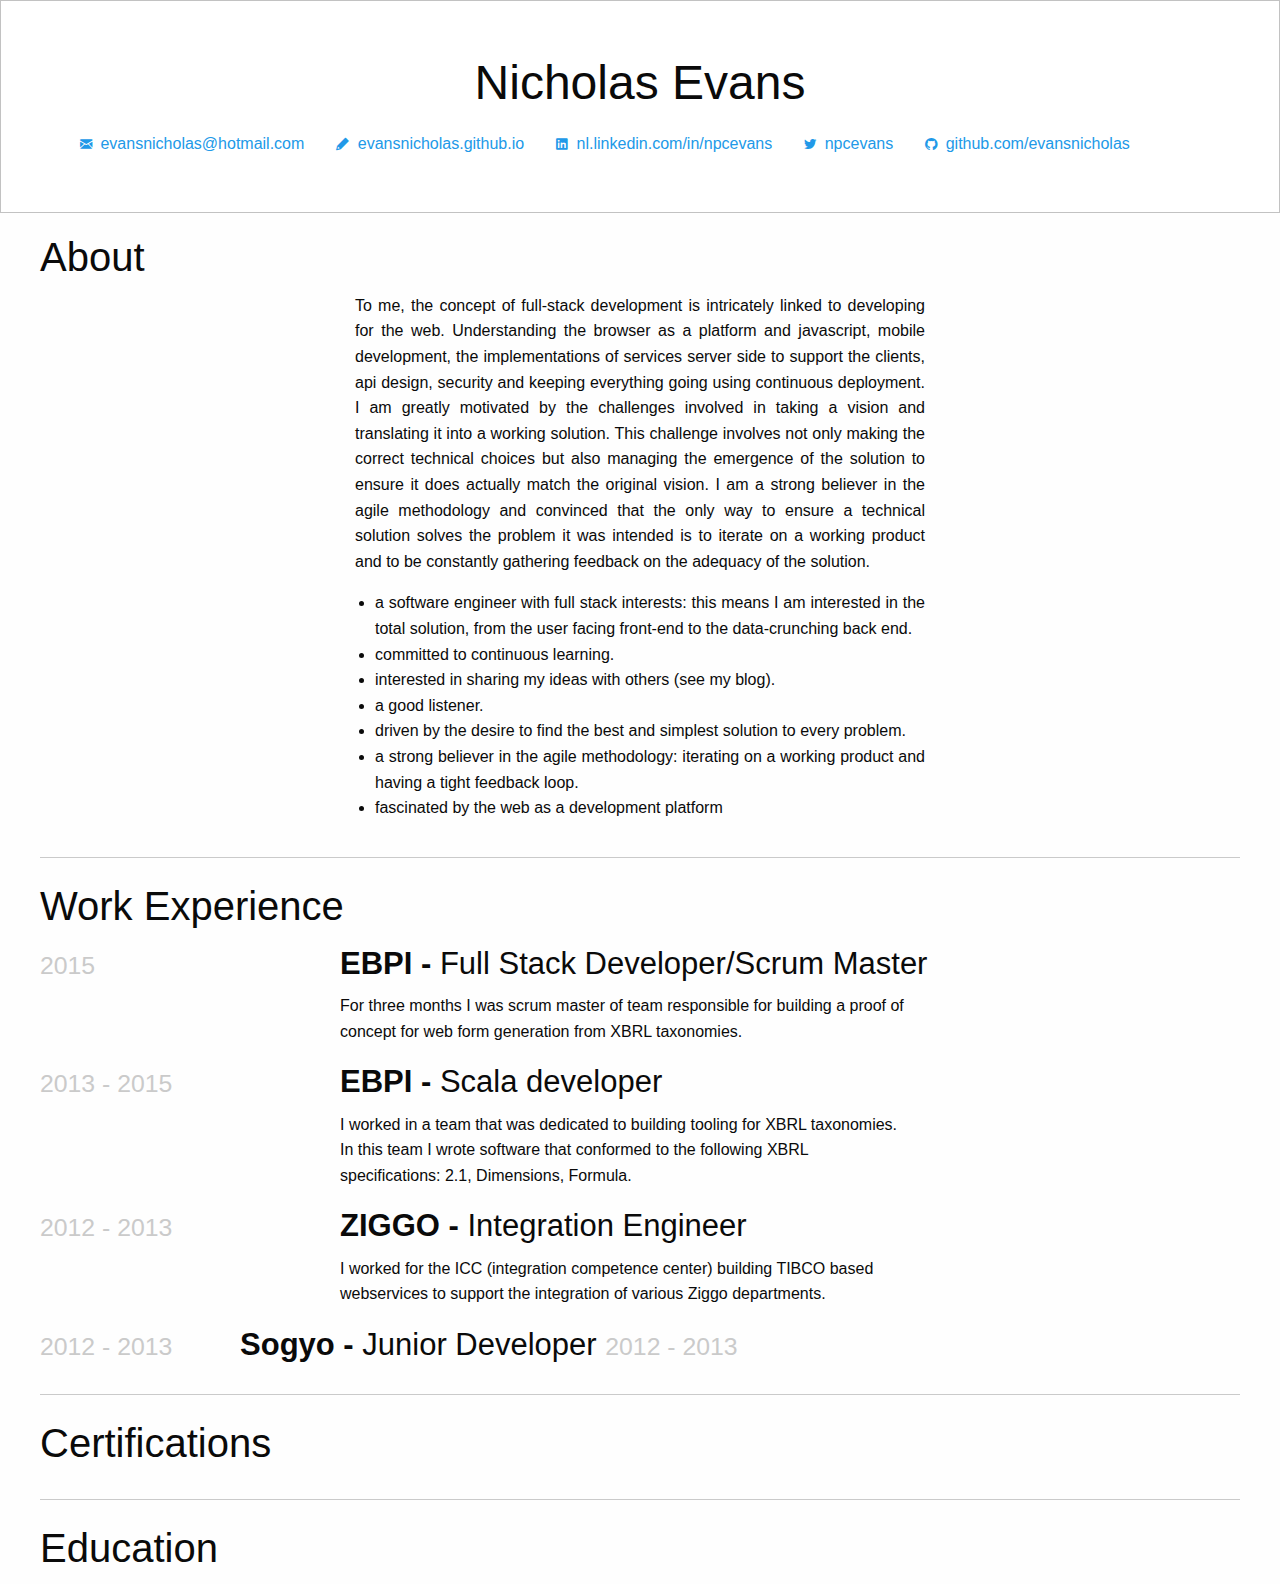
<file: cv/complete-f6/foundation-6/index.html>
<!doctype html>
<html class="no-js" lang="en">
	<head>
		<meta charset="utf-8"/>
		<meta name="viewport" content="width=device-width, initial-scale=1.0"/>
		<title>Foundation | Welcome</title>
		<link rel="stylesheet" href="css/foundation.css" />
		<link rel="stylesheet" href="foundation-icons/foundation-icons.css" />
		<link rel="stylesheet" href="css/custom.css" />
	</head>
	<body>

		<div class="callout large white">
			<div class="row">
			  <div class="small-4 small-centered columns text-center">
			    <h1>Nicholas Evans</h1>
			  </div>
			</div>
			<div class="row">
			  <div class="small-12 small-centered columns">
				<ul class="menu">
				<li><a href="#"><i class="fi-mail"></i> <span>evansnicholas@hotmail.com</a></li>
				<li><a href="#"><i class="fi-pencil"></i> <span>evansnicholas.github.io</span></a></li>
				<li><a href="https://nl.linkedin.com/in/npcevans"><i class="fi-social-linkedin"></i> <span>nl.linkedin.com/in/npcevans</span></a></li>
				<li><a href="#"><i class="fi-social-twitter"></i> <span>npcevans</span></a></li>
				<li><a href="#"><i class="fi-social-github"></i> <span>github.com/evansnicholas</span></a></li>
			    </ul>
			  </div>
			</div>	
		</div>
		
		<div class="row">	  
		  <h2>About</h2>
		  <div class="small-6 small-offset-3 columns end" style="text-align: justify">
			  <p>To me, the concept of full-stack development is intricately linked to developing for the web.  Understanding the browser as a platform and javascript, mobile development, the implementations of services server side to support the clients, api design, security and keeping everything going using continuous deployment.  I am greatly motivated by the challenges involved in taking a vision and translating it into a working solution.  This challenge involves not only making the correct technical choices but also managing the emergence of the solution to ensure it does actually match the original vision.  I am a strong believer in the agile methodology and convinced that the only way to ensure a technical solution solves the problem it was intended is to iterate on a working product and to be constantly gathering feedback on the adequacy of the solution.

			  <ul>
				  <li>a software engineer with full stack interests: this means I am interested in the total solution, from the user facing front-end to the data-crunching back end.</li>
				  <li>committed to continuous learning.</li>
				  <li>interested in sharing my ideas with others (see my blog).</li>
				  <li>a good listener.</li>
				  <li>driven by the desire to find the best and simplest solution to every problem.</li>
				  <li>a strong believer in the agile methodology: iterating on a working product and having a tight feedback loop.</li>
				  <li>fascinated by the web as a development platform</li>
				<ul>
			  </p>
		  </div>  
		</div>

		<hr/>
		
		<div class="row">
		  <h2>Work Experience</h2>
		    <div class="row">
			  <div class="small-3 columns">
			    <h3><small>2015</small></h3>
			  </div>
			  <div class="small-9 columns">
			    <h3><strong>EBPI - </strong>Full Stack Developer/Scrum Master</h3>
			  </div>
			</div>
			<div class="row">
			    <div class="small-6 columns small-offset-3">
				<p>
				  For three months I was scrum master of team responsible for building a proof of 
				  concept for web form generation from XBRL taxonomies.
				</p>
			  </div>
			</div>
			<div class="row">
			  <div class="small-3 columns">
			    <h3><small>2013 - 2015</small></h3>
			  </div>
			  <div class="small-9 columns small-centered">
			    <h3><strong>EBPI - </strong>Scala developer</h3>
			  </div>
			</div>
			<div class="row">
			  <div class="small-6 columns small-offset-3">
				<p>I worked in a team that was dedicated to building tooling for XBRL taxonomies.  
				In this team I wrote software that conformed to the following XBRL specifications:
				2.1, Dimensions, Formula.
				</p>
			  </div>
			</div>
			<div class="row">
			  <div class="small-3 columns">
			    <h3><small>2012 - 2013</small></h3>
			  </div>
			  <div class="small-9 columns">
			    <h3><strong>ZIGGO - </strong>Integration Engineer</h3>
			  </div>
			</div>
			<div class="row">
			  <div class="small-6 columns small-offset-3">
				<p>I worked for the ICC (integration competence center) building TIBCO based webservices
				to support the integration of various Ziggo departments.
				</p>
			  </div>
			</div>
			<div class="row">
			  <div class="small-2 columns">
			    <h3><small>2012 - 2013</small></h3>
			  </div>
			  <div class="small-10 columns">
			    <h3><strong>Sogyo - </strong>Junior Developer <small>2012 - 2013</small></h3>
			  </div>
			</div>
		</div>
		
		<hr/>
		
		<div class="row">
		  <h2>Certifications</h2>
		</div>
		
		<hr/>
		
		<div class="row">
		  <h2>Education</h2>
		</div>
	</body>
		
	</html>
</file>
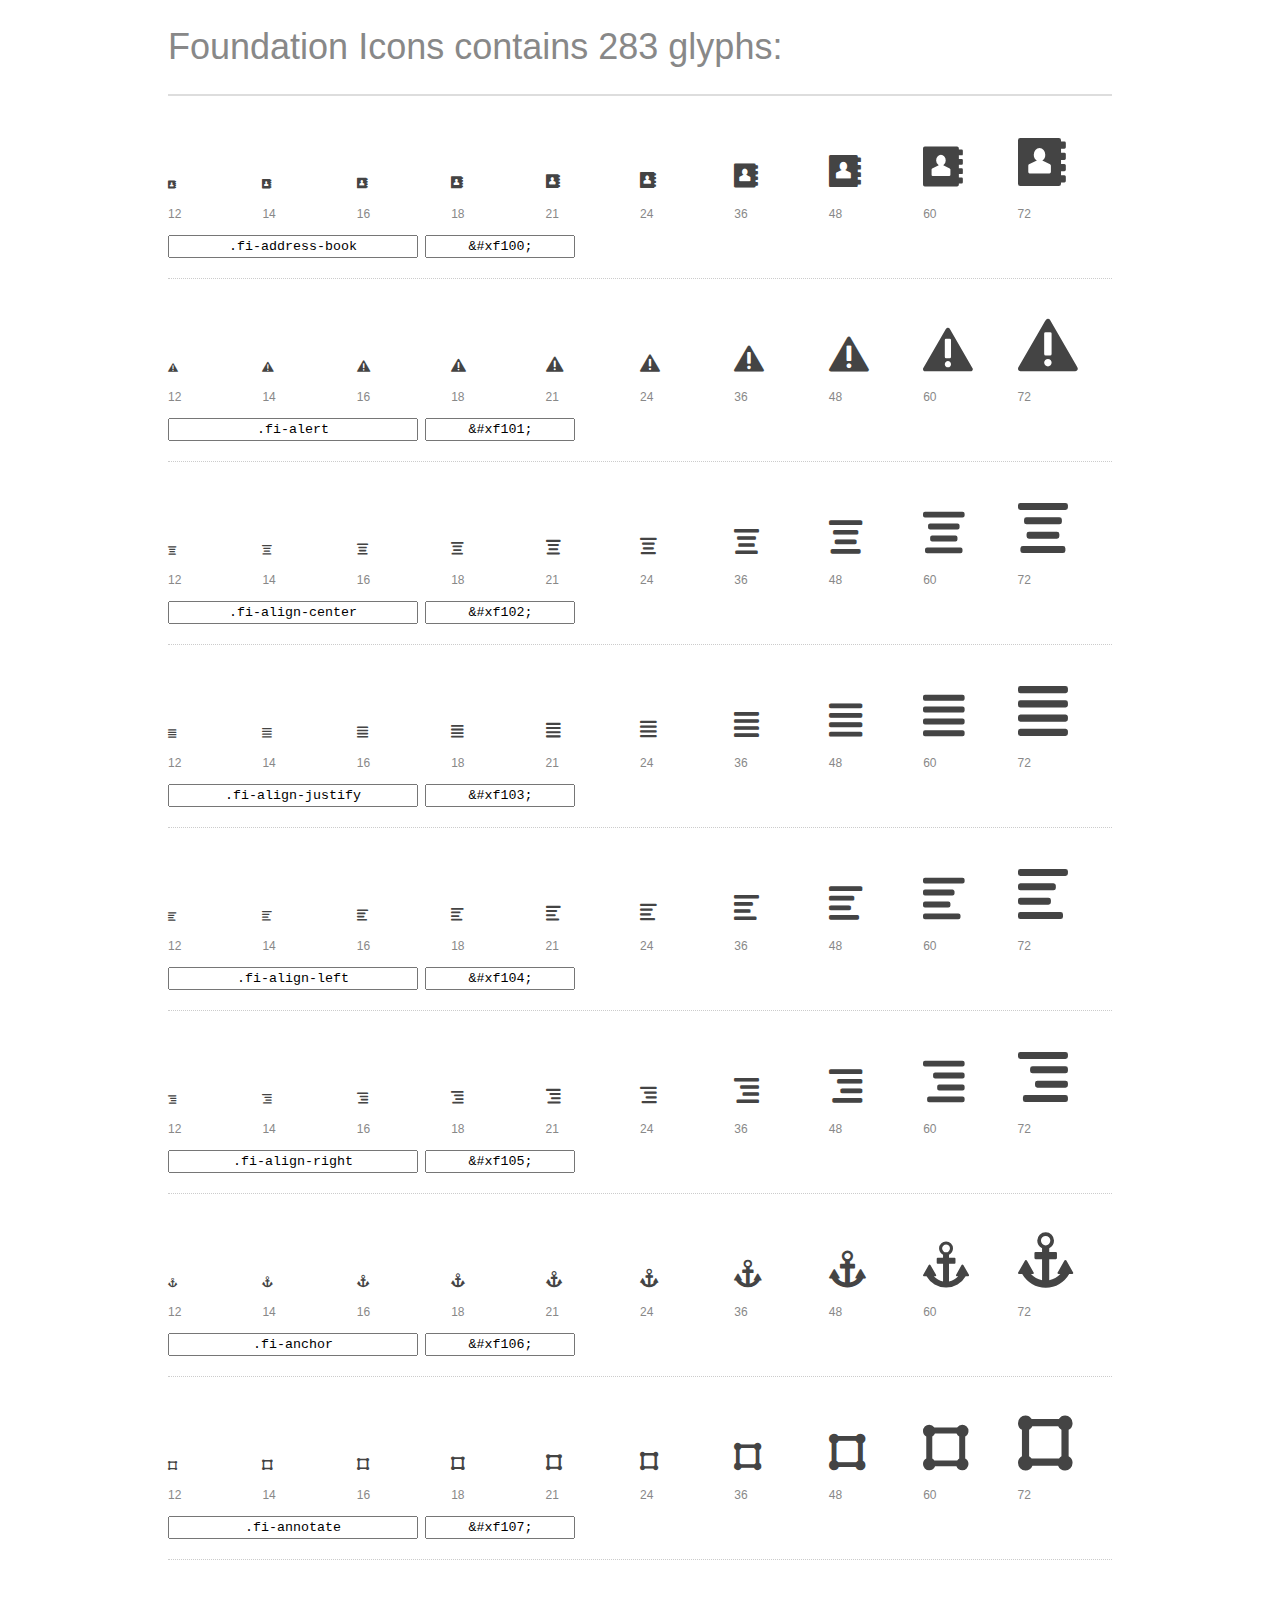
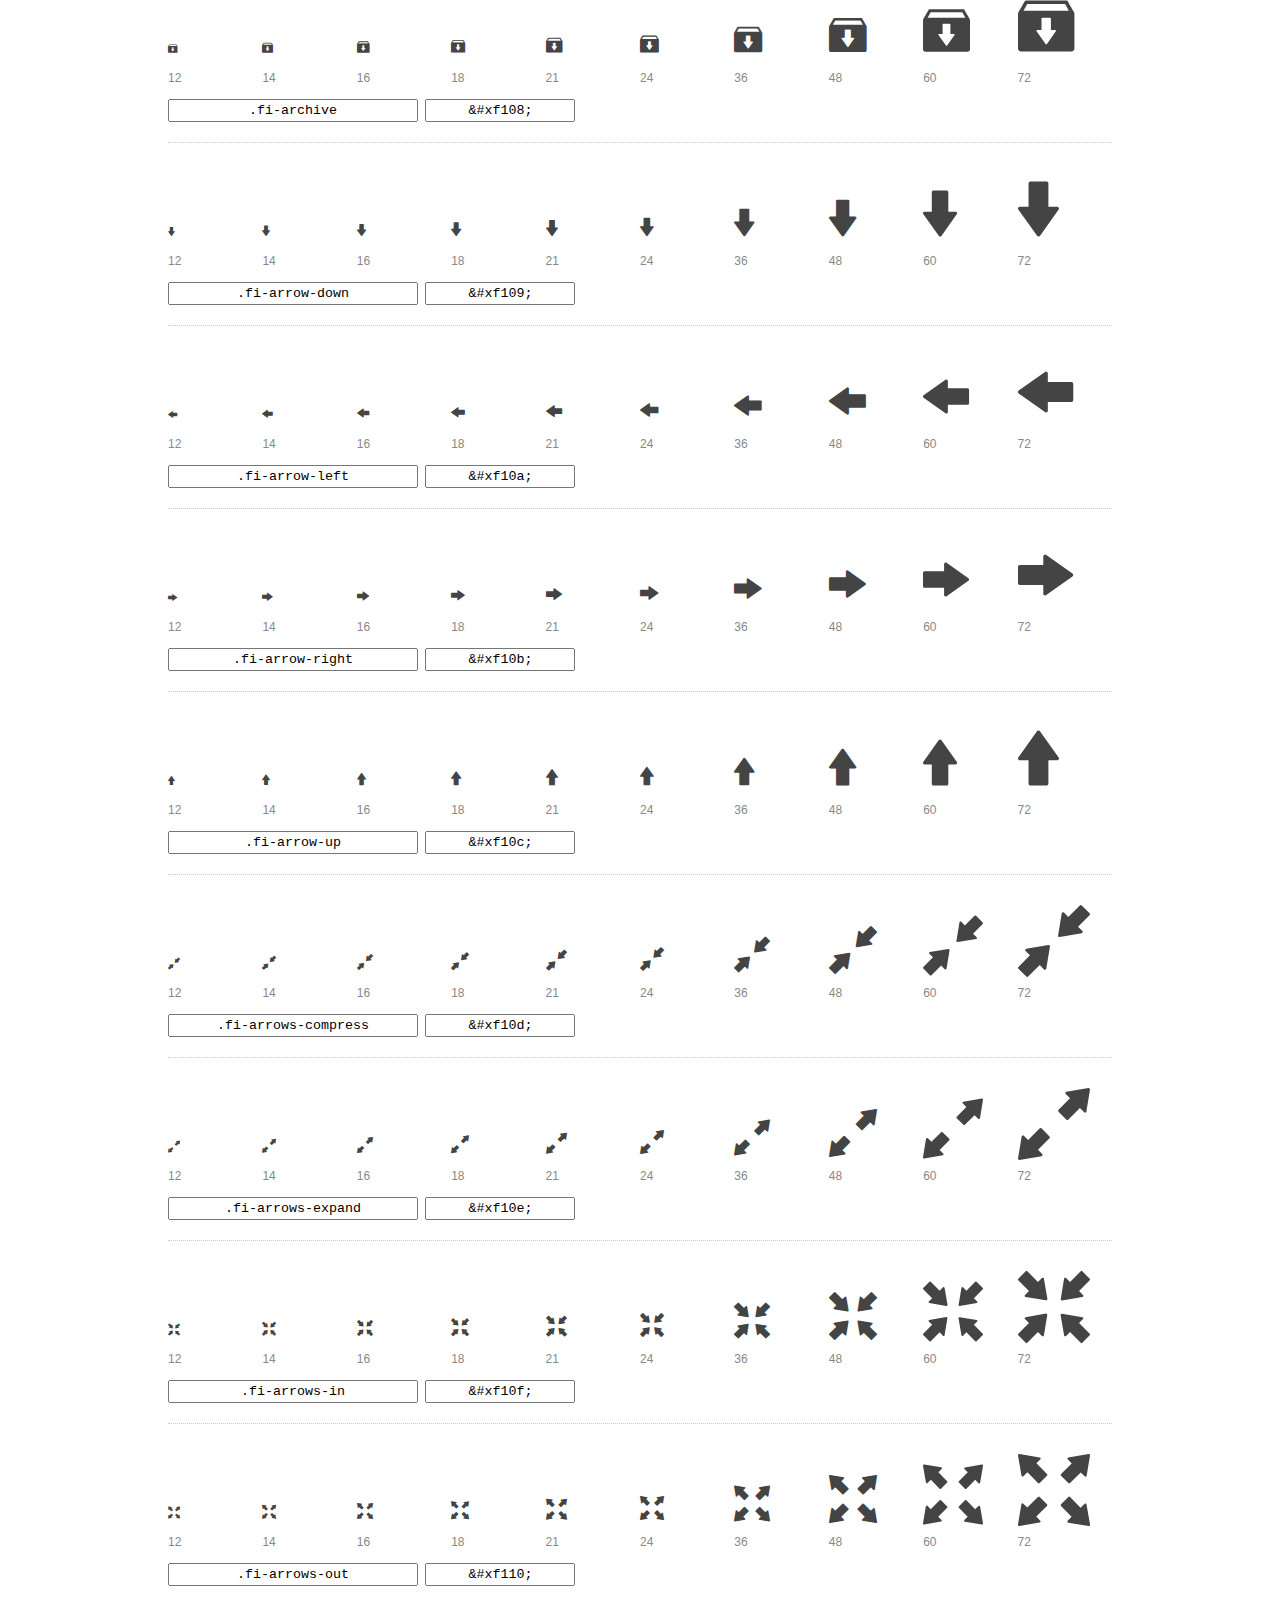
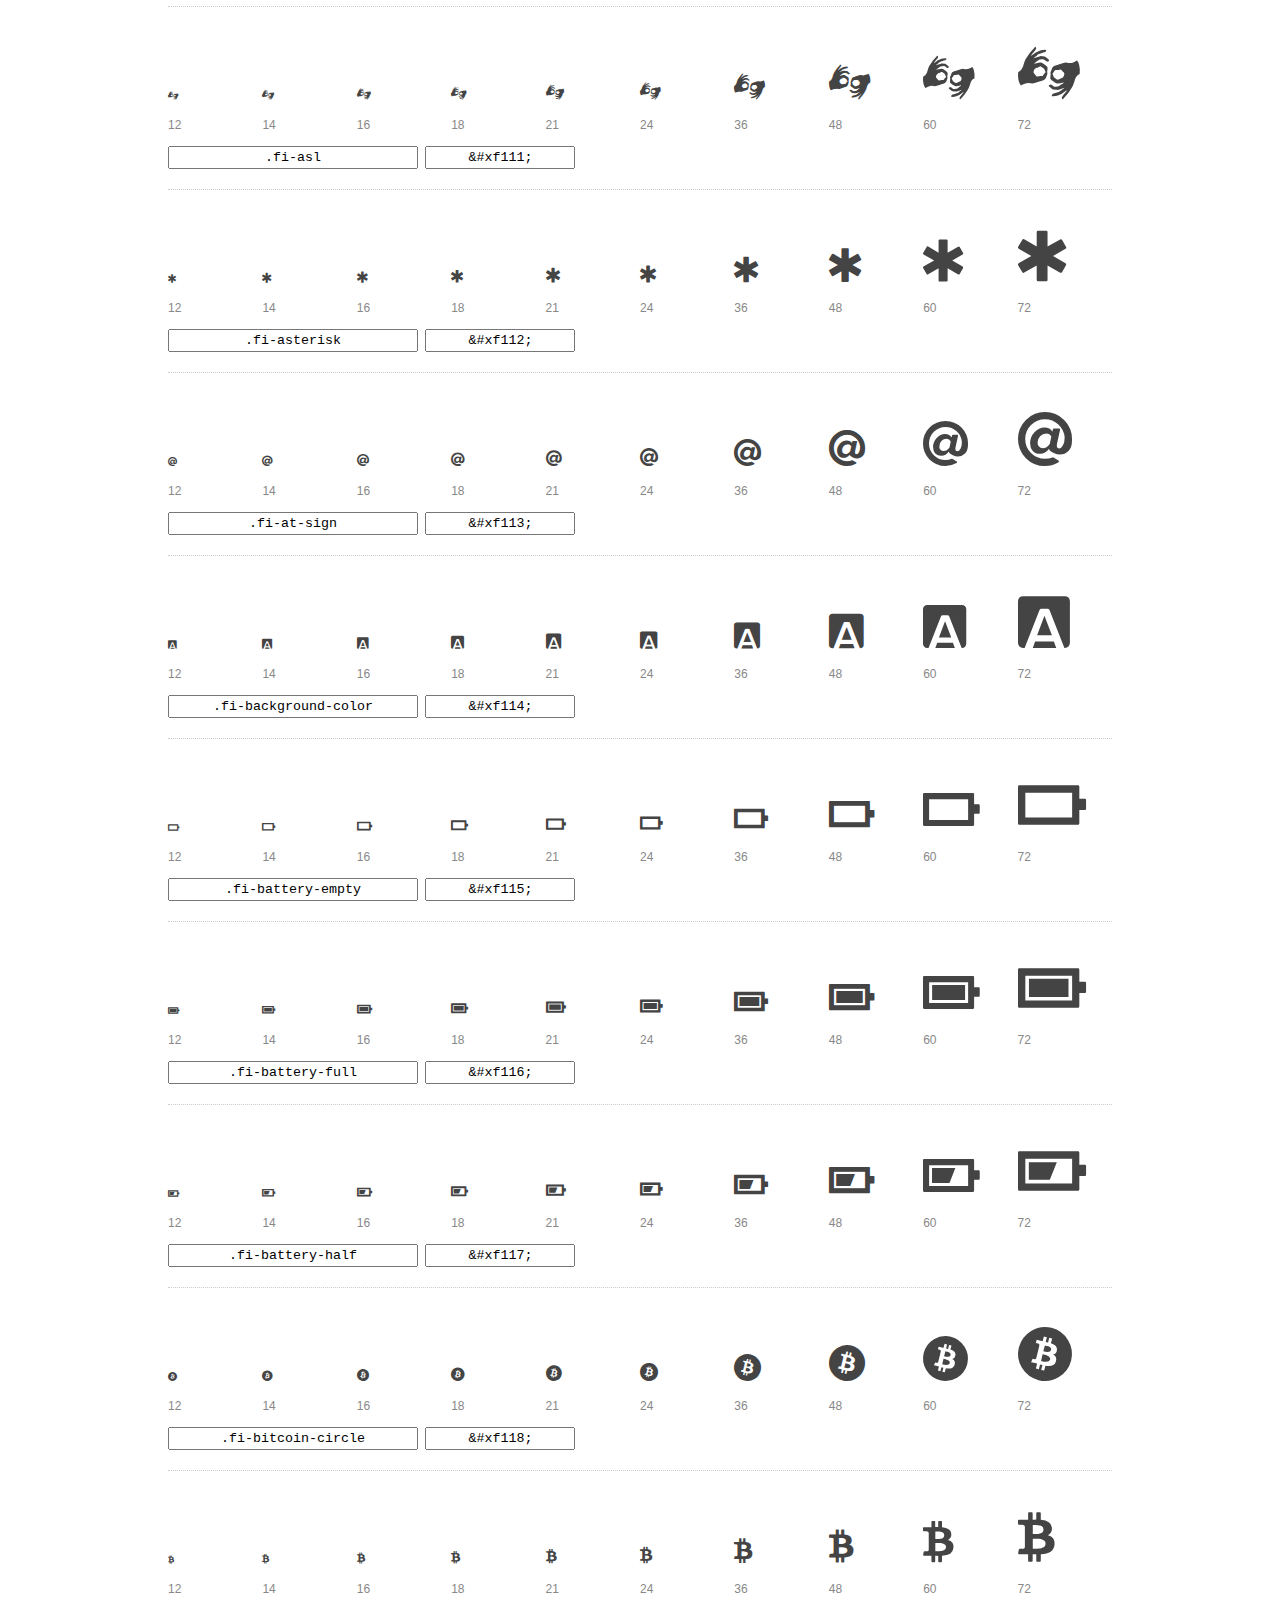
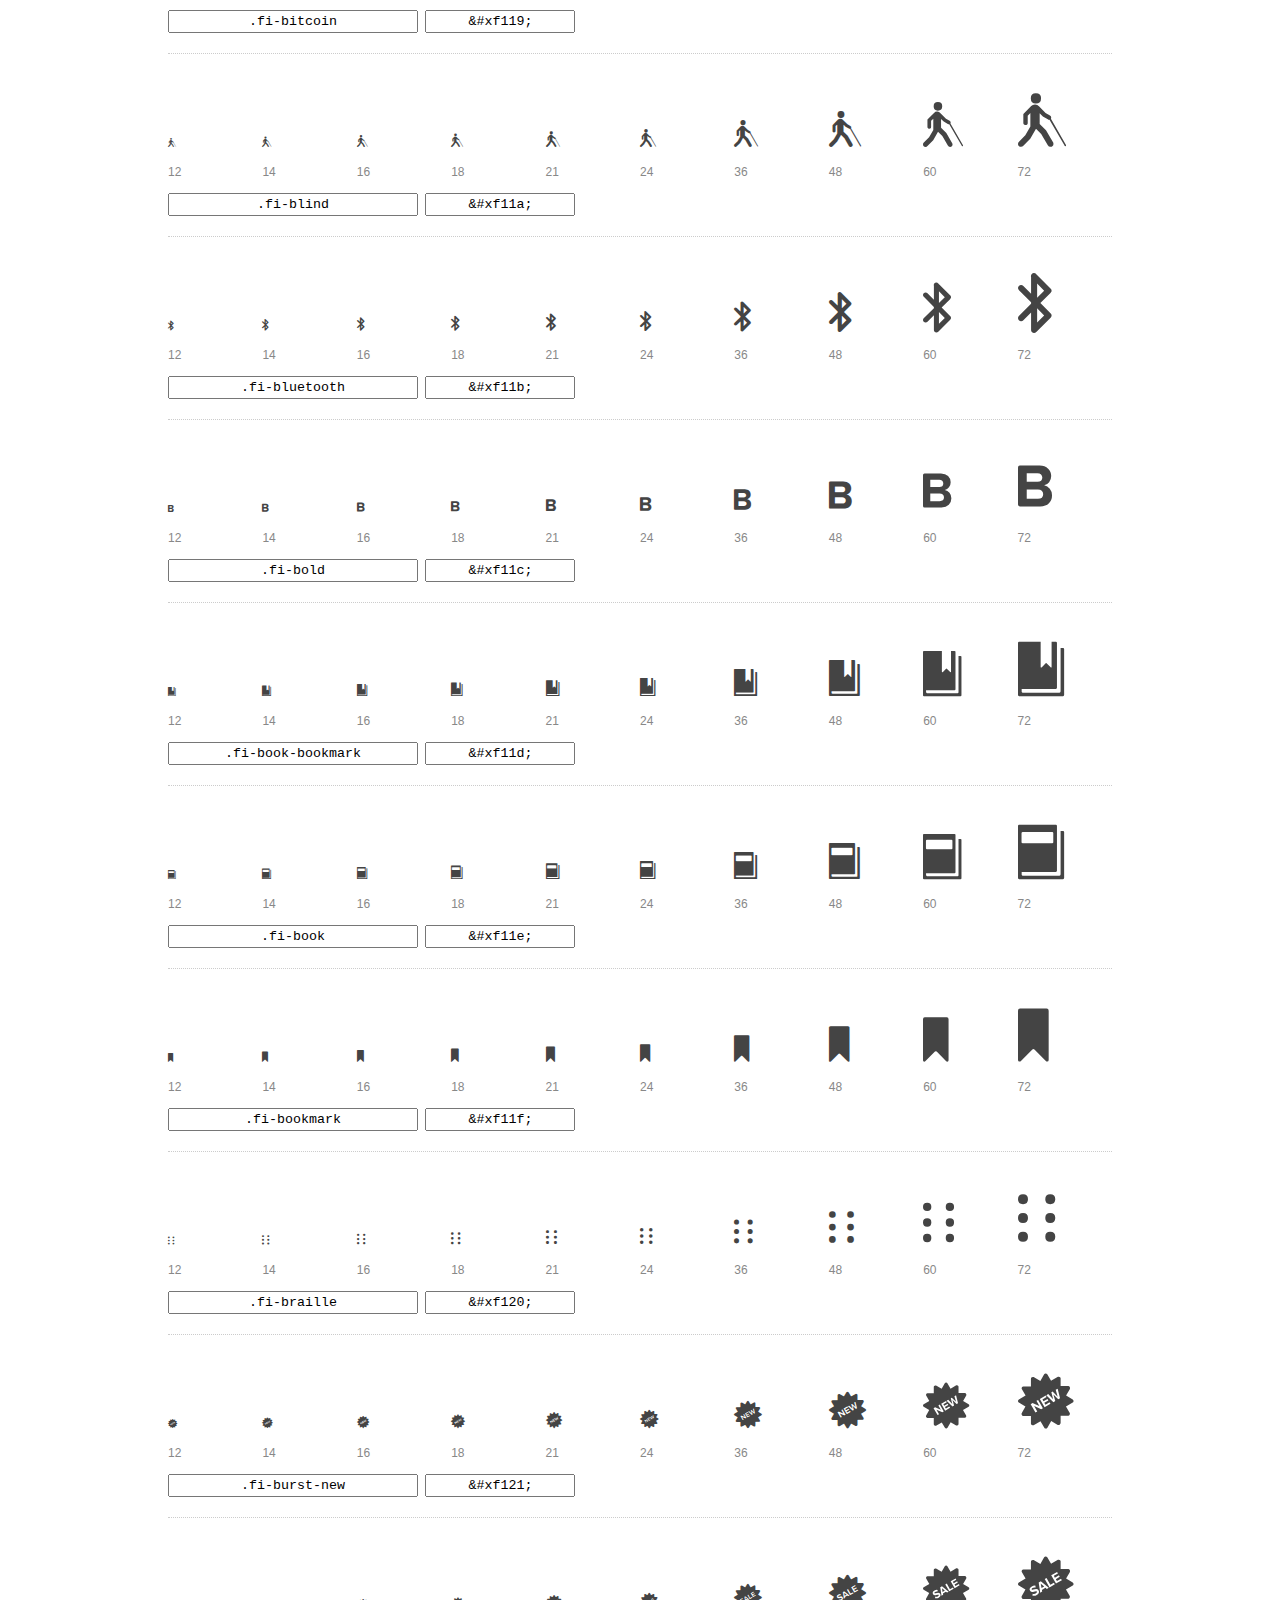
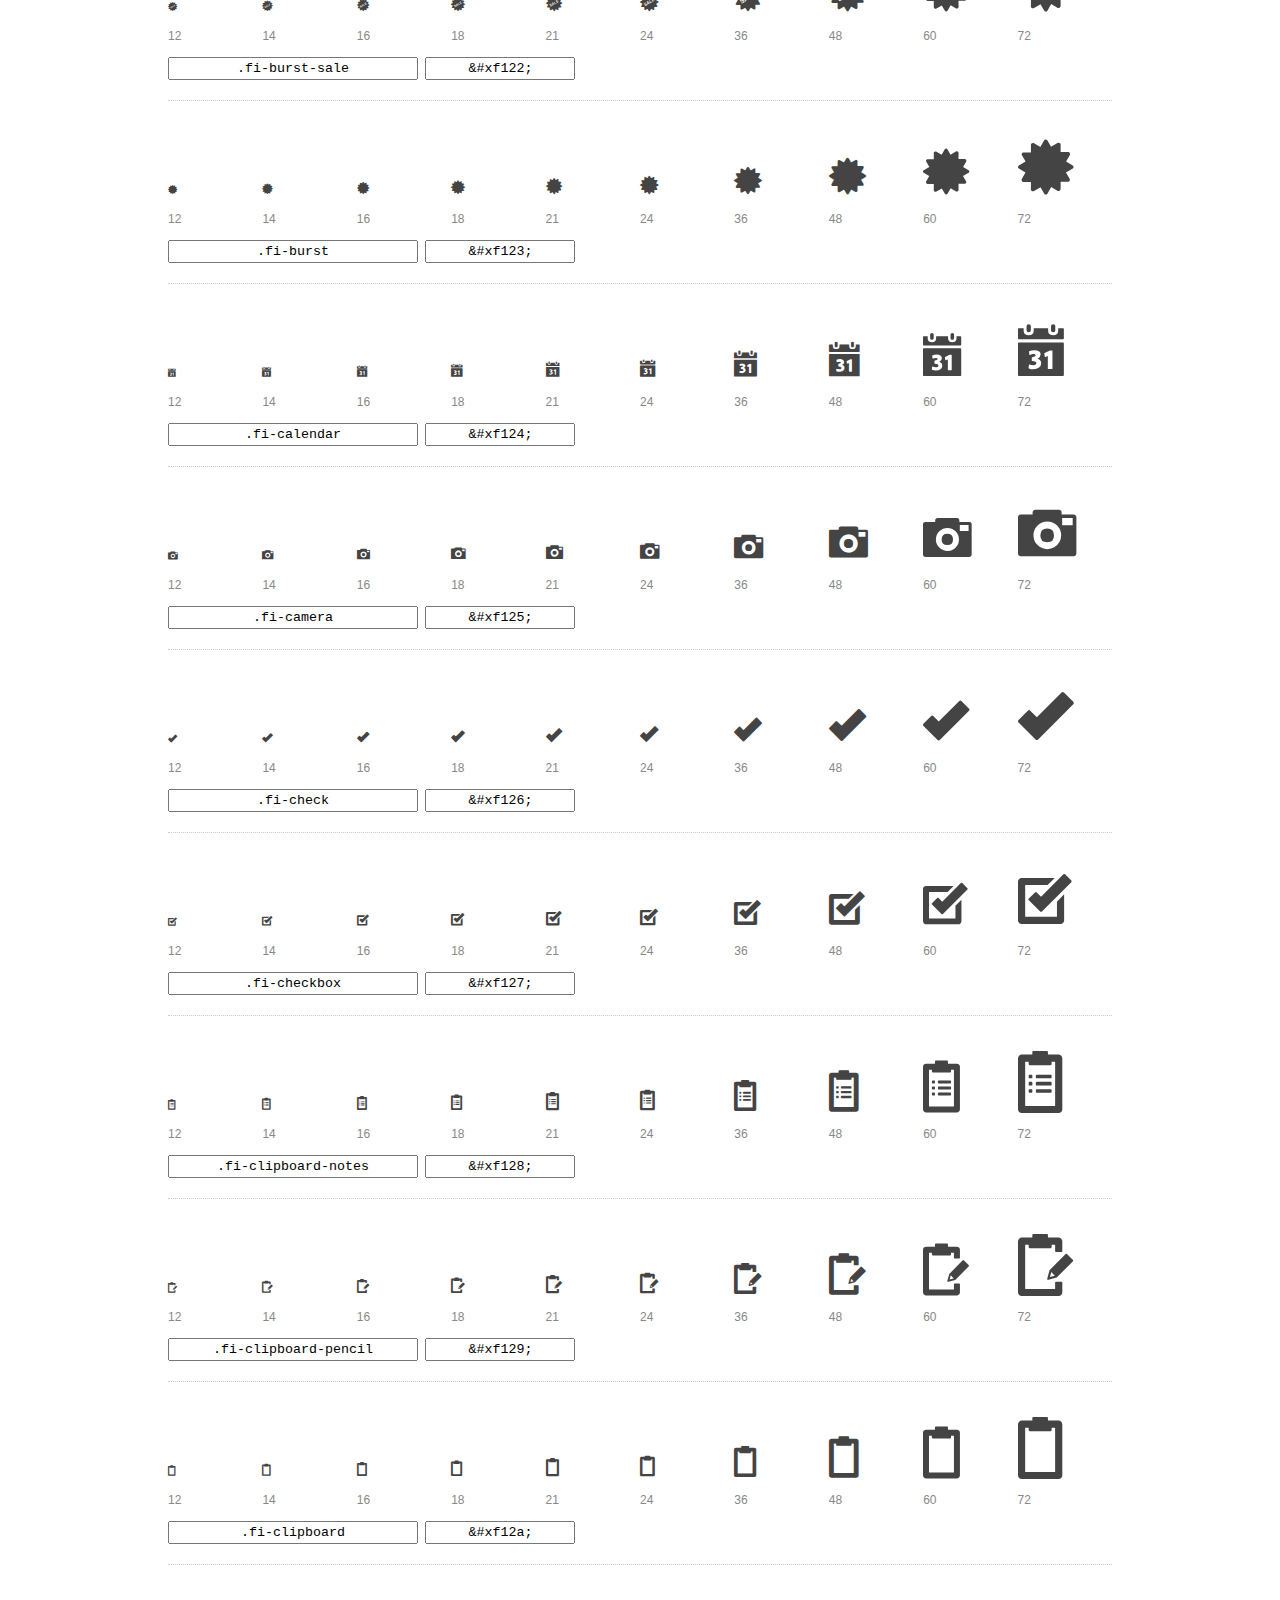
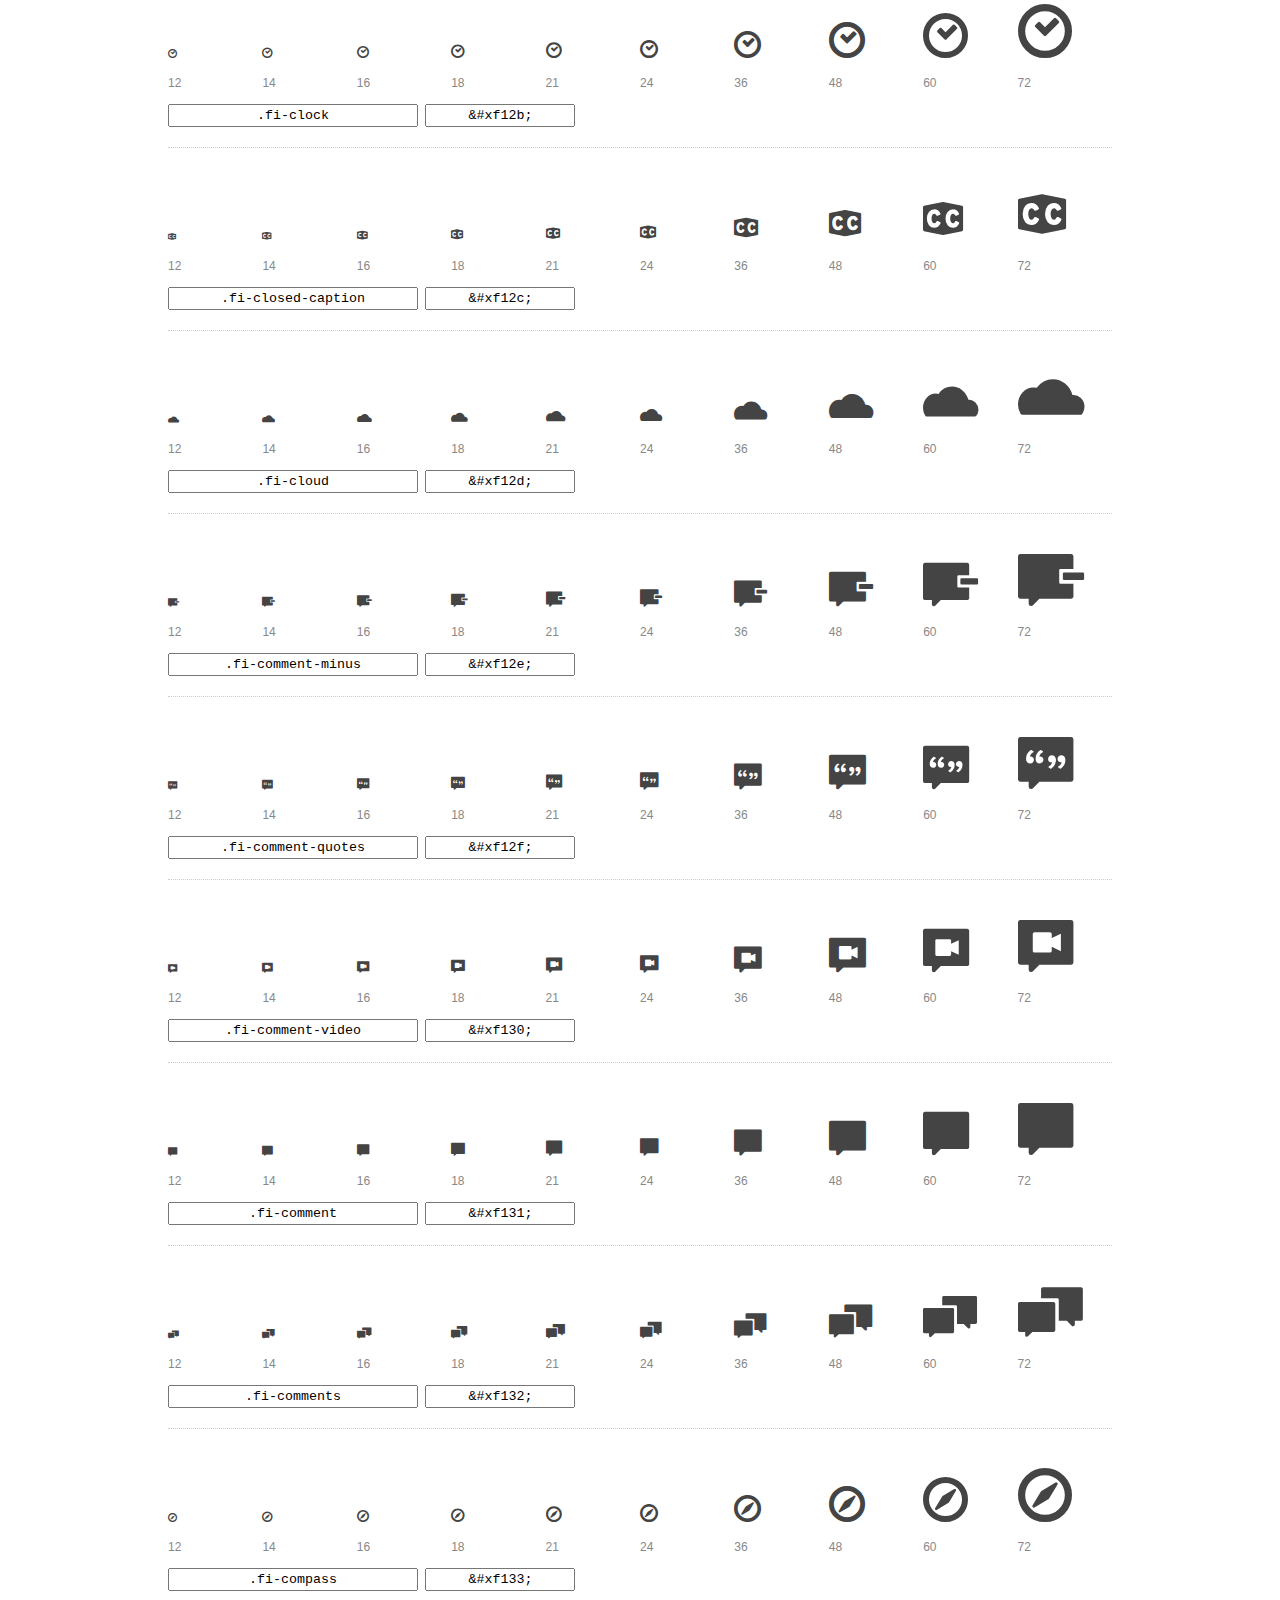
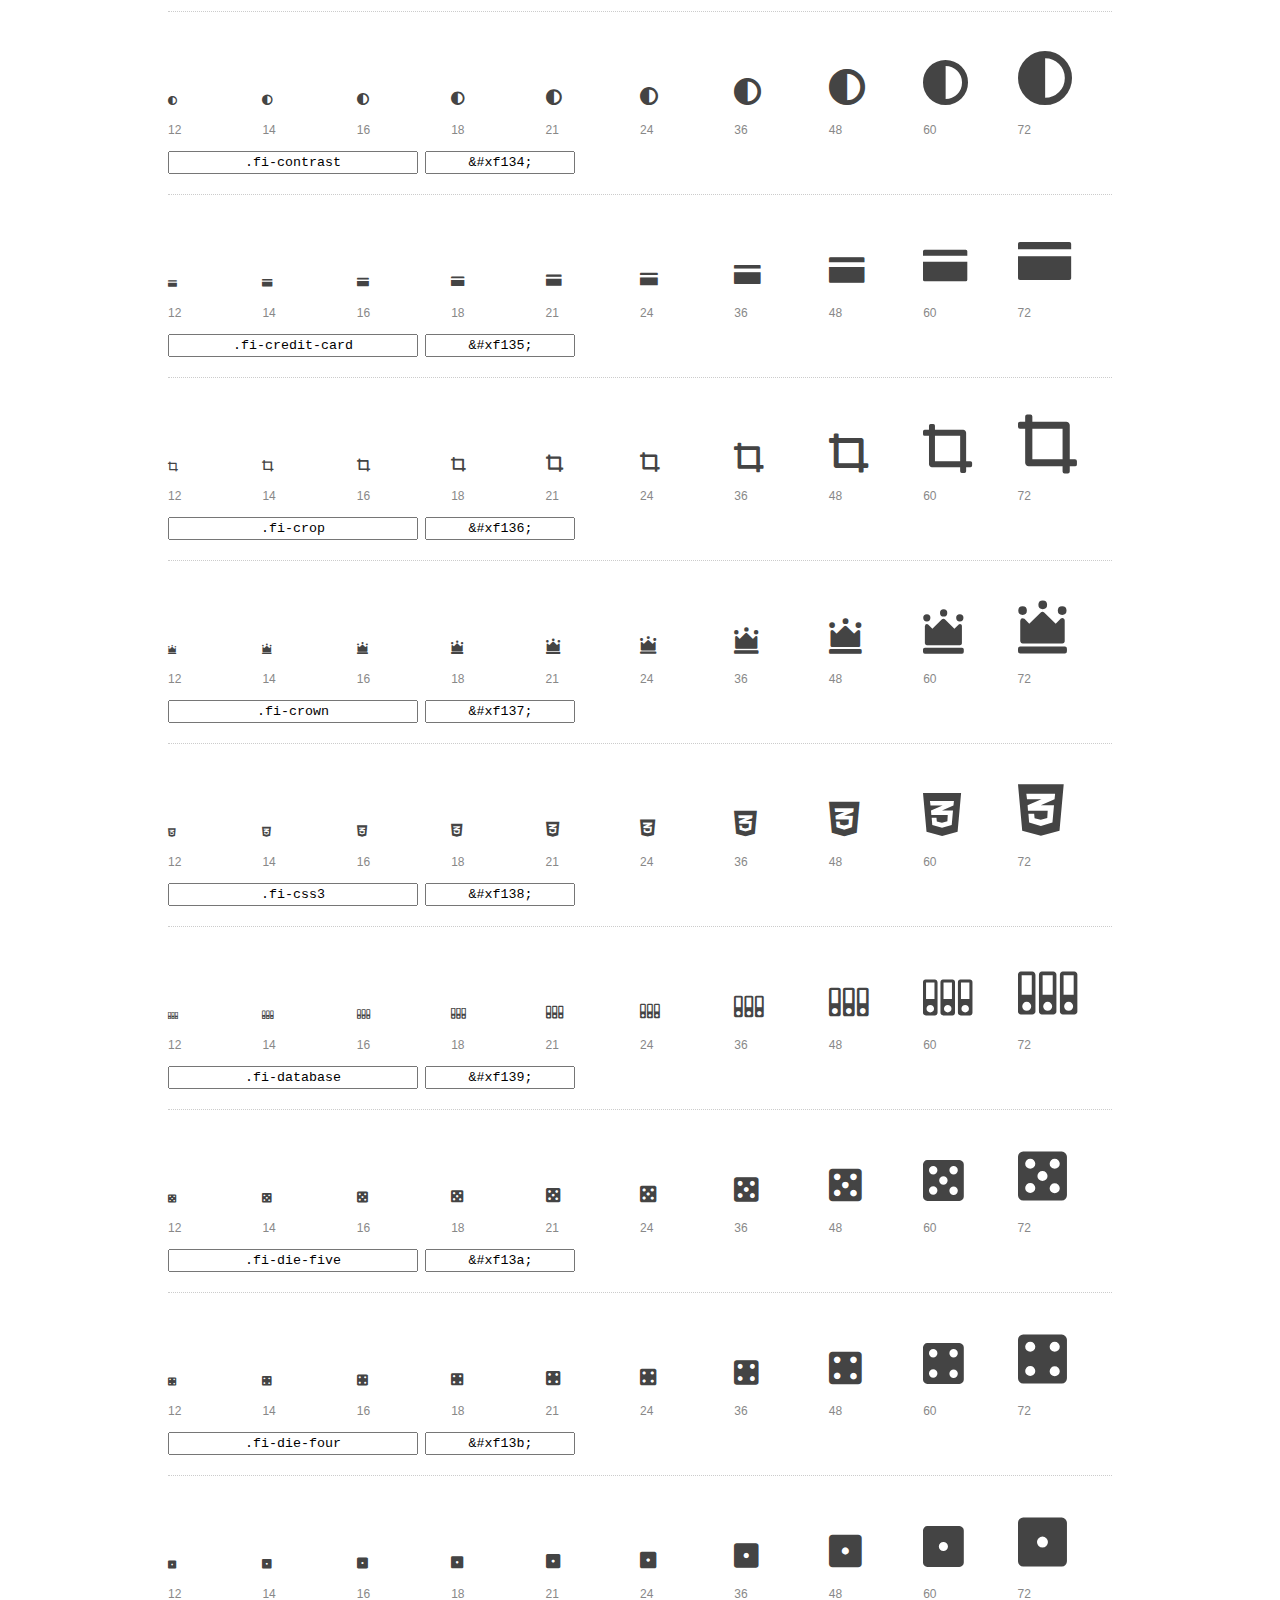
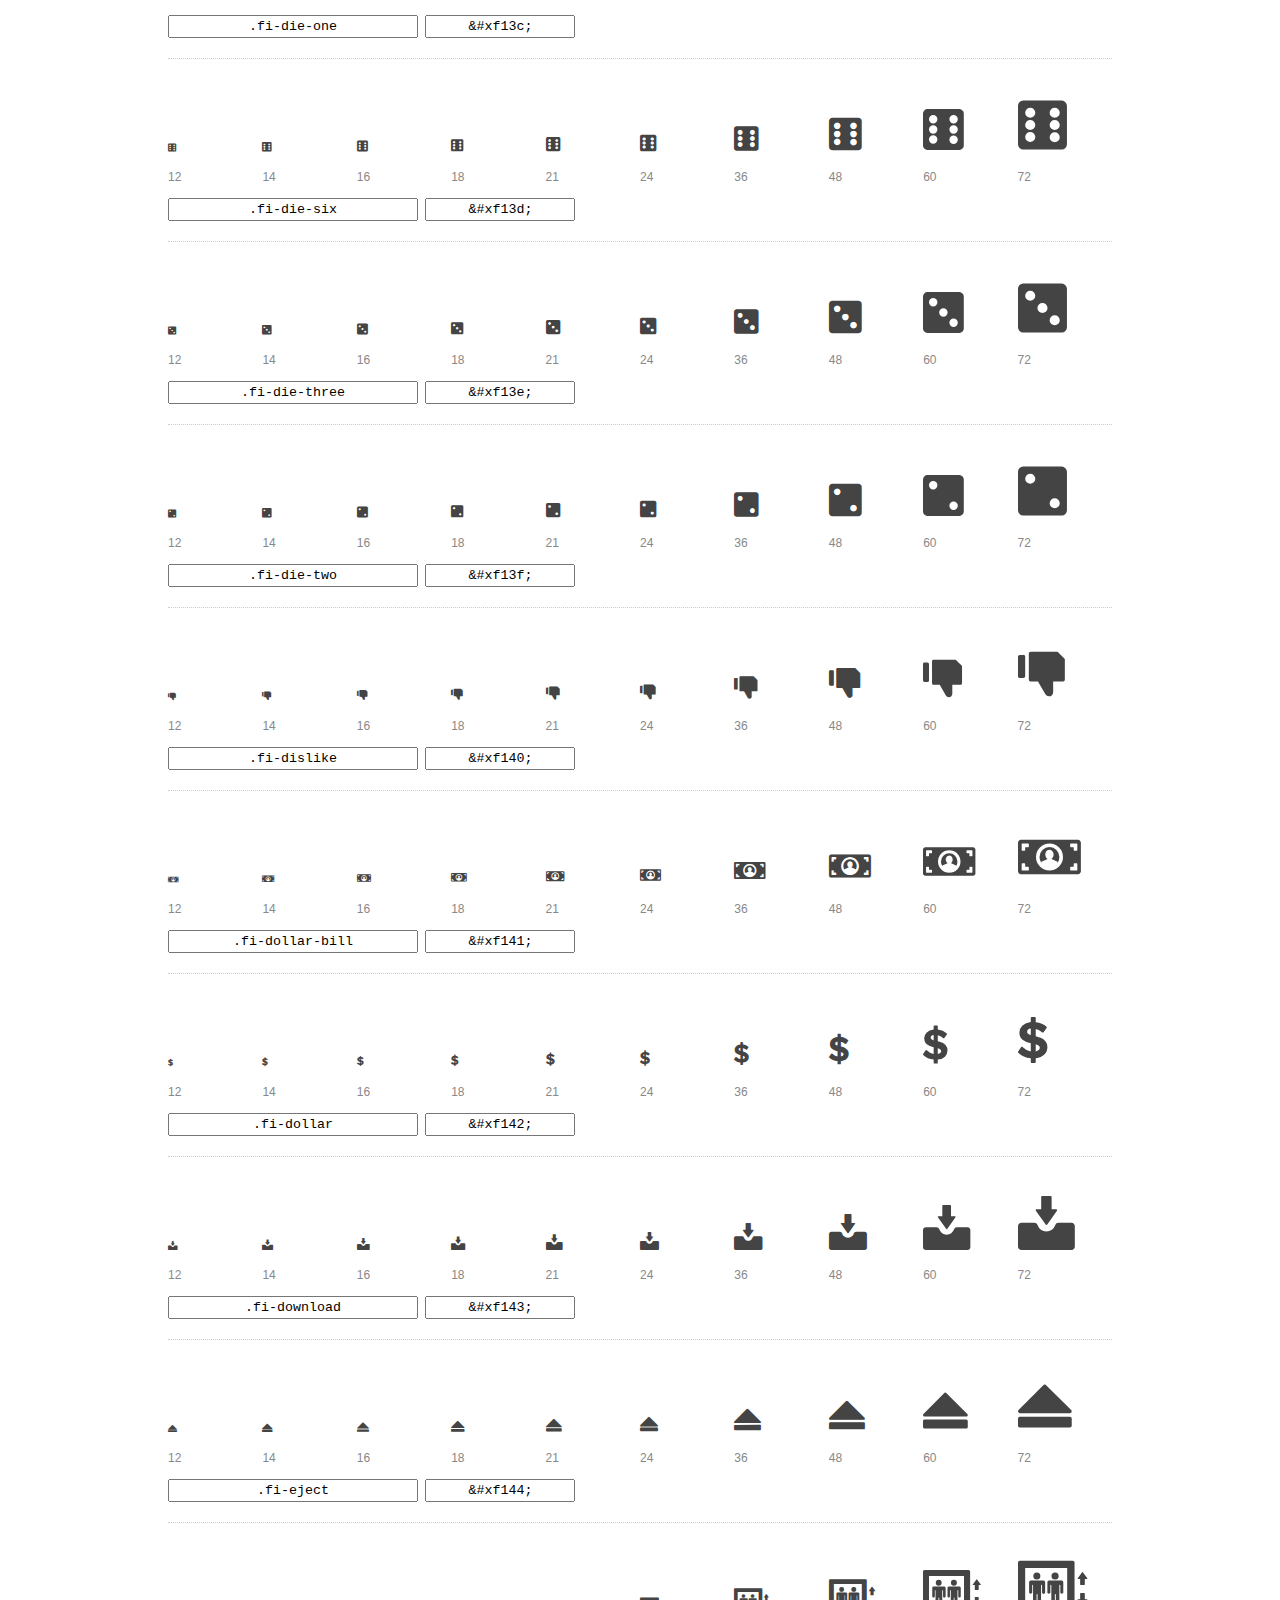
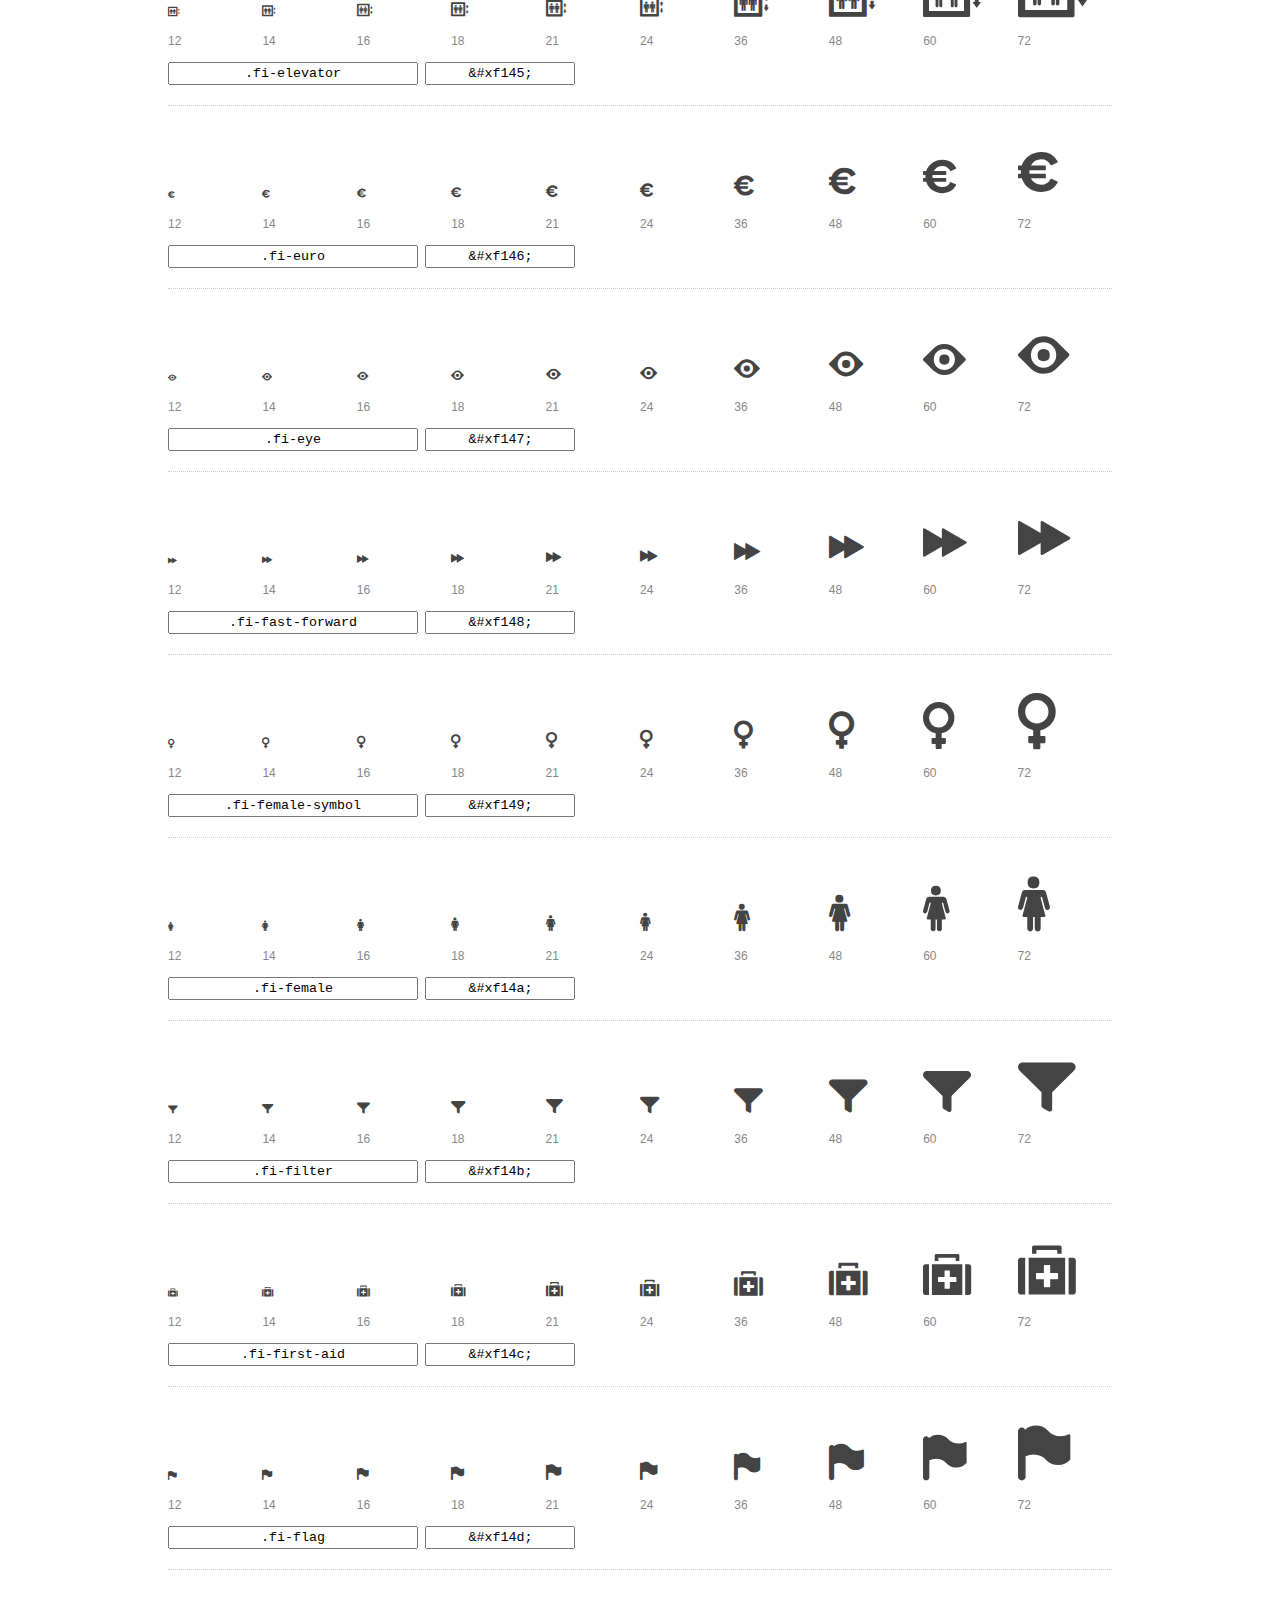
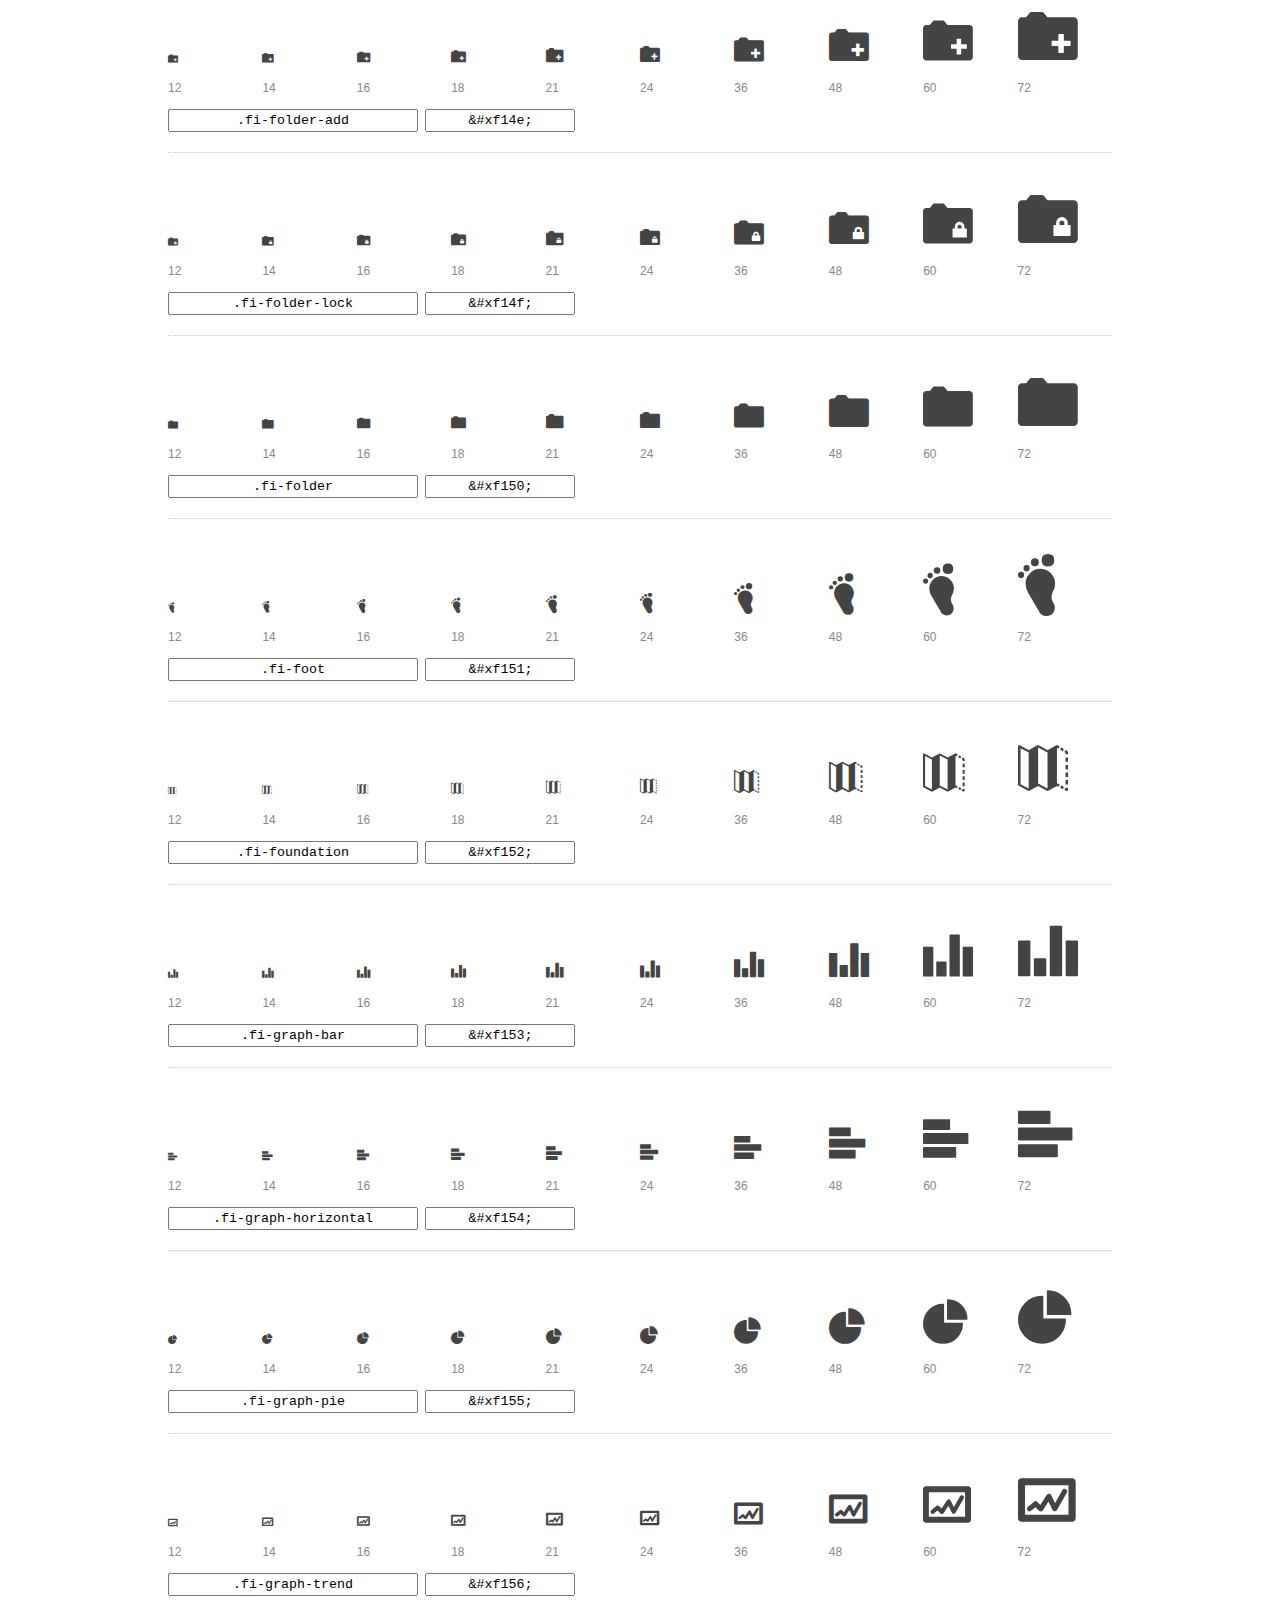
<file: cv/complete-f6/foundation-6/foundation-icons/preview.html>
<!DOCTYPE html>
<html>
  <head>
    <title>Foundation Icons glyphs preview</title>
    <link rel="stylesheet" href="foundation-icons.css" />

    <style>
      * {
        -moz-box-sizing: border-box;
        -webkit-box-sizing: border-box;
        box-sizing: border-box;
        margin: 0;
        padding: 0;
      }

      body {
        background: #fff;
        color: #444;
        font: 16px/1.5 "Helvetica Neue", Helvetica, Arial, sans-serif;
      }

      a, 
      a:visited {
        color: #888;
        text-decoration: underline;
      }
      a:hover, 
      a:focus { color: #000; }

      h1 {
        border-bottom: 2px solid #ddd;
        color: #888;
        font-size: 36px;
        font-weight: 300;
        margin-bottom: 20px;
        padding: 20px 0;
      }

      .container {
        margin: 0 auto;
        min-width: 880px;
        padding: 0 40px;
        width: 80%;
      }

      .glyph {
        border-bottom: 1px dotted #ccc;
        padding: 10px 0 20px;
        margin-bottom: 20px;
      }

      .preview-glyphs { vertical-align: bottom; } 

      .preview-scale { 
        color: #888;
        font-size: 12px; 
        margin-top: 5px;
      }

      .step {
        display: inline-block;
        line-height: 1;
        width: 10%;
      }

      
      .size-12 { font-size: 12px; }
      
      .size-14 { font-size: 14px; }
      
      .size-16 { font-size: 16px; }
      
      .size-18 { font-size: 18px; }
      
      .size-21 { font-size: 21px; }
      
      .size-24 { font-size: 24px; }
      
      .size-36 { font-size: 36px; }
      
      .size-48 { font-size: 48px; }
      
      .size-60 { font-size: 60px; }
      
      .size-72 { font-size: 72px; }
      

      .usage { margin-top: 10px; }

      .usage input {
        font-family: monospace;
        margin-right: 3px;
        padding: 2px 5px;
        text-align: center;
      }

      .usage .point { width: 150px; }

      .usage .class { width: 250px; }

      .footer {
        color: #888;
        font-size: 12px;
        padding: 20px 0;
      }
    </style>

    <!--[if lte IE 8]><script src="http://html5shiv.googlecode.com/svn/trunk/html5.js"></script><![endif]-->
  </head>

  <body>
    <div class="container">
      <h1>Foundation Icons contains 283 glyphs:</h1> 

      
      <div class="glyph">
        <div class="preview-glyphs">
          <i class="step fi-address-book size-12"></i><i class="step fi-address-book size-14"></i><i class="step fi-address-book size-16"></i><i class="step fi-address-book size-18"></i><i class="step fi-address-book size-21"></i><i class="step fi-address-book size-24"></i><i class="step fi-address-book size-36"></i><i class="step fi-address-book size-48"></i><i class="step fi-address-book size-60"></i><i class="step fi-address-book size-72"></i>
        </div>
        <div class="preview-scale">
          <span class="step">12</span><span class="step">14</span><span class="step">16</span><span class="step">18</span><span class="step">21</span><span class="step">24</span><span class="step">36</span><span class="step">48</span><span class="step">60</span><span class="step">72</span> 
        </div>
        <div class="usage">
          <input class="class" type="text" readonly="readonly" onClick="this.select();" value=".fi-address-book" />
          <input class="point" type="text" readonly="readonly" onClick="this.select();" value="&amp;#xf100;" />
        </div>
      </div>
      
      <div class="glyph">
        <div class="preview-glyphs">
          <i class="step fi-alert size-12"></i><i class="step fi-alert size-14"></i><i class="step fi-alert size-16"></i><i class="step fi-alert size-18"></i><i class="step fi-alert size-21"></i><i class="step fi-alert size-24"></i><i class="step fi-alert size-36"></i><i class="step fi-alert size-48"></i><i class="step fi-alert size-60"></i><i class="step fi-alert size-72"></i>
        </div>
        <div class="preview-scale">
          <span class="step">12</span><span class="step">14</span><span class="step">16</span><span class="step">18</span><span class="step">21</span><span class="step">24</span><span class="step">36</span><span class="step">48</span><span class="step">60</span><span class="step">72</span> 
        </div>
        <div class="usage">
          <input class="class" type="text" readonly="readonly" onClick="this.select();" value=".fi-alert" />
          <input class="point" type="text" readonly="readonly" onClick="this.select();" value="&amp;#xf101;" />
        </div>
      </div>
      
      <div class="glyph">
        <div class="preview-glyphs">
          <i class="step fi-align-center size-12"></i><i class="step fi-align-center size-14"></i><i class="step fi-align-center size-16"></i><i class="step fi-align-center size-18"></i><i class="step fi-align-center size-21"></i><i class="step fi-align-center size-24"></i><i class="step fi-align-center size-36"></i><i class="step fi-align-center size-48"></i><i class="step fi-align-center size-60"></i><i class="step fi-align-center size-72"></i>
        </div>
        <div class="preview-scale">
          <span class="step">12</span><span class="step">14</span><span class="step">16</span><span class="step">18</span><span class="step">21</span><span class="step">24</span><span class="step">36</span><span class="step">48</span><span class="step">60</span><span class="step">72</span> 
        </div>
        <div class="usage">
          <input class="class" type="text" readonly="readonly" onClick="this.select();" value=".fi-align-center" />
          <input class="point" type="text" readonly="readonly" onClick="this.select();" value="&amp;#xf102;" />
        </div>
      </div>
      
      <div class="glyph">
        <div class="preview-glyphs">
          <i class="step fi-align-justify size-12"></i><i class="step fi-align-justify size-14"></i><i class="step fi-align-justify size-16"></i><i class="step fi-align-justify size-18"></i><i class="step fi-align-justify size-21"></i><i class="step fi-align-justify size-24"></i><i class="step fi-align-justify size-36"></i><i class="step fi-align-justify size-48"></i><i class="step fi-align-justify size-60"></i><i class="step fi-align-justify size-72"></i>
        </div>
        <div class="preview-scale">
          <span class="step">12</span><span class="step">14</span><span class="step">16</span><span class="step">18</span><span class="step">21</span><span class="step">24</span><span class="step">36</span><span class="step">48</span><span class="step">60</span><span class="step">72</span> 
        </div>
        <div class="usage">
          <input class="class" type="text" readonly="readonly" onClick="this.select();" value=".fi-align-justify" />
          <input class="point" type="text" readonly="readonly" onClick="this.select();" value="&amp;#xf103;" />
        </div>
      </div>
      
      <div class="glyph">
        <div class="preview-glyphs">
          <i class="step fi-align-left size-12"></i><i class="step fi-align-left size-14"></i><i class="step fi-align-left size-16"></i><i class="step fi-align-left size-18"></i><i class="step fi-align-left size-21"></i><i class="step fi-align-left size-24"></i><i class="step fi-align-left size-36"></i><i class="step fi-align-left size-48"></i><i class="step fi-align-left size-60"></i><i class="step fi-align-left size-72"></i>
        </div>
        <div class="preview-scale">
          <span class="step">12</span><span class="step">14</span><span class="step">16</span><span class="step">18</span><span class="step">21</span><span class="step">24</span><span class="step">36</span><span class="step">48</span><span class="step">60</span><span class="step">72</span> 
        </div>
        <div class="usage">
          <input class="class" type="text" readonly="readonly" onClick="this.select();" value=".fi-align-left" />
          <input class="point" type="text" readonly="readonly" onClick="this.select();" value="&amp;#xf104;" />
        </div>
      </div>
      
      <div class="glyph">
        <div class="preview-glyphs">
          <i class="step fi-align-right size-12"></i><i class="step fi-align-right size-14"></i><i class="step fi-align-right size-16"></i><i class="step fi-align-right size-18"></i><i class="step fi-align-right size-21"></i><i class="step fi-align-right size-24"></i><i class="step fi-align-right size-36"></i><i class="step fi-align-right size-48"></i><i class="step fi-align-right size-60"></i><i class="step fi-align-right size-72"></i>
        </div>
        <div class="preview-scale">
          <span class="step">12</span><span class="step">14</span><span class="step">16</span><span class="step">18</span><span class="step">21</span><span class="step">24</span><span class="step">36</span><span class="step">48</span><span class="step">60</span><span class="step">72</span> 
        </div>
        <div class="usage">
          <input class="class" type="text" readonly="readonly" onClick="this.select();" value=".fi-align-right" />
          <input class="point" type="text" readonly="readonly" onClick="this.select();" value="&amp;#xf105;" />
        </div>
      </div>
      
      <div class="glyph">
        <div class="preview-glyphs">
          <i class="step fi-anchor size-12"></i><i class="step fi-anchor size-14"></i><i class="step fi-anchor size-16"></i><i class="step fi-anchor size-18"></i><i class="step fi-anchor size-21"></i><i class="step fi-anchor size-24"></i><i class="step fi-anchor size-36"></i><i class="step fi-anchor size-48"></i><i class="step fi-anchor size-60"></i><i class="step fi-anchor size-72"></i>
        </div>
        <div class="preview-scale">
          <span class="step">12</span><span class="step">14</span><span class="step">16</span><span class="step">18</span><span class="step">21</span><span class="step">24</span><span class="step">36</span><span class="step">48</span><span class="step">60</span><span class="step">72</span> 
        </div>
        <div class="usage">
          <input class="class" type="text" readonly="readonly" onClick="this.select();" value=".fi-anchor" />
          <input class="point" type="text" readonly="readonly" onClick="this.select();" value="&amp;#xf106;" />
        </div>
      </div>
      
      <div class="glyph">
        <div class="preview-glyphs">
          <i class="step fi-annotate size-12"></i><i class="step fi-annotate size-14"></i><i class="step fi-annotate size-16"></i><i class="step fi-annotate size-18"></i><i class="step fi-annotate size-21"></i><i class="step fi-annotate size-24"></i><i class="step fi-annotate size-36"></i><i class="step fi-annotate size-48"></i><i class="step fi-annotate size-60"></i><i class="step fi-annotate size-72"></i>
        </div>
        <div class="preview-scale">
          <span class="step">12</span><span class="step">14</span><span class="step">16</span><span class="step">18</span><span class="step">21</span><span class="step">24</span><span class="step">36</span><span class="step">48</span><span class="step">60</span><span class="step">72</span> 
        </div>
        <div class="usage">
          <input class="class" type="text" readonly="readonly" onClick="this.select();" value=".fi-annotate" />
          <input class="point" type="text" readonly="readonly" onClick="this.select();" value="&amp;#xf107;" />
        </div>
      </div>
      
      <div class="glyph">
        <div class="preview-glyphs">
          <i class="step fi-archive size-12"></i><i class="step fi-archive size-14"></i><i class="step fi-archive size-16"></i><i class="step fi-archive size-18"></i><i class="step fi-archive size-21"></i><i class="step fi-archive size-24"></i><i class="step fi-archive size-36"></i><i class="step fi-archive size-48"></i><i class="step fi-archive size-60"></i><i class="step fi-archive size-72"></i>
        </div>
        <div class="preview-scale">
          <span class="step">12</span><span class="step">14</span><span class="step">16</span><span class="step">18</span><span class="step">21</span><span class="step">24</span><span class="step">36</span><span class="step">48</span><span class="step">60</span><span class="step">72</span> 
        </div>
        <div class="usage">
          <input class="class" type="text" readonly="readonly" onClick="this.select();" value=".fi-archive" />
          <input class="point" type="text" readonly="readonly" onClick="this.select();" value="&amp;#xf108;" />
        </div>
      </div>
      
      <div class="glyph">
        <div class="preview-glyphs">
          <i class="step fi-arrow-down size-12"></i><i class="step fi-arrow-down size-14"></i><i class="step fi-arrow-down size-16"></i><i class="step fi-arrow-down size-18"></i><i class="step fi-arrow-down size-21"></i><i class="step fi-arrow-down size-24"></i><i class="step fi-arrow-down size-36"></i><i class="step fi-arrow-down size-48"></i><i class="step fi-arrow-down size-60"></i><i class="step fi-arrow-down size-72"></i>
        </div>
        <div class="preview-scale">
          <span class="step">12</span><span class="step">14</span><span class="step">16</span><span class="step">18</span><span class="step">21</span><span class="step">24</span><span class="step">36</span><span class="step">48</span><span class="step">60</span><span class="step">72</span> 
        </div>
        <div class="usage">
          <input class="class" type="text" readonly="readonly" onClick="this.select();" value=".fi-arrow-down" />
          <input class="point" type="text" readonly="readonly" onClick="this.select();" value="&amp;#xf109;" />
        </div>
      </div>
      
      <div class="glyph">
        <div class="preview-glyphs">
          <i class="step fi-arrow-left size-12"></i><i class="step fi-arrow-left size-14"></i><i class="step fi-arrow-left size-16"></i><i class="step fi-arrow-left size-18"></i><i class="step fi-arrow-left size-21"></i><i class="step fi-arrow-left size-24"></i><i class="step fi-arrow-left size-36"></i><i class="step fi-arrow-left size-48"></i><i class="step fi-arrow-left size-60"></i><i class="step fi-arrow-left size-72"></i>
        </div>
        <div class="preview-scale">
          <span class="step">12</span><span class="step">14</span><span class="step">16</span><span class="step">18</span><span class="step">21</span><span class="step">24</span><span class="step">36</span><span class="step">48</span><span class="step">60</span><span class="step">72</span> 
        </div>
        <div class="usage">
          <input class="class" type="text" readonly="readonly" onClick="this.select();" value=".fi-arrow-left" />
          <input class="point" type="text" readonly="readonly" onClick="this.select();" value="&amp;#xf10a;" />
        </div>
      </div>
      
      <div class="glyph">
        <div class="preview-glyphs">
          <i class="step fi-arrow-right size-12"></i><i class="step fi-arrow-right size-14"></i><i class="step fi-arrow-right size-16"></i><i class="step fi-arrow-right size-18"></i><i class="step fi-arrow-right size-21"></i><i class="step fi-arrow-right size-24"></i><i class="step fi-arrow-right size-36"></i><i class="step fi-arrow-right size-48"></i><i class="step fi-arrow-right size-60"></i><i class="step fi-arrow-right size-72"></i>
        </div>
        <div class="preview-scale">
          <span class="step">12</span><span class="step">14</span><span class="step">16</span><span class="step">18</span><span class="step">21</span><span class="step">24</span><span class="step">36</span><span class="step">48</span><span class="step">60</span><span class="step">72</span> 
        </div>
        <div class="usage">
          <input class="class" type="text" readonly="readonly" onClick="this.select();" value=".fi-arrow-right" />
          <input class="point" type="text" readonly="readonly" onClick="this.select();" value="&amp;#xf10b;" />
        </div>
      </div>
      
      <div class="glyph">
        <div class="preview-glyphs">
          <i class="step fi-arrow-up size-12"></i><i class="step fi-arrow-up size-14"></i><i class="step fi-arrow-up size-16"></i><i class="step fi-arrow-up size-18"></i><i class="step fi-arrow-up size-21"></i><i class="step fi-arrow-up size-24"></i><i class="step fi-arrow-up size-36"></i><i class="step fi-arrow-up size-48"></i><i class="step fi-arrow-up size-60"></i><i class="step fi-arrow-up size-72"></i>
        </div>
        <div class="preview-scale">
          <span class="step">12</span><span class="step">14</span><span class="step">16</span><span class="step">18</span><span class="step">21</span><span class="step">24</span><span class="step">36</span><span class="step">48</span><span class="step">60</span><span class="step">72</span> 
        </div>
        <div class="usage">
          <input class="class" type="text" readonly="readonly" onClick="this.select();" value=".fi-arrow-up" />
          <input class="point" type="text" readonly="readonly" onClick="this.select();" value="&amp;#xf10c;" />
        </div>
      </div>
      
      <div class="glyph">
        <div class="preview-glyphs">
          <i class="step fi-arrows-compress size-12"></i><i class="step fi-arrows-compress size-14"></i><i class="step fi-arrows-compress size-16"></i><i class="step fi-arrows-compress size-18"></i><i class="step fi-arrows-compress size-21"></i><i class="step fi-arrows-compress size-24"></i><i class="step fi-arrows-compress size-36"></i><i class="step fi-arrows-compress size-48"></i><i class="step fi-arrows-compress size-60"></i><i class="step fi-arrows-compress size-72"></i>
        </div>
        <div class="preview-scale">
          <span class="step">12</span><span class="step">14</span><span class="step">16</span><span class="step">18</span><span class="step">21</span><span class="step">24</span><span class="step">36</span><span class="step">48</span><span class="step">60</span><span class="step">72</span> 
        </div>
        <div class="usage">
          <input class="class" type="text" readonly="readonly" onClick="this.select();" value=".fi-arrows-compress" />
          <input class="point" type="text" readonly="readonly" onClick="this.select();" value="&amp;#xf10d;" />
        </div>
      </div>
      
      <div class="glyph">
        <div class="preview-glyphs">
          <i class="step fi-arrows-expand size-12"></i><i class="step fi-arrows-expand size-14"></i><i class="step fi-arrows-expand size-16"></i><i class="step fi-arrows-expand size-18"></i><i class="step fi-arrows-expand size-21"></i><i class="step fi-arrows-expand size-24"></i><i class="step fi-arrows-expand size-36"></i><i class="step fi-arrows-expand size-48"></i><i class="step fi-arrows-expand size-60"></i><i class="step fi-arrows-expand size-72"></i>
        </div>
        <div class="preview-scale">
          <span class="step">12</span><span class="step">14</span><span class="step">16</span><span class="step">18</span><span class="step">21</span><span class="step">24</span><span class="step">36</span><span class="step">48</span><span class="step">60</span><span class="step">72</span> 
        </div>
        <div class="usage">
          <input class="class" type="text" readonly="readonly" onClick="this.select();" value=".fi-arrows-expand" />
          <input class="point" type="text" readonly="readonly" onClick="this.select();" value="&amp;#xf10e;" />
        </div>
      </div>
      
      <div class="glyph">
        <div class="preview-glyphs">
          <i class="step fi-arrows-in size-12"></i><i class="step fi-arrows-in size-14"></i><i class="step fi-arrows-in size-16"></i><i class="step fi-arrows-in size-18"></i><i class="step fi-arrows-in size-21"></i><i class="step fi-arrows-in size-24"></i><i class="step fi-arrows-in size-36"></i><i class="step fi-arrows-in size-48"></i><i class="step fi-arrows-in size-60"></i><i class="step fi-arrows-in size-72"></i>
        </div>
        <div class="preview-scale">
          <span class="step">12</span><span class="step">14</span><span class="step">16</span><span class="step">18</span><span class="step">21</span><span class="step">24</span><span class="step">36</span><span class="step">48</span><span class="step">60</span><span class="step">72</span> 
        </div>
        <div class="usage">
          <input class="class" type="text" readonly="readonly" onClick="this.select();" value=".fi-arrows-in" />
          <input class="point" type="text" readonly="readonly" onClick="this.select();" value="&amp;#xf10f;" />
        </div>
      </div>
      
      <div class="glyph">
        <div class="preview-glyphs">
          <i class="step fi-arrows-out size-12"></i><i class="step fi-arrows-out size-14"></i><i class="step fi-arrows-out size-16"></i><i class="step fi-arrows-out size-18"></i><i class="step fi-arrows-out size-21"></i><i class="step fi-arrows-out size-24"></i><i class="step fi-arrows-out size-36"></i><i class="step fi-arrows-out size-48"></i><i class="step fi-arrows-out size-60"></i><i class="step fi-arrows-out size-72"></i>
        </div>
        <div class="preview-scale">
          <span class="step">12</span><span class="step">14</span><span class="step">16</span><span class="step">18</span><span class="step">21</span><span class="step">24</span><span class="step">36</span><span class="step">48</span><span class="step">60</span><span class="step">72</span> 
        </div>
        <div class="usage">
          <input class="class" type="text" readonly="readonly" onClick="this.select();" value=".fi-arrows-out" />
          <input class="point" type="text" readonly="readonly" onClick="this.select();" value="&amp;#xf110;" />
        </div>
      </div>
      
      <div class="glyph">
        <div class="preview-glyphs">
          <i class="step fi-asl size-12"></i><i class="step fi-asl size-14"></i><i class="step fi-asl size-16"></i><i class="step fi-asl size-18"></i><i class="step fi-asl size-21"></i><i class="step fi-asl size-24"></i><i class="step fi-asl size-36"></i><i class="step fi-asl size-48"></i><i class="step fi-asl size-60"></i><i class="step fi-asl size-72"></i>
        </div>
        <div class="preview-scale">
          <span class="step">12</span><span class="step">14</span><span class="step">16</span><span class="step">18</span><span class="step">21</span><span class="step">24</span><span class="step">36</span><span class="step">48</span><span class="step">60</span><span class="step">72</span> 
        </div>
        <div class="usage">
          <input class="class" type="text" readonly="readonly" onClick="this.select();" value=".fi-asl" />
          <input class="point" type="text" readonly="readonly" onClick="this.select();" value="&amp;#xf111;" />
        </div>
      </div>
      
      <div class="glyph">
        <div class="preview-glyphs">
          <i class="step fi-asterisk size-12"></i><i class="step fi-asterisk size-14"></i><i class="step fi-asterisk size-16"></i><i class="step fi-asterisk size-18"></i><i class="step fi-asterisk size-21"></i><i class="step fi-asterisk size-24"></i><i class="step fi-asterisk size-36"></i><i class="step fi-asterisk size-48"></i><i class="step fi-asterisk size-60"></i><i class="step fi-asterisk size-72"></i>
        </div>
        <div class="preview-scale">
          <span class="step">12</span><span class="step">14</span><span class="step">16</span><span class="step">18</span><span class="step">21</span><span class="step">24</span><span class="step">36</span><span class="step">48</span><span class="step">60</span><span class="step">72</span> 
        </div>
        <div class="usage">
          <input class="class" type="text" readonly="readonly" onClick="this.select();" value=".fi-asterisk" />
          <input class="point" type="text" readonly="readonly" onClick="this.select();" value="&amp;#xf112;" />
        </div>
      </div>
      
      <div class="glyph">
        <div class="preview-glyphs">
          <i class="step fi-at-sign size-12"></i><i class="step fi-at-sign size-14"></i><i class="step fi-at-sign size-16"></i><i class="step fi-at-sign size-18"></i><i class="step fi-at-sign size-21"></i><i class="step fi-at-sign size-24"></i><i class="step fi-at-sign size-36"></i><i class="step fi-at-sign size-48"></i><i class="step fi-at-sign size-60"></i><i class="step fi-at-sign size-72"></i>
        </div>
        <div class="preview-scale">
          <span class="step">12</span><span class="step">14</span><span class="step">16</span><span class="step">18</span><span class="step">21</span><span class="step">24</span><span class="step">36</span><span class="step">48</span><span class="step">60</span><span class="step">72</span> 
        </div>
        <div class="usage">
          <input class="class" type="text" readonly="readonly" onClick="this.select();" value=".fi-at-sign" />
          <input class="point" type="text" readonly="readonly" onClick="this.select();" value="&amp;#xf113;" />
        </div>
      </div>
      
      <div class="glyph">
        <div class="preview-glyphs">
          <i class="step fi-background-color size-12"></i><i class="step fi-background-color size-14"></i><i class="step fi-background-color size-16"></i><i class="step fi-background-color size-18"></i><i class="step fi-background-color size-21"></i><i class="step fi-background-color size-24"></i><i class="step fi-background-color size-36"></i><i class="step fi-background-color size-48"></i><i class="step fi-background-color size-60"></i><i class="step fi-background-color size-72"></i>
        </div>
        <div class="preview-scale">
          <span class="step">12</span><span class="step">14</span><span class="step">16</span><span class="step">18</span><span class="step">21</span><span class="step">24</span><span class="step">36</span><span class="step">48</span><span class="step">60</span><span class="step">72</span> 
        </div>
        <div class="usage">
          <input class="class" type="text" readonly="readonly" onClick="this.select();" value=".fi-background-color" />
          <input class="point" type="text" readonly="readonly" onClick="this.select();" value="&amp;#xf114;" />
        </div>
      </div>
      
      <div class="glyph">
        <div class="preview-glyphs">
          <i class="step fi-battery-empty size-12"></i><i class="step fi-battery-empty size-14"></i><i class="step fi-battery-empty size-16"></i><i class="step fi-battery-empty size-18"></i><i class="step fi-battery-empty size-21"></i><i class="step fi-battery-empty size-24"></i><i class="step fi-battery-empty size-36"></i><i class="step fi-battery-empty size-48"></i><i class="step fi-battery-empty size-60"></i><i class="step fi-battery-empty size-72"></i>
        </div>
        <div class="preview-scale">
          <span class="step">12</span><span class="step">14</span><span class="step">16</span><span class="step">18</span><span class="step">21</span><span class="step">24</span><span class="step">36</span><span class="step">48</span><span class="step">60</span><span class="step">72</span> 
        </div>
        <div class="usage">
          <input class="class" type="text" readonly="readonly" onClick="this.select();" value=".fi-battery-empty" />
          <input class="point" type="text" readonly="readonly" onClick="this.select();" value="&amp;#xf115;" />
        </div>
      </div>
      
      <div class="glyph">
        <div class="preview-glyphs">
          <i class="step fi-battery-full size-12"></i><i class="step fi-battery-full size-14"></i><i class="step fi-battery-full size-16"></i><i class="step fi-battery-full size-18"></i><i class="step fi-battery-full size-21"></i><i class="step fi-battery-full size-24"></i><i class="step fi-battery-full size-36"></i><i class="step fi-battery-full size-48"></i><i class="step fi-battery-full size-60"></i><i class="step fi-battery-full size-72"></i>
        </div>
        <div class="preview-scale">
          <span class="step">12</span><span class="step">14</span><span class="step">16</span><span class="step">18</span><span class="step">21</span><span class="step">24</span><span class="step">36</span><span class="step">48</span><span class="step">60</span><span class="step">72</span> 
        </div>
        <div class="usage">
          <input class="class" type="text" readonly="readonly" onClick="this.select();" value=".fi-battery-full" />
          <input class="point" type="text" readonly="readonly" onClick="this.select();" value="&amp;#xf116;" />
        </div>
      </div>
      
      <div class="glyph">
        <div class="preview-glyphs">
          <i class="step fi-battery-half size-12"></i><i class="step fi-battery-half size-14"></i><i class="step fi-battery-half size-16"></i><i class="step fi-battery-half size-18"></i><i class="step fi-battery-half size-21"></i><i class="step fi-battery-half size-24"></i><i class="step fi-battery-half size-36"></i><i class="step fi-battery-half size-48"></i><i class="step fi-battery-half size-60"></i><i class="step fi-battery-half size-72"></i>
        </div>
        <div class="preview-scale">
          <span class="step">12</span><span class="step">14</span><span class="step">16</span><span class="step">18</span><span class="step">21</span><span class="step">24</span><span class="step">36</span><span class="step">48</span><span class="step">60</span><span class="step">72</span> 
        </div>
        <div class="usage">
          <input class="class" type="text" readonly="readonly" onClick="this.select();" value=".fi-battery-half" />
          <input class="point" type="text" readonly="readonly" onClick="this.select();" value="&amp;#xf117;" />
        </div>
      </div>
      
      <div class="glyph">
        <div class="preview-glyphs">
          <i class="step fi-bitcoin-circle size-12"></i><i class="step fi-bitcoin-circle size-14"></i><i class="step fi-bitcoin-circle size-16"></i><i class="step fi-bitcoin-circle size-18"></i><i class="step fi-bitcoin-circle size-21"></i><i class="step fi-bitcoin-circle size-24"></i><i class="step fi-bitcoin-circle size-36"></i><i class="step fi-bitcoin-circle size-48"></i><i class="step fi-bitcoin-circle size-60"></i><i class="step fi-bitcoin-circle size-72"></i>
        </div>
        <div class="preview-scale">
          <span class="step">12</span><span class="step">14</span><span class="step">16</span><span class="step">18</span><span class="step">21</span><span class="step">24</span><span class="step">36</span><span class="step">48</span><span class="step">60</span><span class="step">72</span> 
        </div>
        <div class="usage">
          <input class="class" type="text" readonly="readonly" onClick="this.select();" value=".fi-bitcoin-circle" />
          <input class="point" type="text" readonly="readonly" onClick="this.select();" value="&amp;#xf118;" />
        </div>
      </div>
      
      <div class="glyph">
        <div class="preview-glyphs">
          <i class="step fi-bitcoin size-12"></i><i class="step fi-bitcoin size-14"></i><i class="step fi-bitcoin size-16"></i><i class="step fi-bitcoin size-18"></i><i class="step fi-bitcoin size-21"></i><i class="step fi-bitcoin size-24"></i><i class="step fi-bitcoin size-36"></i><i class="step fi-bitcoin size-48"></i><i class="step fi-bitcoin size-60"></i><i class="step fi-bitcoin size-72"></i>
        </div>
        <div class="preview-scale">
          <span class="step">12</span><span class="step">14</span><span class="step">16</span><span class="step">18</span><span class="step">21</span><span class="step">24</span><span class="step">36</span><span class="step">48</span><span class="step">60</span><span class="step">72</span> 
        </div>
        <div class="usage">
          <input class="class" type="text" readonly="readonly" onClick="this.select();" value=".fi-bitcoin" />
          <input class="point" type="text" readonly="readonly" onClick="this.select();" value="&amp;#xf119;" />
        </div>
      </div>
      
      <div class="glyph">
        <div class="preview-glyphs">
          <i class="step fi-blind size-12"></i><i class="step fi-blind size-14"></i><i class="step fi-blind size-16"></i><i class="step fi-blind size-18"></i><i class="step fi-blind size-21"></i><i class="step fi-blind size-24"></i><i class="step fi-blind size-36"></i><i class="step fi-blind size-48"></i><i class="step fi-blind size-60"></i><i class="step fi-blind size-72"></i>
        </div>
        <div class="preview-scale">
          <span class="step">12</span><span class="step">14</span><span class="step">16</span><span class="step">18</span><span class="step">21</span><span class="step">24</span><span class="step">36</span><span class="step">48</span><span class="step">60</span><span class="step">72</span> 
        </div>
        <div class="usage">
          <input class="class" type="text" readonly="readonly" onClick="this.select();" value=".fi-blind" />
          <input class="point" type="text" readonly="readonly" onClick="this.select();" value="&amp;#xf11a;" />
        </div>
      </div>
      
      <div class="glyph">
        <div class="preview-glyphs">
          <i class="step fi-bluetooth size-12"></i><i class="step fi-bluetooth size-14"></i><i class="step fi-bluetooth size-16"></i><i class="step fi-bluetooth size-18"></i><i class="step fi-bluetooth size-21"></i><i class="step fi-bluetooth size-24"></i><i class="step fi-bluetooth size-36"></i><i class="step fi-bluetooth size-48"></i><i class="step fi-bluetooth size-60"></i><i class="step fi-bluetooth size-72"></i>
        </div>
        <div class="preview-scale">
          <span class="step">12</span><span class="step">14</span><span class="step">16</span><span class="step">18</span><span class="step">21</span><span class="step">24</span><span class="step">36</span><span class="step">48</span><span class="step">60</span><span class="step">72</span> 
        </div>
        <div class="usage">
          <input class="class" type="text" readonly="readonly" onClick="this.select();" value=".fi-bluetooth" />
          <input class="point" type="text" readonly="readonly" onClick="this.select();" value="&amp;#xf11b;" />
        </div>
      </div>
      
      <div class="glyph">
        <div class="preview-glyphs">
          <i class="step fi-bold size-12"></i><i class="step fi-bold size-14"></i><i class="step fi-bold size-16"></i><i class="step fi-bold size-18"></i><i class="step fi-bold size-21"></i><i class="step fi-bold size-24"></i><i class="step fi-bold size-36"></i><i class="step fi-bold size-48"></i><i class="step fi-bold size-60"></i><i class="step fi-bold size-72"></i>
        </div>
        <div class="preview-scale">
          <span class="step">12</span><span class="step">14</span><span class="step">16</span><span class="step">18</span><span class="step">21</span><span class="step">24</span><span class="step">36</span><span class="step">48</span><span class="step">60</span><span class="step">72</span> 
        </div>
        <div class="usage">
          <input class="class" type="text" readonly="readonly" onClick="this.select();" value=".fi-bold" />
          <input class="point" type="text" readonly="readonly" onClick="this.select();" value="&amp;#xf11c;" />
        </div>
      </div>
      
      <div class="glyph">
        <div class="preview-glyphs">
          <i class="step fi-book-bookmark size-12"></i><i class="step fi-book-bookmark size-14"></i><i class="step fi-book-bookmark size-16"></i><i class="step fi-book-bookmark size-18"></i><i class="step fi-book-bookmark size-21"></i><i class="step fi-book-bookmark size-24"></i><i class="step fi-book-bookmark size-36"></i><i class="step fi-book-bookmark size-48"></i><i class="step fi-book-bookmark size-60"></i><i class="step fi-book-bookmark size-72"></i>
        </div>
        <div class="preview-scale">
          <span class="step">12</span><span class="step">14</span><span class="step">16</span><span class="step">18</span><span class="step">21</span><span class="step">24</span><span class="step">36</span><span class="step">48</span><span class="step">60</span><span class="step">72</span> 
        </div>
        <div class="usage">
          <input class="class" type="text" readonly="readonly" onClick="this.select();" value=".fi-book-bookmark" />
          <input class="point" type="text" readonly="readonly" onClick="this.select();" value="&amp;#xf11d;" />
        </div>
      </div>
      
      <div class="glyph">
        <div class="preview-glyphs">
          <i class="step fi-book size-12"></i><i class="step fi-book size-14"></i><i class="step fi-book size-16"></i><i class="step fi-book size-18"></i><i class="step fi-book size-21"></i><i class="step fi-book size-24"></i><i class="step fi-book size-36"></i><i class="step fi-book size-48"></i><i class="step fi-book size-60"></i><i class="step fi-book size-72"></i>
        </div>
        <div class="preview-scale">
          <span class="step">12</span><span class="step">14</span><span class="step">16</span><span class="step">18</span><span class="step">21</span><span class="step">24</span><span class="step">36</span><span class="step">48</span><span class="step">60</span><span class="step">72</span> 
        </div>
        <div class="usage">
          <input class="class" type="text" readonly="readonly" onClick="this.select();" value=".fi-book" />
          <input class="point" type="text" readonly="readonly" onClick="this.select();" value="&amp;#xf11e;" />
        </div>
      </div>
      
      <div class="glyph">
        <div class="preview-glyphs">
          <i class="step fi-bookmark size-12"></i><i class="step fi-bookmark size-14"></i><i class="step fi-bookmark size-16"></i><i class="step fi-bookmark size-18"></i><i class="step fi-bookmark size-21"></i><i class="step fi-bookmark size-24"></i><i class="step fi-bookmark size-36"></i><i class="step fi-bookmark size-48"></i><i class="step fi-bookmark size-60"></i><i class="step fi-bookmark size-72"></i>
        </div>
        <div class="preview-scale">
          <span class="step">12</span><span class="step">14</span><span class="step">16</span><span class="step">18</span><span class="step">21</span><span class="step">24</span><span class="step">36</span><span class="step">48</span><span class="step">60</span><span class="step">72</span> 
        </div>
        <div class="usage">
          <input class="class" type="text" readonly="readonly" onClick="this.select();" value=".fi-bookmark" />
          <input class="point" type="text" readonly="readonly" onClick="this.select();" value="&amp;#xf11f;" />
        </div>
      </div>
      
      <div class="glyph">
        <div class="preview-glyphs">
          <i class="step fi-braille size-12"></i><i class="step fi-braille size-14"></i><i class="step fi-braille size-16"></i><i class="step fi-braille size-18"></i><i class="step fi-braille size-21"></i><i class="step fi-braille size-24"></i><i class="step fi-braille size-36"></i><i class="step fi-braille size-48"></i><i class="step fi-braille size-60"></i><i class="step fi-braille size-72"></i>
        </div>
        <div class="preview-scale">
          <span class="step">12</span><span class="step">14</span><span class="step">16</span><span class="step">18</span><span class="step">21</span><span class="step">24</span><span class="step">36</span><span class="step">48</span><span class="step">60</span><span class="step">72</span> 
        </div>
        <div class="usage">
          <input class="class" type="text" readonly="readonly" onClick="this.select();" value=".fi-braille" />
          <input class="point" type="text" readonly="readonly" onClick="this.select();" value="&amp;#xf120;" />
        </div>
      </div>
      
      <div class="glyph">
        <div class="preview-glyphs">
          <i class="step fi-burst-new size-12"></i><i class="step fi-burst-new size-14"></i><i class="step fi-burst-new size-16"></i><i class="step fi-burst-new size-18"></i><i class="step fi-burst-new size-21"></i><i class="step fi-burst-new size-24"></i><i class="step fi-burst-new size-36"></i><i class="step fi-burst-new size-48"></i><i class="step fi-burst-new size-60"></i><i class="step fi-burst-new size-72"></i>
        </div>
        <div class="preview-scale">
          <span class="step">12</span><span class="step">14</span><span class="step">16</span><span class="step">18</span><span class="step">21</span><span class="step">24</span><span class="step">36</span><span class="step">48</span><span class="step">60</span><span class="step">72</span> 
        </div>
        <div class="usage">
          <input class="class" type="text" readonly="readonly" onClick="this.select();" value=".fi-burst-new" />
          <input class="point" type="text" readonly="readonly" onClick="this.select();" value="&amp;#xf121;" />
        </div>
      </div>
      
      <div class="glyph">
        <div class="preview-glyphs">
          <i class="step fi-burst-sale size-12"></i><i class="step fi-burst-sale size-14"></i><i class="step fi-burst-sale size-16"></i><i class="step fi-burst-sale size-18"></i><i class="step fi-burst-sale size-21"></i><i class="step fi-burst-sale size-24"></i><i class="step fi-burst-sale size-36"></i><i class="step fi-burst-sale size-48"></i><i class="step fi-burst-sale size-60"></i><i class="step fi-burst-sale size-72"></i>
        </div>
        <div class="preview-scale">
          <span class="step">12</span><span class="step">14</span><span class="step">16</span><span class="step">18</span><span class="step">21</span><span class="step">24</span><span class="step">36</span><span class="step">48</span><span class="step">60</span><span class="step">72</span> 
        </div>
        <div class="usage">
          <input class="class" type="text" readonly="readonly" onClick="this.select();" value=".fi-burst-sale" />
          <input class="point" type="text" readonly="readonly" onClick="this.select();" value="&amp;#xf122;" />
        </div>
      </div>
      
      <div class="glyph">
        <div class="preview-glyphs">
          <i class="step fi-burst size-12"></i><i class="step fi-burst size-14"></i><i class="step fi-burst size-16"></i><i class="step fi-burst size-18"></i><i class="step fi-burst size-21"></i><i class="step fi-burst size-24"></i><i class="step fi-burst size-36"></i><i class="step fi-burst size-48"></i><i class="step fi-burst size-60"></i><i class="step fi-burst size-72"></i>
        </div>
        <div class="preview-scale">
          <span class="step">12</span><span class="step">14</span><span class="step">16</span><span class="step">18</span><span class="step">21</span><span class="step">24</span><span class="step">36</span><span class="step">48</span><span class="step">60</span><span class="step">72</span> 
        </div>
        <div class="usage">
          <input class="class" type="text" readonly="readonly" onClick="this.select();" value=".fi-burst" />
          <input class="point" type="text" readonly="readonly" onClick="this.select();" value="&amp;#xf123;" />
        </div>
      </div>
      
      <div class="glyph">
        <div class="preview-glyphs">
          <i class="step fi-calendar size-12"></i><i class="step fi-calendar size-14"></i><i class="step fi-calendar size-16"></i><i class="step fi-calendar size-18"></i><i class="step fi-calendar size-21"></i><i class="step fi-calendar size-24"></i><i class="step fi-calendar size-36"></i><i class="step fi-calendar size-48"></i><i class="step fi-calendar size-60"></i><i class="step fi-calendar size-72"></i>
        </div>
        <div class="preview-scale">
          <span class="step">12</span><span class="step">14</span><span class="step">16</span><span class="step">18</span><span class="step">21</span><span class="step">24</span><span class="step">36</span><span class="step">48</span><span class="step">60</span><span class="step">72</span> 
        </div>
        <div class="usage">
          <input class="class" type="text" readonly="readonly" onClick="this.select();" value=".fi-calendar" />
          <input class="point" type="text" readonly="readonly" onClick="this.select();" value="&amp;#xf124;" />
        </div>
      </div>
      
      <div class="glyph">
        <div class="preview-glyphs">
          <i class="step fi-camera size-12"></i><i class="step fi-camera size-14"></i><i class="step fi-camera size-16"></i><i class="step fi-camera size-18"></i><i class="step fi-camera size-21"></i><i class="step fi-camera size-24"></i><i class="step fi-camera size-36"></i><i class="step fi-camera size-48"></i><i class="step fi-camera size-60"></i><i class="step fi-camera size-72"></i>
        </div>
        <div class="preview-scale">
          <span class="step">12</span><span class="step">14</span><span class="step">16</span><span class="step">18</span><span class="step">21</span><span class="step">24</span><span class="step">36</span><span class="step">48</span><span class="step">60</span><span class="step">72</span> 
        </div>
        <div class="usage">
          <input class="class" type="text" readonly="readonly" onClick="this.select();" value=".fi-camera" />
          <input class="point" type="text" readonly="readonly" onClick="this.select();" value="&amp;#xf125;" />
        </div>
      </div>
      
      <div class="glyph">
        <div class="preview-glyphs">
          <i class="step fi-check size-12"></i><i class="step fi-check size-14"></i><i class="step fi-check size-16"></i><i class="step fi-check size-18"></i><i class="step fi-check size-21"></i><i class="step fi-check size-24"></i><i class="step fi-check size-36"></i><i class="step fi-check size-48"></i><i class="step fi-check size-60"></i><i class="step fi-check size-72"></i>
        </div>
        <div class="preview-scale">
          <span class="step">12</span><span class="step">14</span><span class="step">16</span><span class="step">18</span><span class="step">21</span><span class="step">24</span><span class="step">36</span><span class="step">48</span><span class="step">60</span><span class="step">72</span> 
        </div>
        <div class="usage">
          <input class="class" type="text" readonly="readonly" onClick="this.select();" value=".fi-check" />
          <input class="point" type="text" readonly="readonly" onClick="this.select();" value="&amp;#xf126;" />
        </div>
      </div>
      
      <div class="glyph">
        <div class="preview-glyphs">
          <i class="step fi-checkbox size-12"></i><i class="step fi-checkbox size-14"></i><i class="step fi-checkbox size-16"></i><i class="step fi-checkbox size-18"></i><i class="step fi-checkbox size-21"></i><i class="step fi-checkbox size-24"></i><i class="step fi-checkbox size-36"></i><i class="step fi-checkbox size-48"></i><i class="step fi-checkbox size-60"></i><i class="step fi-checkbox size-72"></i>
        </div>
        <div class="preview-scale">
          <span class="step">12</span><span class="step">14</span><span class="step">16</span><span class="step">18</span><span class="step">21</span><span class="step">24</span><span class="step">36</span><span class="step">48</span><span class="step">60</span><span class="step">72</span> 
        </div>
        <div class="usage">
          <input class="class" type="text" readonly="readonly" onClick="this.select();" value=".fi-checkbox" />
          <input class="point" type="text" readonly="readonly" onClick="this.select();" value="&amp;#xf127;" />
        </div>
      </div>
      
      <div class="glyph">
        <div class="preview-glyphs">
          <i class="step fi-clipboard-notes size-12"></i><i class="step fi-clipboard-notes size-14"></i><i class="step fi-clipboard-notes size-16"></i><i class="step fi-clipboard-notes size-18"></i><i class="step fi-clipboard-notes size-21"></i><i class="step fi-clipboard-notes size-24"></i><i class="step fi-clipboard-notes size-36"></i><i class="step fi-clipboard-notes size-48"></i><i class="step fi-clipboard-notes size-60"></i><i class="step fi-clipboard-notes size-72"></i>
        </div>
        <div class="preview-scale">
          <span class="step">12</span><span class="step">14</span><span class="step">16</span><span class="step">18</span><span class="step">21</span><span class="step">24</span><span class="step">36</span><span class="step">48</span><span class="step">60</span><span class="step">72</span> 
        </div>
        <div class="usage">
          <input class="class" type="text" readonly="readonly" onClick="this.select();" value=".fi-clipboard-notes" />
          <input class="point" type="text" readonly="readonly" onClick="this.select();" value="&amp;#xf128;" />
        </div>
      </div>
      
      <div class="glyph">
        <div class="preview-glyphs">
          <i class="step fi-clipboard-pencil size-12"></i><i class="step fi-clipboard-pencil size-14"></i><i class="step fi-clipboard-pencil size-16"></i><i class="step fi-clipboard-pencil size-18"></i><i class="step fi-clipboard-pencil size-21"></i><i class="step fi-clipboard-pencil size-24"></i><i class="step fi-clipboard-pencil size-36"></i><i class="step fi-clipboard-pencil size-48"></i><i class="step fi-clipboard-pencil size-60"></i><i class="step fi-clipboard-pencil size-72"></i>
        </div>
        <div class="preview-scale">
          <span class="step">12</span><span class="step">14</span><span class="step">16</span><span class="step">18</span><span class="step">21</span><span class="step">24</span><span class="step">36</span><span class="step">48</span><span class="step">60</span><span class="step">72</span> 
        </div>
        <div class="usage">
          <input class="class" type="text" readonly="readonly" onClick="this.select();" value=".fi-clipboard-pencil" />
          <input class="point" type="text" readonly="readonly" onClick="this.select();" value="&amp;#xf129;" />
        </div>
      </div>
      
      <div class="glyph">
        <div class="preview-glyphs">
          <i class="step fi-clipboard size-12"></i><i class="step fi-clipboard size-14"></i><i class="step fi-clipboard size-16"></i><i class="step fi-clipboard size-18"></i><i class="step fi-clipboard size-21"></i><i class="step fi-clipboard size-24"></i><i class="step fi-clipboard size-36"></i><i class="step fi-clipboard size-48"></i><i class="step fi-clipboard size-60"></i><i class="step fi-clipboard size-72"></i>
        </div>
        <div class="preview-scale">
          <span class="step">12</span><span class="step">14</span><span class="step">16</span><span class="step">18</span><span class="step">21</span><span class="step">24</span><span class="step">36</span><span class="step">48</span><span class="step">60</span><span class="step">72</span> 
        </div>
        <div class="usage">
          <input class="class" type="text" readonly="readonly" onClick="this.select();" value=".fi-clipboard" />
          <input class="point" type="text" readonly="readonly" onClick="this.select();" value="&amp;#xf12a;" />
        </div>
      </div>
      
      <div class="glyph">
        <div class="preview-glyphs">
          <i class="step fi-clock size-12"></i><i class="step fi-clock size-14"></i><i class="step fi-clock size-16"></i><i class="step fi-clock size-18"></i><i class="step fi-clock size-21"></i><i class="step fi-clock size-24"></i><i class="step fi-clock size-36"></i><i class="step fi-clock size-48"></i><i class="step fi-clock size-60"></i><i class="step fi-clock size-72"></i>
        </div>
        <div class="preview-scale">
          <span class="step">12</span><span class="step">14</span><span class="step">16</span><span class="step">18</span><span class="step">21</span><span class="step">24</span><span class="step">36</span><span class="step">48</span><span class="step">60</span><span class="step">72</span> 
        </div>
        <div class="usage">
          <input class="class" type="text" readonly="readonly" onClick="this.select();" value=".fi-clock" />
          <input class="point" type="text" readonly="readonly" onClick="this.select();" value="&amp;#xf12b;" />
        </div>
      </div>
      
      <div class="glyph">
        <div class="preview-glyphs">
          <i class="step fi-closed-caption size-12"></i><i class="step fi-closed-caption size-14"></i><i class="step fi-closed-caption size-16"></i><i class="step fi-closed-caption size-18"></i><i class="step fi-closed-caption size-21"></i><i class="step fi-closed-caption size-24"></i><i class="step fi-closed-caption size-36"></i><i class="step fi-closed-caption size-48"></i><i class="step fi-closed-caption size-60"></i><i class="step fi-closed-caption size-72"></i>
        </div>
        <div class="preview-scale">
          <span class="step">12</span><span class="step">14</span><span class="step">16</span><span class="step">18</span><span class="step">21</span><span class="step">24</span><span class="step">36</span><span class="step">48</span><span class="step">60</span><span class="step">72</span> 
        </div>
        <div class="usage">
          <input class="class" type="text" readonly="readonly" onClick="this.select();" value=".fi-closed-caption" />
          <input class="point" type="text" readonly="readonly" onClick="this.select();" value="&amp;#xf12c;" />
        </div>
      </div>
      
      <div class="glyph">
        <div class="preview-glyphs">
          <i class="step fi-cloud size-12"></i><i class="step fi-cloud size-14"></i><i class="step fi-cloud size-16"></i><i class="step fi-cloud size-18"></i><i class="step fi-cloud size-21"></i><i class="step fi-cloud size-24"></i><i class="step fi-cloud size-36"></i><i class="step fi-cloud size-48"></i><i class="step fi-cloud size-60"></i><i class="step fi-cloud size-72"></i>
        </div>
        <div class="preview-scale">
          <span class="step">12</span><span class="step">14</span><span class="step">16</span><span class="step">18</span><span class="step">21</span><span class="step">24</span><span class="step">36</span><span class="step">48</span><span class="step">60</span><span class="step">72</span> 
        </div>
        <div class="usage">
          <input class="class" type="text" readonly="readonly" onClick="this.select();" value=".fi-cloud" />
          <input class="point" type="text" readonly="readonly" onClick="this.select();" value="&amp;#xf12d;" />
        </div>
      </div>
      
      <div class="glyph">
        <div class="preview-glyphs">
          <i class="step fi-comment-minus size-12"></i><i class="step fi-comment-minus size-14"></i><i class="step fi-comment-minus size-16"></i><i class="step fi-comment-minus size-18"></i><i class="step fi-comment-minus size-21"></i><i class="step fi-comment-minus size-24"></i><i class="step fi-comment-minus size-36"></i><i class="step fi-comment-minus size-48"></i><i class="step fi-comment-minus size-60"></i><i class="step fi-comment-minus size-72"></i>
        </div>
        <div class="preview-scale">
          <span class="step">12</span><span class="step">14</span><span class="step">16</span><span class="step">18</span><span class="step">21</span><span class="step">24</span><span class="step">36</span><span class="step">48</span><span class="step">60</span><span class="step">72</span> 
        </div>
        <div class="usage">
          <input class="class" type="text" readonly="readonly" onClick="this.select();" value=".fi-comment-minus" />
          <input class="point" type="text" readonly="readonly" onClick="this.select();" value="&amp;#xf12e;" />
        </div>
      </div>
      
      <div class="glyph">
        <div class="preview-glyphs">
          <i class="step fi-comment-quotes size-12"></i><i class="step fi-comment-quotes size-14"></i><i class="step fi-comment-quotes size-16"></i><i class="step fi-comment-quotes size-18"></i><i class="step fi-comment-quotes size-21"></i><i class="step fi-comment-quotes size-24"></i><i class="step fi-comment-quotes size-36"></i><i class="step fi-comment-quotes size-48"></i><i class="step fi-comment-quotes size-60"></i><i class="step fi-comment-quotes size-72"></i>
        </div>
        <div class="preview-scale">
          <span class="step">12</span><span class="step">14</span><span class="step">16</span><span class="step">18</span><span class="step">21</span><span class="step">24</span><span class="step">36</span><span class="step">48</span><span class="step">60</span><span class="step">72</span> 
        </div>
        <div class="usage">
          <input class="class" type="text" readonly="readonly" onClick="this.select();" value=".fi-comment-quotes" />
          <input class="point" type="text" readonly="readonly" onClick="this.select();" value="&amp;#xf12f;" />
        </div>
      </div>
      
      <div class="glyph">
        <div class="preview-glyphs">
          <i class="step fi-comment-video size-12"></i><i class="step fi-comment-video size-14"></i><i class="step fi-comment-video size-16"></i><i class="step fi-comment-video size-18"></i><i class="step fi-comment-video size-21"></i><i class="step fi-comment-video size-24"></i><i class="step fi-comment-video size-36"></i><i class="step fi-comment-video size-48"></i><i class="step fi-comment-video size-60"></i><i class="step fi-comment-video size-72"></i>
        </div>
        <div class="preview-scale">
          <span class="step">12</span><span class="step">14</span><span class="step">16</span><span class="step">18</span><span class="step">21</span><span class="step">24</span><span class="step">36</span><span class="step">48</span><span class="step">60</span><span class="step">72</span> 
        </div>
        <div class="usage">
          <input class="class" type="text" readonly="readonly" onClick="this.select();" value=".fi-comment-video" />
          <input class="point" type="text" readonly="readonly" onClick="this.select();" value="&amp;#xf130;" />
        </div>
      </div>
      
      <div class="glyph">
        <div class="preview-glyphs">
          <i class="step fi-comment size-12"></i><i class="step fi-comment size-14"></i><i class="step fi-comment size-16"></i><i class="step fi-comment size-18"></i><i class="step fi-comment size-21"></i><i class="step fi-comment size-24"></i><i class="step fi-comment size-36"></i><i class="step fi-comment size-48"></i><i class="step fi-comment size-60"></i><i class="step fi-comment size-72"></i>
        </div>
        <div class="preview-scale">
          <span class="step">12</span><span class="step">14</span><span class="step">16</span><span class="step">18</span><span class="step">21</span><span class="step">24</span><span class="step">36</span><span class="step">48</span><span class="step">60</span><span class="step">72</span> 
        </div>
        <div class="usage">
          <input class="class" type="text" readonly="readonly" onClick="this.select();" value=".fi-comment" />
          <input class="point" type="text" readonly="readonly" onClick="this.select();" value="&amp;#xf131;" />
        </div>
      </div>
      
      <div class="glyph">
        <div class="preview-glyphs">
          <i class="step fi-comments size-12"></i><i class="step fi-comments size-14"></i><i class="step fi-comments size-16"></i><i class="step fi-comments size-18"></i><i class="step fi-comments size-21"></i><i class="step fi-comments size-24"></i><i class="step fi-comments size-36"></i><i class="step fi-comments size-48"></i><i class="step fi-comments size-60"></i><i class="step fi-comments size-72"></i>
        </div>
        <div class="preview-scale">
          <span class="step">12</span><span class="step">14</span><span class="step">16</span><span class="step">18</span><span class="step">21</span><span class="step">24</span><span class="step">36</span><span class="step">48</span><span class="step">60</span><span class="step">72</span> 
        </div>
        <div class="usage">
          <input class="class" type="text" readonly="readonly" onClick="this.select();" value=".fi-comments" />
          <input class="point" type="text" readonly="readonly" onClick="this.select();" value="&amp;#xf132;" />
        </div>
      </div>
      
      <div class="glyph">
        <div class="preview-glyphs">
          <i class="step fi-compass size-12"></i><i class="step fi-compass size-14"></i><i class="step fi-compass size-16"></i><i class="step fi-compass size-18"></i><i class="step fi-compass size-21"></i><i class="step fi-compass size-24"></i><i class="step fi-compass size-36"></i><i class="step fi-compass size-48"></i><i class="step fi-compass size-60"></i><i class="step fi-compass size-72"></i>
        </div>
        <div class="preview-scale">
          <span class="step">12</span><span class="step">14</span><span class="step">16</span><span class="step">18</span><span class="step">21</span><span class="step">24</span><span class="step">36</span><span class="step">48</span><span class="step">60</span><span class="step">72</span> 
        </div>
        <div class="usage">
          <input class="class" type="text" readonly="readonly" onClick="this.select();" value=".fi-compass" />
          <input class="point" type="text" readonly="readonly" onClick="this.select();" value="&amp;#xf133;" />
        </div>
      </div>
      
      <div class="glyph">
        <div class="preview-glyphs">
          <i class="step fi-contrast size-12"></i><i class="step fi-contrast size-14"></i><i class="step fi-contrast size-16"></i><i class="step fi-contrast size-18"></i><i class="step fi-contrast size-21"></i><i class="step fi-contrast size-24"></i><i class="step fi-contrast size-36"></i><i class="step fi-contrast size-48"></i><i class="step fi-contrast size-60"></i><i class="step fi-contrast size-72"></i>
        </div>
        <div class="preview-scale">
          <span class="step">12</span><span class="step">14</span><span class="step">16</span><span class="step">18</span><span class="step">21</span><span class="step">24</span><span class="step">36</span><span class="step">48</span><span class="step">60</span><span class="step">72</span> 
        </div>
        <div class="usage">
          <input class="class" type="text" readonly="readonly" onClick="this.select();" value=".fi-contrast" />
          <input class="point" type="text" readonly="readonly" onClick="this.select();" value="&amp;#xf134;" />
        </div>
      </div>
      
      <div class="glyph">
        <div class="preview-glyphs">
          <i class="step fi-credit-card size-12"></i><i class="step fi-credit-card size-14"></i><i class="step fi-credit-card size-16"></i><i class="step fi-credit-card size-18"></i><i class="step fi-credit-card size-21"></i><i class="step fi-credit-card size-24"></i><i class="step fi-credit-card size-36"></i><i class="step fi-credit-card size-48"></i><i class="step fi-credit-card size-60"></i><i class="step fi-credit-card size-72"></i>
        </div>
        <div class="preview-scale">
          <span class="step">12</span><span class="step">14</span><span class="step">16</span><span class="step">18</span><span class="step">21</span><span class="step">24</span><span class="step">36</span><span class="step">48</span><span class="step">60</span><span class="step">72</span> 
        </div>
        <div class="usage">
          <input class="class" type="text" readonly="readonly" onClick="this.select();" value=".fi-credit-card" />
          <input class="point" type="text" readonly="readonly" onClick="this.select();" value="&amp;#xf135;" />
        </div>
      </div>
      
      <div class="glyph">
        <div class="preview-glyphs">
          <i class="step fi-crop size-12"></i><i class="step fi-crop size-14"></i><i class="step fi-crop size-16"></i><i class="step fi-crop size-18"></i><i class="step fi-crop size-21"></i><i class="step fi-crop size-24"></i><i class="step fi-crop size-36"></i><i class="step fi-crop size-48"></i><i class="step fi-crop size-60"></i><i class="step fi-crop size-72"></i>
        </div>
        <div class="preview-scale">
          <span class="step">12</span><span class="step">14</span><span class="step">16</span><span class="step">18</span><span class="step">21</span><span class="step">24</span><span class="step">36</span><span class="step">48</span><span class="step">60</span><span class="step">72</span> 
        </div>
        <div class="usage">
          <input class="class" type="text" readonly="readonly" onClick="this.select();" value=".fi-crop" />
          <input class="point" type="text" readonly="readonly" onClick="this.select();" value="&amp;#xf136;" />
        </div>
      </div>
      
      <div class="glyph">
        <div class="preview-glyphs">
          <i class="step fi-crown size-12"></i><i class="step fi-crown size-14"></i><i class="step fi-crown size-16"></i><i class="step fi-crown size-18"></i><i class="step fi-crown size-21"></i><i class="step fi-crown size-24"></i><i class="step fi-crown size-36"></i><i class="step fi-crown size-48"></i><i class="step fi-crown size-60"></i><i class="step fi-crown size-72"></i>
        </div>
        <div class="preview-scale">
          <span class="step">12</span><span class="step">14</span><span class="step">16</span><span class="step">18</span><span class="step">21</span><span class="step">24</span><span class="step">36</span><span class="step">48</span><span class="step">60</span><span class="step">72</span> 
        </div>
        <div class="usage">
          <input class="class" type="text" readonly="readonly" onClick="this.select();" value=".fi-crown" />
          <input class="point" type="text" readonly="readonly" onClick="this.select();" value="&amp;#xf137;" />
        </div>
      </div>
      
      <div class="glyph">
        <div class="preview-glyphs">
          <i class="step fi-css3 size-12"></i><i class="step fi-css3 size-14"></i><i class="step fi-css3 size-16"></i><i class="step fi-css3 size-18"></i><i class="step fi-css3 size-21"></i><i class="step fi-css3 size-24"></i><i class="step fi-css3 size-36"></i><i class="step fi-css3 size-48"></i><i class="step fi-css3 size-60"></i><i class="step fi-css3 size-72"></i>
        </div>
        <div class="preview-scale">
          <span class="step">12</span><span class="step">14</span><span class="step">16</span><span class="step">18</span><span class="step">21</span><span class="step">24</span><span class="step">36</span><span class="step">48</span><span class="step">60</span><span class="step">72</span> 
        </div>
        <div class="usage">
          <input class="class" type="text" readonly="readonly" onClick="this.select();" value=".fi-css3" />
          <input class="point" type="text" readonly="readonly" onClick="this.select();" value="&amp;#xf138;" />
        </div>
      </div>
      
      <div class="glyph">
        <div class="preview-glyphs">
          <i class="step fi-database size-12"></i><i class="step fi-database size-14"></i><i class="step fi-database size-16"></i><i class="step fi-database size-18"></i><i class="step fi-database size-21"></i><i class="step fi-database size-24"></i><i class="step fi-database size-36"></i><i class="step fi-database size-48"></i><i class="step fi-database size-60"></i><i class="step fi-database size-72"></i>
        </div>
        <div class="preview-scale">
          <span class="step">12</span><span class="step">14</span><span class="step">16</span><span class="step">18</span><span class="step">21</span><span class="step">24</span><span class="step">36</span><span class="step">48</span><span class="step">60</span><span class="step">72</span> 
        </div>
        <div class="usage">
          <input class="class" type="text" readonly="readonly" onClick="this.select();" value=".fi-database" />
          <input class="point" type="text" readonly="readonly" onClick="this.select();" value="&amp;#xf139;" />
        </div>
      </div>
      
      <div class="glyph">
        <div class="preview-glyphs">
          <i class="step fi-die-five size-12"></i><i class="step fi-die-five size-14"></i><i class="step fi-die-five size-16"></i><i class="step fi-die-five size-18"></i><i class="step fi-die-five size-21"></i><i class="step fi-die-five size-24"></i><i class="step fi-die-five size-36"></i><i class="step fi-die-five size-48"></i><i class="step fi-die-five size-60"></i><i class="step fi-die-five size-72"></i>
        </div>
        <div class="preview-scale">
          <span class="step">12</span><span class="step">14</span><span class="step">16</span><span class="step">18</span><span class="step">21</span><span class="step">24</span><span class="step">36</span><span class="step">48</span><span class="step">60</span><span class="step">72</span> 
        </div>
        <div class="usage">
          <input class="class" type="text" readonly="readonly" onClick="this.select();" value=".fi-die-five" />
          <input class="point" type="text" readonly="readonly" onClick="this.select();" value="&amp;#xf13a;" />
        </div>
      </div>
      
      <div class="glyph">
        <div class="preview-glyphs">
          <i class="step fi-die-four size-12"></i><i class="step fi-die-four size-14"></i><i class="step fi-die-four size-16"></i><i class="step fi-die-four size-18"></i><i class="step fi-die-four size-21"></i><i class="step fi-die-four size-24"></i><i class="step fi-die-four size-36"></i><i class="step fi-die-four size-48"></i><i class="step fi-die-four size-60"></i><i class="step fi-die-four size-72"></i>
        </div>
        <div class="preview-scale">
          <span class="step">12</span><span class="step">14</span><span class="step">16</span><span class="step">18</span><span class="step">21</span><span class="step">24</span><span class="step">36</span><span class="step">48</span><span class="step">60</span><span class="step">72</span> 
        </div>
        <div class="usage">
          <input class="class" type="text" readonly="readonly" onClick="this.select();" value=".fi-die-four" />
          <input class="point" type="text" readonly="readonly" onClick="this.select();" value="&amp;#xf13b;" />
        </div>
      </div>
      
      <div class="glyph">
        <div class="preview-glyphs">
          <i class="step fi-die-one size-12"></i><i class="step fi-die-one size-14"></i><i class="step fi-die-one size-16"></i><i class="step fi-die-one size-18"></i><i class="step fi-die-one size-21"></i><i class="step fi-die-one size-24"></i><i class="step fi-die-one size-36"></i><i class="step fi-die-one size-48"></i><i class="step fi-die-one size-60"></i><i class="step fi-die-one size-72"></i>
        </div>
        <div class="preview-scale">
          <span class="step">12</span><span class="step">14</span><span class="step">16</span><span class="step">18</span><span class="step">21</span><span class="step">24</span><span class="step">36</span><span class="step">48</span><span class="step">60</span><span class="step">72</span> 
        </div>
        <div class="usage">
          <input class="class" type="text" readonly="readonly" onClick="this.select();" value=".fi-die-one" />
          <input class="point" type="text" readonly="readonly" onClick="this.select();" value="&amp;#xf13c;" />
        </div>
      </div>
      
      <div class="glyph">
        <div class="preview-glyphs">
          <i class="step fi-die-six size-12"></i><i class="step fi-die-six size-14"></i><i class="step fi-die-six size-16"></i><i class="step fi-die-six size-18"></i><i class="step fi-die-six size-21"></i><i class="step fi-die-six size-24"></i><i class="step fi-die-six size-36"></i><i class="step fi-die-six size-48"></i><i class="step fi-die-six size-60"></i><i class="step fi-die-six size-72"></i>
        </div>
        <div class="preview-scale">
          <span class="step">12</span><span class="step">14</span><span class="step">16</span><span class="step">18</span><span class="step">21</span><span class="step">24</span><span class="step">36</span><span class="step">48</span><span class="step">60</span><span class="step">72</span> 
        </div>
        <div class="usage">
          <input class="class" type="text" readonly="readonly" onClick="this.select();" value=".fi-die-six" />
          <input class="point" type="text" readonly="readonly" onClick="this.select();" value="&amp;#xf13d;" />
        </div>
      </div>
      
      <div class="glyph">
        <div class="preview-glyphs">
          <i class="step fi-die-three size-12"></i><i class="step fi-die-three size-14"></i><i class="step fi-die-three size-16"></i><i class="step fi-die-three size-18"></i><i class="step fi-die-three size-21"></i><i class="step fi-die-three size-24"></i><i class="step fi-die-three size-36"></i><i class="step fi-die-three size-48"></i><i class="step fi-die-three size-60"></i><i class="step fi-die-three size-72"></i>
        </div>
        <div class="preview-scale">
          <span class="step">12</span><span class="step">14</span><span class="step">16</span><span class="step">18</span><span class="step">21</span><span class="step">24</span><span class="step">36</span><span class="step">48</span><span class="step">60</span><span class="step">72</span> 
        </div>
        <div class="usage">
          <input class="class" type="text" readonly="readonly" onClick="this.select();" value=".fi-die-three" />
          <input class="point" type="text" readonly="readonly" onClick="this.select();" value="&amp;#xf13e;" />
        </div>
      </div>
      
      <div class="glyph">
        <div class="preview-glyphs">
          <i class="step fi-die-two size-12"></i><i class="step fi-die-two size-14"></i><i class="step fi-die-two size-16"></i><i class="step fi-die-two size-18"></i><i class="step fi-die-two size-21"></i><i class="step fi-die-two size-24"></i><i class="step fi-die-two size-36"></i><i class="step fi-die-two size-48"></i><i class="step fi-die-two size-60"></i><i class="step fi-die-two size-72"></i>
        </div>
        <div class="preview-scale">
          <span class="step">12</span><span class="step">14</span><span class="step">16</span><span class="step">18</span><span class="step">21</span><span class="step">24</span><span class="step">36</span><span class="step">48</span><span class="step">60</span><span class="step">72</span> 
        </div>
        <div class="usage">
          <input class="class" type="text" readonly="readonly" onClick="this.select();" value=".fi-die-two" />
          <input class="point" type="text" readonly="readonly" onClick="this.select();" value="&amp;#xf13f;" />
        </div>
      </div>
      
      <div class="glyph">
        <div class="preview-glyphs">
          <i class="step fi-dislike size-12"></i><i class="step fi-dislike size-14"></i><i class="step fi-dislike size-16"></i><i class="step fi-dislike size-18"></i><i class="step fi-dislike size-21"></i><i class="step fi-dislike size-24"></i><i class="step fi-dislike size-36"></i><i class="step fi-dislike size-48"></i><i class="step fi-dislike size-60"></i><i class="step fi-dislike size-72"></i>
        </div>
        <div class="preview-scale">
          <span class="step">12</span><span class="step">14</span><span class="step">16</span><span class="step">18</span><span class="step">21</span><span class="step">24</span><span class="step">36</span><span class="step">48</span><span class="step">60</span><span class="step">72</span> 
        </div>
        <div class="usage">
          <input class="class" type="text" readonly="readonly" onClick="this.select();" value=".fi-dislike" />
          <input class="point" type="text" readonly="readonly" onClick="this.select();" value="&amp;#xf140;" />
        </div>
      </div>
      
      <div class="glyph">
        <div class="preview-glyphs">
          <i class="step fi-dollar-bill size-12"></i><i class="step fi-dollar-bill size-14"></i><i class="step fi-dollar-bill size-16"></i><i class="step fi-dollar-bill size-18"></i><i class="step fi-dollar-bill size-21"></i><i class="step fi-dollar-bill size-24"></i><i class="step fi-dollar-bill size-36"></i><i class="step fi-dollar-bill size-48"></i><i class="step fi-dollar-bill size-60"></i><i class="step fi-dollar-bill size-72"></i>
        </div>
        <div class="preview-scale">
          <span class="step">12</span><span class="step">14</span><span class="step">16</span><span class="step">18</span><span class="step">21</span><span class="step">24</span><span class="step">36</span><span class="step">48</span><span class="step">60</span><span class="step">72</span> 
        </div>
        <div class="usage">
          <input class="class" type="text" readonly="readonly" onClick="this.select();" value=".fi-dollar-bill" />
          <input class="point" type="text" readonly="readonly" onClick="this.select();" value="&amp;#xf141;" />
        </div>
      </div>
      
      <div class="glyph">
        <div class="preview-glyphs">
          <i class="step fi-dollar size-12"></i><i class="step fi-dollar size-14"></i><i class="step fi-dollar size-16"></i><i class="step fi-dollar size-18"></i><i class="step fi-dollar size-21"></i><i class="step fi-dollar size-24"></i><i class="step fi-dollar size-36"></i><i class="step fi-dollar size-48"></i><i class="step fi-dollar size-60"></i><i class="step fi-dollar size-72"></i>
        </div>
        <div class="preview-scale">
          <span class="step">12</span><span class="step">14</span><span class="step">16</span><span class="step">18</span><span class="step">21</span><span class="step">24</span><span class="step">36</span><span class="step">48</span><span class="step">60</span><span class="step">72</span> 
        </div>
        <div class="usage">
          <input class="class" type="text" readonly="readonly" onClick="this.select();" value=".fi-dollar" />
          <input class="point" type="text" readonly="readonly" onClick="this.select();" value="&amp;#xf142;" />
        </div>
      </div>
      
      <div class="glyph">
        <div class="preview-glyphs">
          <i class="step fi-download size-12"></i><i class="step fi-download size-14"></i><i class="step fi-download size-16"></i><i class="step fi-download size-18"></i><i class="step fi-download size-21"></i><i class="step fi-download size-24"></i><i class="step fi-download size-36"></i><i class="step fi-download size-48"></i><i class="step fi-download size-60"></i><i class="step fi-download size-72"></i>
        </div>
        <div class="preview-scale">
          <span class="step">12</span><span class="step">14</span><span class="step">16</span><span class="step">18</span><span class="step">21</span><span class="step">24</span><span class="step">36</span><span class="step">48</span><span class="step">60</span><span class="step">72</span> 
        </div>
        <div class="usage">
          <input class="class" type="text" readonly="readonly" onClick="this.select();" value=".fi-download" />
          <input class="point" type="text" readonly="readonly" onClick="this.select();" value="&amp;#xf143;" />
        </div>
      </div>
      
      <div class="glyph">
        <div class="preview-glyphs">
          <i class="step fi-eject size-12"></i><i class="step fi-eject size-14"></i><i class="step fi-eject size-16"></i><i class="step fi-eject size-18"></i><i class="step fi-eject size-21"></i><i class="step fi-eject size-24"></i><i class="step fi-eject size-36"></i><i class="step fi-eject size-48"></i><i class="step fi-eject size-60"></i><i class="step fi-eject size-72"></i>
        </div>
        <div class="preview-scale">
          <span class="step">12</span><span class="step">14</span><span class="step">16</span><span class="step">18</span><span class="step">21</span><span class="step">24</span><span class="step">36</span><span class="step">48</span><span class="step">60</span><span class="step">72</span> 
        </div>
        <div class="usage">
          <input class="class" type="text" readonly="readonly" onClick="this.select();" value=".fi-eject" />
          <input class="point" type="text" readonly="readonly" onClick="this.select();" value="&amp;#xf144;" />
        </div>
      </div>
      
      <div class="glyph">
        <div class="preview-glyphs">
          <i class="step fi-elevator size-12"></i><i class="step fi-elevator size-14"></i><i class="step fi-elevator size-16"></i><i class="step fi-elevator size-18"></i><i class="step fi-elevator size-21"></i><i class="step fi-elevator size-24"></i><i class="step fi-elevator size-36"></i><i class="step fi-elevator size-48"></i><i class="step fi-elevator size-60"></i><i class="step fi-elevator size-72"></i>
        </div>
        <div class="preview-scale">
          <span class="step">12</span><span class="step">14</span><span class="step">16</span><span class="step">18</span><span class="step">21</span><span class="step">24</span><span class="step">36</span><span class="step">48</span><span class="step">60</span><span class="step">72</span> 
        </div>
        <div class="usage">
          <input class="class" type="text" readonly="readonly" onClick="this.select();" value=".fi-elevator" />
          <input class="point" type="text" readonly="readonly" onClick="this.select();" value="&amp;#xf145;" />
        </div>
      </div>
      
      <div class="glyph">
        <div class="preview-glyphs">
          <i class="step fi-euro size-12"></i><i class="step fi-euro size-14"></i><i class="step fi-euro size-16"></i><i class="step fi-euro size-18"></i><i class="step fi-euro size-21"></i><i class="step fi-euro size-24"></i><i class="step fi-euro size-36"></i><i class="step fi-euro size-48"></i><i class="step fi-euro size-60"></i><i class="step fi-euro size-72"></i>
        </div>
        <div class="preview-scale">
          <span class="step">12</span><span class="step">14</span><span class="step">16</span><span class="step">18</span><span class="step">21</span><span class="step">24</span><span class="step">36</span><span class="step">48</span><span class="step">60</span><span class="step">72</span> 
        </div>
        <div class="usage">
          <input class="class" type="text" readonly="readonly" onClick="this.select();" value=".fi-euro" />
          <input class="point" type="text" readonly="readonly" onClick="this.select();" value="&amp;#xf146;" />
        </div>
      </div>
      
      <div class="glyph">
        <div class="preview-glyphs">
          <i class="step fi-eye size-12"></i><i class="step fi-eye size-14"></i><i class="step fi-eye size-16"></i><i class="step fi-eye size-18"></i><i class="step fi-eye size-21"></i><i class="step fi-eye size-24"></i><i class="step fi-eye size-36"></i><i class="step fi-eye size-48"></i><i class="step fi-eye size-60"></i><i class="step fi-eye size-72"></i>
        </div>
        <div class="preview-scale">
          <span class="step">12</span><span class="step">14</span><span class="step">16</span><span class="step">18</span><span class="step">21</span><span class="step">24</span><span class="step">36</span><span class="step">48</span><span class="step">60</span><span class="step">72</span> 
        </div>
        <div class="usage">
          <input class="class" type="text" readonly="readonly" onClick="this.select();" value=".fi-eye" />
          <input class="point" type="text" readonly="readonly" onClick="this.select();" value="&amp;#xf147;" />
        </div>
      </div>
      
      <div class="glyph">
        <div class="preview-glyphs">
          <i class="step fi-fast-forward size-12"></i><i class="step fi-fast-forward size-14"></i><i class="step fi-fast-forward size-16"></i><i class="step fi-fast-forward size-18"></i><i class="step fi-fast-forward size-21"></i><i class="step fi-fast-forward size-24"></i><i class="step fi-fast-forward size-36"></i><i class="step fi-fast-forward size-48"></i><i class="step fi-fast-forward size-60"></i><i class="step fi-fast-forward size-72"></i>
        </div>
        <div class="preview-scale">
          <span class="step">12</span><span class="step">14</span><span class="step">16</span><span class="step">18</span><span class="step">21</span><span class="step">24</span><span class="step">36</span><span class="step">48</span><span class="step">60</span><span class="step">72</span> 
        </div>
        <div class="usage">
          <input class="class" type="text" readonly="readonly" onClick="this.select();" value=".fi-fast-forward" />
          <input class="point" type="text" readonly="readonly" onClick="this.select();" value="&amp;#xf148;" />
        </div>
      </div>
      
      <div class="glyph">
        <div class="preview-glyphs">
          <i class="step fi-female-symbol size-12"></i><i class="step fi-female-symbol size-14"></i><i class="step fi-female-symbol size-16"></i><i class="step fi-female-symbol size-18"></i><i class="step fi-female-symbol size-21"></i><i class="step fi-female-symbol size-24"></i><i class="step fi-female-symbol size-36"></i><i class="step fi-female-symbol size-48"></i><i class="step fi-female-symbol size-60"></i><i class="step fi-female-symbol size-72"></i>
        </div>
        <div class="preview-scale">
          <span class="step">12</span><span class="step">14</span><span class="step">16</span><span class="step">18</span><span class="step">21</span><span class="step">24</span><span class="step">36</span><span class="step">48</span><span class="step">60</span><span class="step">72</span> 
        </div>
        <div class="usage">
          <input class="class" type="text" readonly="readonly" onClick="this.select();" value=".fi-female-symbol" />
          <input class="point" type="text" readonly="readonly" onClick="this.select();" value="&amp;#xf149;" />
        </div>
      </div>
      
      <div class="glyph">
        <div class="preview-glyphs">
          <i class="step fi-female size-12"></i><i class="step fi-female size-14"></i><i class="step fi-female size-16"></i><i class="step fi-female size-18"></i><i class="step fi-female size-21"></i><i class="step fi-female size-24"></i><i class="step fi-female size-36"></i><i class="step fi-female size-48"></i><i class="step fi-female size-60"></i><i class="step fi-female size-72"></i>
        </div>
        <div class="preview-scale">
          <span class="step">12</span><span class="step">14</span><span class="step">16</span><span class="step">18</span><span class="step">21</span><span class="step">24</span><span class="step">36</span><span class="step">48</span><span class="step">60</span><span class="step">72</span> 
        </div>
        <div class="usage">
          <input class="class" type="text" readonly="readonly" onClick="this.select();" value=".fi-female" />
          <input class="point" type="text" readonly="readonly" onClick="this.select();" value="&amp;#xf14a;" />
        </div>
      </div>
      
      <div class="glyph">
        <div class="preview-glyphs">
          <i class="step fi-filter size-12"></i><i class="step fi-filter size-14"></i><i class="step fi-filter size-16"></i><i class="step fi-filter size-18"></i><i class="step fi-filter size-21"></i><i class="step fi-filter size-24"></i><i class="step fi-filter size-36"></i><i class="step fi-filter size-48"></i><i class="step fi-filter size-60"></i><i class="step fi-filter size-72"></i>
        </div>
        <div class="preview-scale">
          <span class="step">12</span><span class="step">14</span><span class="step">16</span><span class="step">18</span><span class="step">21</span><span class="step">24</span><span class="step">36</span><span class="step">48</span><span class="step">60</span><span class="step">72</span> 
        </div>
        <div class="usage">
          <input class="class" type="text" readonly="readonly" onClick="this.select();" value=".fi-filter" />
          <input class="point" type="text" readonly="readonly" onClick="this.select();" value="&amp;#xf14b;" />
        </div>
      </div>
      
      <div class="glyph">
        <div class="preview-glyphs">
          <i class="step fi-first-aid size-12"></i><i class="step fi-first-aid size-14"></i><i class="step fi-first-aid size-16"></i><i class="step fi-first-aid size-18"></i><i class="step fi-first-aid size-21"></i><i class="step fi-first-aid size-24"></i><i class="step fi-first-aid size-36"></i><i class="step fi-first-aid size-48"></i><i class="step fi-first-aid size-60"></i><i class="step fi-first-aid size-72"></i>
        </div>
        <div class="preview-scale">
          <span class="step">12</span><span class="step">14</span><span class="step">16</span><span class="step">18</span><span class="step">21</span><span class="step">24</span><span class="step">36</span><span class="step">48</span><span class="step">60</span><span class="step">72</span> 
        </div>
        <div class="usage">
          <input class="class" type="text" readonly="readonly" onClick="this.select();" value=".fi-first-aid" />
          <input class="point" type="text" readonly="readonly" onClick="this.select();" value="&amp;#xf14c;" />
        </div>
      </div>
      
      <div class="glyph">
        <div class="preview-glyphs">
          <i class="step fi-flag size-12"></i><i class="step fi-flag size-14"></i><i class="step fi-flag size-16"></i><i class="step fi-flag size-18"></i><i class="step fi-flag size-21"></i><i class="step fi-flag size-24"></i><i class="step fi-flag size-36"></i><i class="step fi-flag size-48"></i><i class="step fi-flag size-60"></i><i class="step fi-flag size-72"></i>
        </div>
        <div class="preview-scale">
          <span class="step">12</span><span class="step">14</span><span class="step">16</span><span class="step">18</span><span class="step">21</span><span class="step">24</span><span class="step">36</span><span class="step">48</span><span class="step">60</span><span class="step">72</span> 
        </div>
        <div class="usage">
          <input class="class" type="text" readonly="readonly" onClick="this.select();" value=".fi-flag" />
          <input class="point" type="text" readonly="readonly" onClick="this.select();" value="&amp;#xf14d;" />
        </div>
      </div>
      
      <div class="glyph">
        <div class="preview-glyphs">
          <i class="step fi-folder-add size-12"></i><i class="step fi-folder-add size-14"></i><i class="step fi-folder-add size-16"></i><i class="step fi-folder-add size-18"></i><i class="step fi-folder-add size-21"></i><i class="step fi-folder-add size-24"></i><i class="step fi-folder-add size-36"></i><i class="step fi-folder-add size-48"></i><i class="step fi-folder-add size-60"></i><i class="step fi-folder-add size-72"></i>
        </div>
        <div class="preview-scale">
          <span class="step">12</span><span class="step">14</span><span class="step">16</span><span class="step">18</span><span class="step">21</span><span class="step">24</span><span class="step">36</span><span class="step">48</span><span class="step">60</span><span class="step">72</span> 
        </div>
        <div class="usage">
          <input class="class" type="text" readonly="readonly" onClick="this.select();" value=".fi-folder-add" />
          <input class="point" type="text" readonly="readonly" onClick="this.select();" value="&amp;#xf14e;" />
        </div>
      </div>
      
      <div class="glyph">
        <div class="preview-glyphs">
          <i class="step fi-folder-lock size-12"></i><i class="step fi-folder-lock size-14"></i><i class="step fi-folder-lock size-16"></i><i class="step fi-folder-lock size-18"></i><i class="step fi-folder-lock size-21"></i><i class="step fi-folder-lock size-24"></i><i class="step fi-folder-lock size-36"></i><i class="step fi-folder-lock size-48"></i><i class="step fi-folder-lock size-60"></i><i class="step fi-folder-lock size-72"></i>
        </div>
        <div class="preview-scale">
          <span class="step">12</span><span class="step">14</span><span class="step">16</span><span class="step">18</span><span class="step">21</span><span class="step">24</span><span class="step">36</span><span class="step">48</span><span class="step">60</span><span class="step">72</span> 
        </div>
        <div class="usage">
          <input class="class" type="text" readonly="readonly" onClick="this.select();" value=".fi-folder-lock" />
          <input class="point" type="text" readonly="readonly" onClick="this.select();" value="&amp;#xf14f;" />
        </div>
      </div>
      
      <div class="glyph">
        <div class="preview-glyphs">
          <i class="step fi-folder size-12"></i><i class="step fi-folder size-14"></i><i class="step fi-folder size-16"></i><i class="step fi-folder size-18"></i><i class="step fi-folder size-21"></i><i class="step fi-folder size-24"></i><i class="step fi-folder size-36"></i><i class="step fi-folder size-48"></i><i class="step fi-folder size-60"></i><i class="step fi-folder size-72"></i>
        </div>
        <div class="preview-scale">
          <span class="step">12</span><span class="step">14</span><span class="step">16</span><span class="step">18</span><span class="step">21</span><span class="step">24</span><span class="step">36</span><span class="step">48</span><span class="step">60</span><span class="step">72</span> 
        </div>
        <div class="usage">
          <input class="class" type="text" readonly="readonly" onClick="this.select();" value=".fi-folder" />
          <input class="point" type="text" readonly="readonly" onClick="this.select();" value="&amp;#xf150;" />
        </div>
      </div>
      
      <div class="glyph">
        <div class="preview-glyphs">
          <i class="step fi-foot size-12"></i><i class="step fi-foot size-14"></i><i class="step fi-foot size-16"></i><i class="step fi-foot size-18"></i><i class="step fi-foot size-21"></i><i class="step fi-foot size-24"></i><i class="step fi-foot size-36"></i><i class="step fi-foot size-48"></i><i class="step fi-foot size-60"></i><i class="step fi-foot size-72"></i>
        </div>
        <div class="preview-scale">
          <span class="step">12</span><span class="step">14</span><span class="step">16</span><span class="step">18</span><span class="step">21</span><span class="step">24</span><span class="step">36</span><span class="step">48</span><span class="step">60</span><span class="step">72</span> 
        </div>
        <div class="usage">
          <input class="class" type="text" readonly="readonly" onClick="this.select();" value=".fi-foot" />
          <input class="point" type="text" readonly="readonly" onClick="this.select();" value="&amp;#xf151;" />
        </div>
      </div>
      
      <div class="glyph">
        <div class="preview-glyphs">
          <i class="step fi-foundation size-12"></i><i class="step fi-foundation size-14"></i><i class="step fi-foundation size-16"></i><i class="step fi-foundation size-18"></i><i class="step fi-foundation size-21"></i><i class="step fi-foundation size-24"></i><i class="step fi-foundation size-36"></i><i class="step fi-foundation size-48"></i><i class="step fi-foundation size-60"></i><i class="step fi-foundation size-72"></i>
        </div>
        <div class="preview-scale">
          <span class="step">12</span><span class="step">14</span><span class="step">16</span><span class="step">18</span><span class="step">21</span><span class="step">24</span><span class="step">36</span><span class="step">48</span><span class="step">60</span><span class="step">72</span> 
        </div>
        <div class="usage">
          <input class="class" type="text" readonly="readonly" onClick="this.select();" value=".fi-foundation" />
          <input class="point" type="text" readonly="readonly" onClick="this.select();" value="&amp;#xf152;" />
        </div>
      </div>
      
      <div class="glyph">
        <div class="preview-glyphs">
          <i class="step fi-graph-bar size-12"></i><i class="step fi-graph-bar size-14"></i><i class="step fi-graph-bar size-16"></i><i class="step fi-graph-bar size-18"></i><i class="step fi-graph-bar size-21"></i><i class="step fi-graph-bar size-24"></i><i class="step fi-graph-bar size-36"></i><i class="step fi-graph-bar size-48"></i><i class="step fi-graph-bar size-60"></i><i class="step fi-graph-bar size-72"></i>
        </div>
        <div class="preview-scale">
          <span class="step">12</span><span class="step">14</span><span class="step">16</span><span class="step">18</span><span class="step">21</span><span class="step">24</span><span class="step">36</span><span class="step">48</span><span class="step">60</span><span class="step">72</span> 
        </div>
        <div class="usage">
          <input class="class" type="text" readonly="readonly" onClick="this.select();" value=".fi-graph-bar" />
          <input class="point" type="text" readonly="readonly" onClick="this.select();" value="&amp;#xf153;" />
        </div>
      </div>
      
      <div class="glyph">
        <div class="preview-glyphs">
          <i class="step fi-graph-horizontal size-12"></i><i class="step fi-graph-horizontal size-14"></i><i class="step fi-graph-horizontal size-16"></i><i class="step fi-graph-horizontal size-18"></i><i class="step fi-graph-horizontal size-21"></i><i class="step fi-graph-horizontal size-24"></i><i class="step fi-graph-horizontal size-36"></i><i class="step fi-graph-horizontal size-48"></i><i class="step fi-graph-horizontal size-60"></i><i class="step fi-graph-horizontal size-72"></i>
        </div>
        <div class="preview-scale">
          <span class="step">12</span><span class="step">14</span><span class="step">16</span><span class="step">18</span><span class="step">21</span><span class="step">24</span><span class="step">36</span><span class="step">48</span><span class="step">60</span><span class="step">72</span> 
        </div>
        <div class="usage">
          <input class="class" type="text" readonly="readonly" onClick="this.select();" value=".fi-graph-horizontal" />
          <input class="point" type="text" readonly="readonly" onClick="this.select();" value="&amp;#xf154;" />
        </div>
      </div>
      
      <div class="glyph">
        <div class="preview-glyphs">
          <i class="step fi-graph-pie size-12"></i><i class="step fi-graph-pie size-14"></i><i class="step fi-graph-pie size-16"></i><i class="step fi-graph-pie size-18"></i><i class="step fi-graph-pie size-21"></i><i class="step fi-graph-pie size-24"></i><i class="step fi-graph-pie size-36"></i><i class="step fi-graph-pie size-48"></i><i class="step fi-graph-pie size-60"></i><i class="step fi-graph-pie size-72"></i>
        </div>
        <div class="preview-scale">
          <span class="step">12</span><span class="step">14</span><span class="step">16</span><span class="step">18</span><span class="step">21</span><span class="step">24</span><span class="step">36</span><span class="step">48</span><span class="step">60</span><span class="step">72</span> 
        </div>
        <div class="usage">
          <input class="class" type="text" readonly="readonly" onClick="this.select();" value=".fi-graph-pie" />
          <input class="point" type="text" readonly="readonly" onClick="this.select();" value="&amp;#xf155;" />
        </div>
      </div>
      
      <div class="glyph">
        <div class="preview-glyphs">
          <i class="step fi-graph-trend size-12"></i><i class="step fi-graph-trend size-14"></i><i class="step fi-graph-trend size-16"></i><i class="step fi-graph-trend size-18"></i><i class="step fi-graph-trend size-21"></i><i class="step fi-graph-trend size-24"></i><i class="step fi-graph-trend size-36"></i><i class="step fi-graph-trend size-48"></i><i class="step fi-graph-trend size-60"></i><i class="step fi-graph-trend size-72"></i>
        </div>
        <div class="preview-scale">
          <span class="step">12</span><span class="step">14</span><span class="step">16</span><span class="step">18</span><span class="step">21</span><span class="step">24</span><span class="step">36</span><span class="step">48</span><span class="step">60</span><span class="step">72</span> 
        </div>
        <div class="usage">
          <input class="class" type="text" readonly="readonly" onClick="this.select();" value=".fi-graph-trend" />
          <input class="point" type="text" readonly="readonly" onClick="this.select();" value="&amp;#xf156;" />
        </div>
      </div>
      
      <div class="glyph">
        <div class="preview-glyphs">
          <i class="step fi-guide-dog size-12"></i><i class="step fi-guide-dog size-14"></i><i class="step fi-guide-dog size-16"></i><i class="step fi-guide-dog size-18"></i><i class="step fi-guide-dog size-21"></i><i class="step fi-guide-dog size-24"></i><i class="step fi-guide-dog size-36"></i><i class="step fi-guide-dog size-48"></i><i class="step fi-guide-dog size-60"></i><i class="step fi-guide-dog size-72"></i>
        </div>
        <div class="preview-scale">
          <span class="step">12</span><span class="step">14</span><span class="step">16</span><span class="step">18</span><span class="step">21</span><span class="step">24</span><span class="step">36</span><span class="step">48</span><span class="step">60</span><span class="step">72</span> 
        </div>
        <div class="usage">
          <input class="class" type="text" readonly="readonly" onClick="this.select();" value=".fi-guide-dog" />
          <input class="point" type="text" readonly="readonly" onClick="this.select();" value="&amp;#xf157;" />
        </div>
      </div>
      
      <div class="glyph">
        <div class="preview-glyphs">
          <i class="step fi-hearing-aid size-12"></i><i class="step fi-hearing-aid size-14"></i><i class="step fi-hearing-aid size-16"></i><i class="step fi-hearing-aid size-18"></i><i class="step fi-hearing-aid size-21"></i><i class="step fi-hearing-aid size-24"></i><i class="step fi-hearing-aid size-36"></i><i class="step fi-hearing-aid size-48"></i><i class="step fi-hearing-aid size-60"></i><i class="step fi-hearing-aid size-72"></i>
        </div>
        <div class="preview-scale">
          <span class="step">12</span><span class="step">14</span><span class="step">16</span><span class="step">18</span><span class="step">21</span><span class="step">24</span><span class="step">36</span><span class="step">48</span><span class="step">60</span><span class="step">72</span> 
        </div>
        <div class="usage">
          <input class="class" type="text" readonly="readonly" onClick="this.select();" value=".fi-hearing-aid" />
          <input class="point" type="text" readonly="readonly" onClick="this.select();" value="&amp;#xf158;" />
        </div>
      </div>
      
      <div class="glyph">
        <div class="preview-glyphs">
          <i class="step fi-heart size-12"></i><i class="step fi-heart size-14"></i><i class="step fi-heart size-16"></i><i class="step fi-heart size-18"></i><i class="step fi-heart size-21"></i><i class="step fi-heart size-24"></i><i class="step fi-heart size-36"></i><i class="step fi-heart size-48"></i><i class="step fi-heart size-60"></i><i class="step fi-heart size-72"></i>
        </div>
        <div class="preview-scale">
          <span class="step">12</span><span class="step">14</span><span class="step">16</span><span class="step">18</span><span class="step">21</span><span class="step">24</span><span class="step">36</span><span class="step">48</span><span class="step">60</span><span class="step">72</span> 
        </div>
        <div class="usage">
          <input class="class" type="text" readonly="readonly" onClick="this.select();" value=".fi-heart" />
          <input class="point" type="text" readonly="readonly" onClick="this.select();" value="&amp;#xf159;" />
        </div>
      </div>
      
      <div class="glyph">
        <div class="preview-glyphs">
          <i class="step fi-home size-12"></i><i class="step fi-home size-14"></i><i class="step fi-home size-16"></i><i class="step fi-home size-18"></i><i class="step fi-home size-21"></i><i class="step fi-home size-24"></i><i class="step fi-home size-36"></i><i class="step fi-home size-48"></i><i class="step fi-home size-60"></i><i class="step fi-home size-72"></i>
        </div>
        <div class="preview-scale">
          <span class="step">12</span><span class="step">14</span><span class="step">16</span><span class="step">18</span><span class="step">21</span><span class="step">24</span><span class="step">36</span><span class="step">48</span><span class="step">60</span><span class="step">72</span> 
        </div>
        <div class="usage">
          <input class="class" type="text" readonly="readonly" onClick="this.select();" value=".fi-home" />
          <input class="point" type="text" readonly="readonly" onClick="this.select();" value="&amp;#xf15a;" />
        </div>
      </div>
      
      <div class="glyph">
        <div class="preview-glyphs">
          <i class="step fi-html5 size-12"></i><i class="step fi-html5 size-14"></i><i class="step fi-html5 size-16"></i><i class="step fi-html5 size-18"></i><i class="step fi-html5 size-21"></i><i class="step fi-html5 size-24"></i><i class="step fi-html5 size-36"></i><i class="step fi-html5 size-48"></i><i class="step fi-html5 size-60"></i><i class="step fi-html5 size-72"></i>
        </div>
        <div class="preview-scale">
          <span class="step">12</span><span class="step">14</span><span class="step">16</span><span class="step">18</span><span class="step">21</span><span class="step">24</span><span class="step">36</span><span class="step">48</span><span class="step">60</span><span class="step">72</span> 
        </div>
        <div class="usage">
          <input class="class" type="text" readonly="readonly" onClick="this.select();" value=".fi-html5" />
          <input class="point" type="text" readonly="readonly" onClick="this.select();" value="&amp;#xf15b;" />
        </div>
      </div>
      
      <div class="glyph">
        <div class="preview-glyphs">
          <i class="step fi-indent-less size-12"></i><i class="step fi-indent-less size-14"></i><i class="step fi-indent-less size-16"></i><i class="step fi-indent-less size-18"></i><i class="step fi-indent-less size-21"></i><i class="step fi-indent-less size-24"></i><i class="step fi-indent-less size-36"></i><i class="step fi-indent-less size-48"></i><i class="step fi-indent-less size-60"></i><i class="step fi-indent-less size-72"></i>
        </div>
        <div class="preview-scale">
          <span class="step">12</span><span class="step">14</span><span class="step">16</span><span class="step">18</span><span class="step">21</span><span class="step">24</span><span class="step">36</span><span class="step">48</span><span class="step">60</span><span class="step">72</span> 
        </div>
        <div class="usage">
          <input class="class" type="text" readonly="readonly" onClick="this.select();" value=".fi-indent-less" />
          <input class="point" type="text" readonly="readonly" onClick="this.select();" value="&amp;#xf15c;" />
        </div>
      </div>
      
      <div class="glyph">
        <div class="preview-glyphs">
          <i class="step fi-indent-more size-12"></i><i class="step fi-indent-more size-14"></i><i class="step fi-indent-more size-16"></i><i class="step fi-indent-more size-18"></i><i class="step fi-indent-more size-21"></i><i class="step fi-indent-more size-24"></i><i class="step fi-indent-more size-36"></i><i class="step fi-indent-more size-48"></i><i class="step fi-indent-more size-60"></i><i class="step fi-indent-more size-72"></i>
        </div>
        <div class="preview-scale">
          <span class="step">12</span><span class="step">14</span><span class="step">16</span><span class="step">18</span><span class="step">21</span><span class="step">24</span><span class="step">36</span><span class="step">48</span><span class="step">60</span><span class="step">72</span> 
        </div>
        <div class="usage">
          <input class="class" type="text" readonly="readonly" onClick="this.select();" value=".fi-indent-more" />
          <input class="point" type="text" readonly="readonly" onClick="this.select();" value="&amp;#xf15d;" />
        </div>
      </div>
      
      <div class="glyph">
        <div class="preview-glyphs">
          <i class="step fi-info size-12"></i><i class="step fi-info size-14"></i><i class="step fi-info size-16"></i><i class="step fi-info size-18"></i><i class="step fi-info size-21"></i><i class="step fi-info size-24"></i><i class="step fi-info size-36"></i><i class="step fi-info size-48"></i><i class="step fi-info size-60"></i><i class="step fi-info size-72"></i>
        </div>
        <div class="preview-scale">
          <span class="step">12</span><span class="step">14</span><span class="step">16</span><span class="step">18</span><span class="step">21</span><span class="step">24</span><span class="step">36</span><span class="step">48</span><span class="step">60</span><span class="step">72</span> 
        </div>
        <div class="usage">
          <input class="class" type="text" readonly="readonly" onClick="this.select();" value=".fi-info" />
          <input class="point" type="text" readonly="readonly" onClick="this.select();" value="&amp;#xf15e;" />
        </div>
      </div>
      
      <div class="glyph">
        <div class="preview-glyphs">
          <i class="step fi-italic size-12"></i><i class="step fi-italic size-14"></i><i class="step fi-italic size-16"></i><i class="step fi-italic size-18"></i><i class="step fi-italic size-21"></i><i class="step fi-italic size-24"></i><i class="step fi-italic size-36"></i><i class="step fi-italic size-48"></i><i class="step fi-italic size-60"></i><i class="step fi-italic size-72"></i>
        </div>
        <div class="preview-scale">
          <span class="step">12</span><span class="step">14</span><span class="step">16</span><span class="step">18</span><span class="step">21</span><span class="step">24</span><span class="step">36</span><span class="step">48</span><span class="step">60</span><span class="step">72</span> 
        </div>
        <div class="usage">
          <input class="class" type="text" readonly="readonly" onClick="this.select();" value=".fi-italic" />
          <input class="point" type="text" readonly="readonly" onClick="this.select();" value="&amp;#xf15f;" />
        </div>
      </div>
      
      <div class="glyph">
        <div class="preview-glyphs">
          <i class="step fi-key size-12"></i><i class="step fi-key size-14"></i><i class="step fi-key size-16"></i><i class="step fi-key size-18"></i><i class="step fi-key size-21"></i><i class="step fi-key size-24"></i><i class="step fi-key size-36"></i><i class="step fi-key size-48"></i><i class="step fi-key size-60"></i><i class="step fi-key size-72"></i>
        </div>
        <div class="preview-scale">
          <span class="step">12</span><span class="step">14</span><span class="step">16</span><span class="step">18</span><span class="step">21</span><span class="step">24</span><span class="step">36</span><span class="step">48</span><span class="step">60</span><span class="step">72</span> 
        </div>
        <div class="usage">
          <input class="class" type="text" readonly="readonly" onClick="this.select();" value=".fi-key" />
          <input class="point" type="text" readonly="readonly" onClick="this.select();" value="&amp;#xf160;" />
        </div>
      </div>
      
      <div class="glyph">
        <div class="preview-glyphs">
          <i class="step fi-laptop size-12"></i><i class="step fi-laptop size-14"></i><i class="step fi-laptop size-16"></i><i class="step fi-laptop size-18"></i><i class="step fi-laptop size-21"></i><i class="step fi-laptop size-24"></i><i class="step fi-laptop size-36"></i><i class="step fi-laptop size-48"></i><i class="step fi-laptop size-60"></i><i class="step fi-laptop size-72"></i>
        </div>
        <div class="preview-scale">
          <span class="step">12</span><span class="step">14</span><span class="step">16</span><span class="step">18</span><span class="step">21</span><span class="step">24</span><span class="step">36</span><span class="step">48</span><span class="step">60</span><span class="step">72</span> 
        </div>
        <div class="usage">
          <input class="class" type="text" readonly="readonly" onClick="this.select();" value=".fi-laptop" />
          <input class="point" type="text" readonly="readonly" onClick="this.select();" value="&amp;#xf161;" />
        </div>
      </div>
      
      <div class="glyph">
        <div class="preview-glyphs">
          <i class="step fi-layout size-12"></i><i class="step fi-layout size-14"></i><i class="step fi-layout size-16"></i><i class="step fi-layout size-18"></i><i class="step fi-layout size-21"></i><i class="step fi-layout size-24"></i><i class="step fi-layout size-36"></i><i class="step fi-layout size-48"></i><i class="step fi-layout size-60"></i><i class="step fi-layout size-72"></i>
        </div>
        <div class="preview-scale">
          <span class="step">12</span><span class="step">14</span><span class="step">16</span><span class="step">18</span><span class="step">21</span><span class="step">24</span><span class="step">36</span><span class="step">48</span><span class="step">60</span><span class="step">72</span> 
        </div>
        <div class="usage">
          <input class="class" type="text" readonly="readonly" onClick="this.select();" value=".fi-layout" />
          <input class="point" type="text" readonly="readonly" onClick="this.select();" value="&amp;#xf162;" />
        </div>
      </div>
      
      <div class="glyph">
        <div class="preview-glyphs">
          <i class="step fi-lightbulb size-12"></i><i class="step fi-lightbulb size-14"></i><i class="step fi-lightbulb size-16"></i><i class="step fi-lightbulb size-18"></i><i class="step fi-lightbulb size-21"></i><i class="step fi-lightbulb size-24"></i><i class="step fi-lightbulb size-36"></i><i class="step fi-lightbulb size-48"></i><i class="step fi-lightbulb size-60"></i><i class="step fi-lightbulb size-72"></i>
        </div>
        <div class="preview-scale">
          <span class="step">12</span><span class="step">14</span><span class="step">16</span><span class="step">18</span><span class="step">21</span><span class="step">24</span><span class="step">36</span><span class="step">48</span><span class="step">60</span><span class="step">72</span> 
        </div>
        <div class="usage">
          <input class="class" type="text" readonly="readonly" onClick="this.select();" value=".fi-lightbulb" />
          <input class="point" type="text" readonly="readonly" onClick="this.select();" value="&amp;#xf163;" />
        </div>
      </div>
      
      <div class="glyph">
        <div class="preview-glyphs">
          <i class="step fi-like size-12"></i><i class="step fi-like size-14"></i><i class="step fi-like size-16"></i><i class="step fi-like size-18"></i><i class="step fi-like size-21"></i><i class="step fi-like size-24"></i><i class="step fi-like size-36"></i><i class="step fi-like size-48"></i><i class="step fi-like size-60"></i><i class="step fi-like size-72"></i>
        </div>
        <div class="preview-scale">
          <span class="step">12</span><span class="step">14</span><span class="step">16</span><span class="step">18</span><span class="step">21</span><span class="step">24</span><span class="step">36</span><span class="step">48</span><span class="step">60</span><span class="step">72</span> 
        </div>
        <div class="usage">
          <input class="class" type="text" readonly="readonly" onClick="this.select();" value=".fi-like" />
          <input class="point" type="text" readonly="readonly" onClick="this.select();" value="&amp;#xf164;" />
        </div>
      </div>
      
      <div class="glyph">
        <div class="preview-glyphs">
          <i class="step fi-link size-12"></i><i class="step fi-link size-14"></i><i class="step fi-link size-16"></i><i class="step fi-link size-18"></i><i class="step fi-link size-21"></i><i class="step fi-link size-24"></i><i class="step fi-link size-36"></i><i class="step fi-link size-48"></i><i class="step fi-link size-60"></i><i class="step fi-link size-72"></i>
        </div>
        <div class="preview-scale">
          <span class="step">12</span><span class="step">14</span><span class="step">16</span><span class="step">18</span><span class="step">21</span><span class="step">24</span><span class="step">36</span><span class="step">48</span><span class="step">60</span><span class="step">72</span> 
        </div>
        <div class="usage">
          <input class="class" type="text" readonly="readonly" onClick="this.select();" value=".fi-link" />
          <input class="point" type="text" readonly="readonly" onClick="this.select();" value="&amp;#xf165;" />
        </div>
      </div>
      
      <div class="glyph">
        <div class="preview-glyphs">
          <i class="step fi-list-bullet size-12"></i><i class="step fi-list-bullet size-14"></i><i class="step fi-list-bullet size-16"></i><i class="step fi-list-bullet size-18"></i><i class="step fi-list-bullet size-21"></i><i class="step fi-list-bullet size-24"></i><i class="step fi-list-bullet size-36"></i><i class="step fi-list-bullet size-48"></i><i class="step fi-list-bullet size-60"></i><i class="step fi-list-bullet size-72"></i>
        </div>
        <div class="preview-scale">
          <span class="step">12</span><span class="step">14</span><span class="step">16</span><span class="step">18</span><span class="step">21</span><span class="step">24</span><span class="step">36</span><span class="step">48</span><span class="step">60</span><span class="step">72</span> 
        </div>
        <div class="usage">
          <input class="class" type="text" readonly="readonly" onClick="this.select();" value=".fi-list-bullet" />
          <input class="point" type="text" readonly="readonly" onClick="this.select();" value="&amp;#xf166;" />
        </div>
      </div>
      
      <div class="glyph">
        <div class="preview-glyphs">
          <i class="step fi-list-number size-12"></i><i class="step fi-list-number size-14"></i><i class="step fi-list-number size-16"></i><i class="step fi-list-number size-18"></i><i class="step fi-list-number size-21"></i><i class="step fi-list-number size-24"></i><i class="step fi-list-number size-36"></i><i class="step fi-list-number size-48"></i><i class="step fi-list-number size-60"></i><i class="step fi-list-number size-72"></i>
        </div>
        <div class="preview-scale">
          <span class="step">12</span><span class="step">14</span><span class="step">16</span><span class="step">18</span><span class="step">21</span><span class="step">24</span><span class="step">36</span><span class="step">48</span><span class="step">60</span><span class="step">72</span> 
        </div>
        <div class="usage">
          <input class="class" type="text" readonly="readonly" onClick="this.select();" value=".fi-list-number" />
          <input class="point" type="text" readonly="readonly" onClick="this.select();" value="&amp;#xf167;" />
        </div>
      </div>
      
      <div class="glyph">
        <div class="preview-glyphs">
          <i class="step fi-list-thumbnails size-12"></i><i class="step fi-list-thumbnails size-14"></i><i class="step fi-list-thumbnails size-16"></i><i class="step fi-list-thumbnails size-18"></i><i class="step fi-list-thumbnails size-21"></i><i class="step fi-list-thumbnails size-24"></i><i class="step fi-list-thumbnails size-36"></i><i class="step fi-list-thumbnails size-48"></i><i class="step fi-list-thumbnails size-60"></i><i class="step fi-list-thumbnails size-72"></i>
        </div>
        <div class="preview-scale">
          <span class="step">12</span><span class="step">14</span><span class="step">16</span><span class="step">18</span><span class="step">21</span><span class="step">24</span><span class="step">36</span><span class="step">48</span><span class="step">60</span><span class="step">72</span> 
        </div>
        <div class="usage">
          <input class="class" type="text" readonly="readonly" onClick="this.select();" value=".fi-list-thumbnails" />
          <input class="point" type="text" readonly="readonly" onClick="this.select();" value="&amp;#xf168;" />
        </div>
      </div>
      
      <div class="glyph">
        <div class="preview-glyphs">
          <i class="step fi-list size-12"></i><i class="step fi-list size-14"></i><i class="step fi-list size-16"></i><i class="step fi-list size-18"></i><i class="step fi-list size-21"></i><i class="step fi-list size-24"></i><i class="step fi-list size-36"></i><i class="step fi-list size-48"></i><i class="step fi-list size-60"></i><i class="step fi-list size-72"></i>
        </div>
        <div class="preview-scale">
          <span class="step">12</span><span class="step">14</span><span class="step">16</span><span class="step">18</span><span class="step">21</span><span class="step">24</span><span class="step">36</span><span class="step">48</span><span class="step">60</span><span class="step">72</span> 
        </div>
        <div class="usage">
          <input class="class" type="text" readonly="readonly" onClick="this.select();" value=".fi-list" />
          <input class="point" type="text" readonly="readonly" onClick="this.select();" value="&amp;#xf169;" />
        </div>
      </div>
      
      <div class="glyph">
        <div class="preview-glyphs">
          <i class="step fi-lock size-12"></i><i class="step fi-lock size-14"></i><i class="step fi-lock size-16"></i><i class="step fi-lock size-18"></i><i class="step fi-lock size-21"></i><i class="step fi-lock size-24"></i><i class="step fi-lock size-36"></i><i class="step fi-lock size-48"></i><i class="step fi-lock size-60"></i><i class="step fi-lock size-72"></i>
        </div>
        <div class="preview-scale">
          <span class="step">12</span><span class="step">14</span><span class="step">16</span><span class="step">18</span><span class="step">21</span><span class="step">24</span><span class="step">36</span><span class="step">48</span><span class="step">60</span><span class="step">72</span> 
        </div>
        <div class="usage">
          <input class="class" type="text" readonly="readonly" onClick="this.select();" value=".fi-lock" />
          <input class="point" type="text" readonly="readonly" onClick="this.select();" value="&amp;#xf16a;" />
        </div>
      </div>
      
      <div class="glyph">
        <div class="preview-glyphs">
          <i class="step fi-loop size-12"></i><i class="step fi-loop size-14"></i><i class="step fi-loop size-16"></i><i class="step fi-loop size-18"></i><i class="step fi-loop size-21"></i><i class="step fi-loop size-24"></i><i class="step fi-loop size-36"></i><i class="step fi-loop size-48"></i><i class="step fi-loop size-60"></i><i class="step fi-loop size-72"></i>
        </div>
        <div class="preview-scale">
          <span class="step">12</span><span class="step">14</span><span class="step">16</span><span class="step">18</span><span class="step">21</span><span class="step">24</span><span class="step">36</span><span class="step">48</span><span class="step">60</span><span class="step">72</span> 
        </div>
        <div class="usage">
          <input class="class" type="text" readonly="readonly" onClick="this.select();" value=".fi-loop" />
          <input class="point" type="text" readonly="readonly" onClick="this.select();" value="&amp;#xf16b;" />
        </div>
      </div>
      
      <div class="glyph">
        <div class="preview-glyphs">
          <i class="step fi-magnifying-glass size-12"></i><i class="step fi-magnifying-glass size-14"></i><i class="step fi-magnifying-glass size-16"></i><i class="step fi-magnifying-glass size-18"></i><i class="step fi-magnifying-glass size-21"></i><i class="step fi-magnifying-glass size-24"></i><i class="step fi-magnifying-glass size-36"></i><i class="step fi-magnifying-glass size-48"></i><i class="step fi-magnifying-glass size-60"></i><i class="step fi-magnifying-glass size-72"></i>
        </div>
        <div class="preview-scale">
          <span class="step">12</span><span class="step">14</span><span class="step">16</span><span class="step">18</span><span class="step">21</span><span class="step">24</span><span class="step">36</span><span class="step">48</span><span class="step">60</span><span class="step">72</span> 
        </div>
        <div class="usage">
          <input class="class" type="text" readonly="readonly" onClick="this.select();" value=".fi-magnifying-glass" />
          <input class="point" type="text" readonly="readonly" onClick="this.select();" value="&amp;#xf16c;" />
        </div>
      </div>
      
      <div class="glyph">
        <div class="preview-glyphs">
          <i class="step fi-mail size-12"></i><i class="step fi-mail size-14"></i><i class="step fi-mail size-16"></i><i class="step fi-mail size-18"></i><i class="step fi-mail size-21"></i><i class="step fi-mail size-24"></i><i class="step fi-mail size-36"></i><i class="step fi-mail size-48"></i><i class="step fi-mail size-60"></i><i class="step fi-mail size-72"></i>
        </div>
        <div class="preview-scale">
          <span class="step">12</span><span class="step">14</span><span class="step">16</span><span class="step">18</span><span class="step">21</span><span class="step">24</span><span class="step">36</span><span class="step">48</span><span class="step">60</span><span class="step">72</span> 
        </div>
        <div class="usage">
          <input class="class" type="text" readonly="readonly" onClick="this.select();" value=".fi-mail" />
          <input class="point" type="text" readonly="readonly" onClick="this.select();" value="&amp;#xf16d;" />
        </div>
      </div>
      
      <div class="glyph">
        <div class="preview-glyphs">
          <i class="step fi-male-female size-12"></i><i class="step fi-male-female size-14"></i><i class="step fi-male-female size-16"></i><i class="step fi-male-female size-18"></i><i class="step fi-male-female size-21"></i><i class="step fi-male-female size-24"></i><i class="step fi-male-female size-36"></i><i class="step fi-male-female size-48"></i><i class="step fi-male-female size-60"></i><i class="step fi-male-female size-72"></i>
        </div>
        <div class="preview-scale">
          <span class="step">12</span><span class="step">14</span><span class="step">16</span><span class="step">18</span><span class="step">21</span><span class="step">24</span><span class="step">36</span><span class="step">48</span><span class="step">60</span><span class="step">72</span> 
        </div>
        <div class="usage">
          <input class="class" type="text" readonly="readonly" onClick="this.select();" value=".fi-male-female" />
          <input class="point" type="text" readonly="readonly" onClick="this.select();" value="&amp;#xf16e;" />
        </div>
      </div>
      
      <div class="glyph">
        <div class="preview-glyphs">
          <i class="step fi-male-symbol size-12"></i><i class="step fi-male-symbol size-14"></i><i class="step fi-male-symbol size-16"></i><i class="step fi-male-symbol size-18"></i><i class="step fi-male-symbol size-21"></i><i class="step fi-male-symbol size-24"></i><i class="step fi-male-symbol size-36"></i><i class="step fi-male-symbol size-48"></i><i class="step fi-male-symbol size-60"></i><i class="step fi-male-symbol size-72"></i>
        </div>
        <div class="preview-scale">
          <span class="step">12</span><span class="step">14</span><span class="step">16</span><span class="step">18</span><span class="step">21</span><span class="step">24</span><span class="step">36</span><span class="step">48</span><span class="step">60</span><span class="step">72</span> 
        </div>
        <div class="usage">
          <input class="class" type="text" readonly="readonly" onClick="this.select();" value=".fi-male-symbol" />
          <input class="point" type="text" readonly="readonly" onClick="this.select();" value="&amp;#xf16f;" />
        </div>
      </div>
      
      <div class="glyph">
        <div class="preview-glyphs">
          <i class="step fi-male size-12"></i><i class="step fi-male size-14"></i><i class="step fi-male size-16"></i><i class="step fi-male size-18"></i><i class="step fi-male size-21"></i><i class="step fi-male size-24"></i><i class="step fi-male size-36"></i><i class="step fi-male size-48"></i><i class="step fi-male size-60"></i><i class="step fi-male size-72"></i>
        </div>
        <div class="preview-scale">
          <span class="step">12</span><span class="step">14</span><span class="step">16</span><span class="step">18</span><span class="step">21</span><span class="step">24</span><span class="step">36</span><span class="step">48</span><span class="step">60</span><span class="step">72</span> 
        </div>
        <div class="usage">
          <input class="class" type="text" readonly="readonly" onClick="this.select();" value=".fi-male" />
          <input class="point" type="text" readonly="readonly" onClick="this.select();" value="&amp;#xf170;" />
        </div>
      </div>
      
      <div class="glyph">
        <div class="preview-glyphs">
          <i class="step fi-map size-12"></i><i class="step fi-map size-14"></i><i class="step fi-map size-16"></i><i class="step fi-map size-18"></i><i class="step fi-map size-21"></i><i class="step fi-map size-24"></i><i class="step fi-map size-36"></i><i class="step fi-map size-48"></i><i class="step fi-map size-60"></i><i class="step fi-map size-72"></i>
        </div>
        <div class="preview-scale">
          <span class="step">12</span><span class="step">14</span><span class="step">16</span><span class="step">18</span><span class="step">21</span><span class="step">24</span><span class="step">36</span><span class="step">48</span><span class="step">60</span><span class="step">72</span> 
        </div>
        <div class="usage">
          <input class="class" type="text" readonly="readonly" onClick="this.select();" value=".fi-map" />
          <input class="point" type="text" readonly="readonly" onClick="this.select();" value="&amp;#xf171;" />
        </div>
      </div>
      
      <div class="glyph">
        <div class="preview-glyphs">
          <i class="step fi-marker size-12"></i><i class="step fi-marker size-14"></i><i class="step fi-marker size-16"></i><i class="step fi-marker size-18"></i><i class="step fi-marker size-21"></i><i class="step fi-marker size-24"></i><i class="step fi-marker size-36"></i><i class="step fi-marker size-48"></i><i class="step fi-marker size-60"></i><i class="step fi-marker size-72"></i>
        </div>
        <div class="preview-scale">
          <span class="step">12</span><span class="step">14</span><span class="step">16</span><span class="step">18</span><span class="step">21</span><span class="step">24</span><span class="step">36</span><span class="step">48</span><span class="step">60</span><span class="step">72</span> 
        </div>
        <div class="usage">
          <input class="class" type="text" readonly="readonly" onClick="this.select();" value=".fi-marker" />
          <input class="point" type="text" readonly="readonly" onClick="this.select();" value="&amp;#xf172;" />
        </div>
      </div>
      
      <div class="glyph">
        <div class="preview-glyphs">
          <i class="step fi-megaphone size-12"></i><i class="step fi-megaphone size-14"></i><i class="step fi-megaphone size-16"></i><i class="step fi-megaphone size-18"></i><i class="step fi-megaphone size-21"></i><i class="step fi-megaphone size-24"></i><i class="step fi-megaphone size-36"></i><i class="step fi-megaphone size-48"></i><i class="step fi-megaphone size-60"></i><i class="step fi-megaphone size-72"></i>
        </div>
        <div class="preview-scale">
          <span class="step">12</span><span class="step">14</span><span class="step">16</span><span class="step">18</span><span class="step">21</span><span class="step">24</span><span class="step">36</span><span class="step">48</span><span class="step">60</span><span class="step">72</span> 
        </div>
        <div class="usage">
          <input class="class" type="text" readonly="readonly" onClick="this.select();" value=".fi-megaphone" />
          <input class="point" type="text" readonly="readonly" onClick="this.select();" value="&amp;#xf173;" />
        </div>
      </div>
      
      <div class="glyph">
        <div class="preview-glyphs">
          <i class="step fi-microphone size-12"></i><i class="step fi-microphone size-14"></i><i class="step fi-microphone size-16"></i><i class="step fi-microphone size-18"></i><i class="step fi-microphone size-21"></i><i class="step fi-microphone size-24"></i><i class="step fi-microphone size-36"></i><i class="step fi-microphone size-48"></i><i class="step fi-microphone size-60"></i><i class="step fi-microphone size-72"></i>
        </div>
        <div class="preview-scale">
          <span class="step">12</span><span class="step">14</span><span class="step">16</span><span class="step">18</span><span class="step">21</span><span class="step">24</span><span class="step">36</span><span class="step">48</span><span class="step">60</span><span class="step">72</span> 
        </div>
        <div class="usage">
          <input class="class" type="text" readonly="readonly" onClick="this.select();" value=".fi-microphone" />
          <input class="point" type="text" readonly="readonly" onClick="this.select();" value="&amp;#xf174;" />
        </div>
      </div>
      
      <div class="glyph">
        <div class="preview-glyphs">
          <i class="step fi-minus-circle size-12"></i><i class="step fi-minus-circle size-14"></i><i class="step fi-minus-circle size-16"></i><i class="step fi-minus-circle size-18"></i><i class="step fi-minus-circle size-21"></i><i class="step fi-minus-circle size-24"></i><i class="step fi-minus-circle size-36"></i><i class="step fi-minus-circle size-48"></i><i class="step fi-minus-circle size-60"></i><i class="step fi-minus-circle size-72"></i>
        </div>
        <div class="preview-scale">
          <span class="step">12</span><span class="step">14</span><span class="step">16</span><span class="step">18</span><span class="step">21</span><span class="step">24</span><span class="step">36</span><span class="step">48</span><span class="step">60</span><span class="step">72</span> 
        </div>
        <div class="usage">
          <input class="class" type="text" readonly="readonly" onClick="this.select();" value=".fi-minus-circle" />
          <input class="point" type="text" readonly="readonly" onClick="this.select();" value="&amp;#xf175;" />
        </div>
      </div>
      
      <div class="glyph">
        <div class="preview-glyphs">
          <i class="step fi-minus size-12"></i><i class="step fi-minus size-14"></i><i class="step fi-minus size-16"></i><i class="step fi-minus size-18"></i><i class="step fi-minus size-21"></i><i class="step fi-minus size-24"></i><i class="step fi-minus size-36"></i><i class="step fi-minus size-48"></i><i class="step fi-minus size-60"></i><i class="step fi-minus size-72"></i>
        </div>
        <div class="preview-scale">
          <span class="step">12</span><span class="step">14</span><span class="step">16</span><span class="step">18</span><span class="step">21</span><span class="step">24</span><span class="step">36</span><span class="step">48</span><span class="step">60</span><span class="step">72</span> 
        </div>
        <div class="usage">
          <input class="class" type="text" readonly="readonly" onClick="this.select();" value=".fi-minus" />
          <input class="point" type="text" readonly="readonly" onClick="this.select();" value="&amp;#xf176;" />
        </div>
      </div>
      
      <div class="glyph">
        <div class="preview-glyphs">
          <i class="step fi-mobile-signal size-12"></i><i class="step fi-mobile-signal size-14"></i><i class="step fi-mobile-signal size-16"></i><i class="step fi-mobile-signal size-18"></i><i class="step fi-mobile-signal size-21"></i><i class="step fi-mobile-signal size-24"></i><i class="step fi-mobile-signal size-36"></i><i class="step fi-mobile-signal size-48"></i><i class="step fi-mobile-signal size-60"></i><i class="step fi-mobile-signal size-72"></i>
        </div>
        <div class="preview-scale">
          <span class="step">12</span><span class="step">14</span><span class="step">16</span><span class="step">18</span><span class="step">21</span><span class="step">24</span><span class="step">36</span><span class="step">48</span><span class="step">60</span><span class="step">72</span> 
        </div>
        <div class="usage">
          <input class="class" type="text" readonly="readonly" onClick="this.select();" value=".fi-mobile-signal" />
          <input class="point" type="text" readonly="readonly" onClick="this.select();" value="&amp;#xf177;" />
        </div>
      </div>
      
      <div class="glyph">
        <div class="preview-glyphs">
          <i class="step fi-mobile size-12"></i><i class="step fi-mobile size-14"></i><i class="step fi-mobile size-16"></i><i class="step fi-mobile size-18"></i><i class="step fi-mobile size-21"></i><i class="step fi-mobile size-24"></i><i class="step fi-mobile size-36"></i><i class="step fi-mobile size-48"></i><i class="step fi-mobile size-60"></i><i class="step fi-mobile size-72"></i>
        </div>
        <div class="preview-scale">
          <span class="step">12</span><span class="step">14</span><span class="step">16</span><span class="step">18</span><span class="step">21</span><span class="step">24</span><span class="step">36</span><span class="step">48</span><span class="step">60</span><span class="step">72</span> 
        </div>
        <div class="usage">
          <input class="class" type="text" readonly="readonly" onClick="this.select();" value=".fi-mobile" />
          <input class="point" type="text" readonly="readonly" onClick="this.select();" value="&amp;#xf178;" />
        </div>
      </div>
      
      <div class="glyph">
        <div class="preview-glyphs">
          <i class="step fi-monitor size-12"></i><i class="step fi-monitor size-14"></i><i class="step fi-monitor size-16"></i><i class="step fi-monitor size-18"></i><i class="step fi-monitor size-21"></i><i class="step fi-monitor size-24"></i><i class="step fi-monitor size-36"></i><i class="step fi-monitor size-48"></i><i class="step fi-monitor size-60"></i><i class="step fi-monitor size-72"></i>
        </div>
        <div class="preview-scale">
          <span class="step">12</span><span class="step">14</span><span class="step">16</span><span class="step">18</span><span class="step">21</span><span class="step">24</span><span class="step">36</span><span class="step">48</span><span class="step">60</span><span class="step">72</span> 
        </div>
        <div class="usage">
          <input class="class" type="text" readonly="readonly" onClick="this.select();" value=".fi-monitor" />
          <input class="point" type="text" readonly="readonly" onClick="this.select();" value="&amp;#xf179;" />
        </div>
      </div>
      
      <div class="glyph">
        <div class="preview-glyphs">
          <i class="step fi-mountains size-12"></i><i class="step fi-mountains size-14"></i><i class="step fi-mountains size-16"></i><i class="step fi-mountains size-18"></i><i class="step fi-mountains size-21"></i><i class="step fi-mountains size-24"></i><i class="step fi-mountains size-36"></i><i class="step fi-mountains size-48"></i><i class="step fi-mountains size-60"></i><i class="step fi-mountains size-72"></i>
        </div>
        <div class="preview-scale">
          <span class="step">12</span><span class="step">14</span><span class="step">16</span><span class="step">18</span><span class="step">21</span><span class="step">24</span><span class="step">36</span><span class="step">48</span><span class="step">60</span><span class="step">72</span> 
        </div>
        <div class="usage">
          <input class="class" type="text" readonly="readonly" onClick="this.select();" value=".fi-mountains" />
          <input class="point" type="text" readonly="readonly" onClick="this.select();" value="&amp;#xf17a;" />
        </div>
      </div>
      
      <div class="glyph">
        <div class="preview-glyphs">
          <i class="step fi-music size-12"></i><i class="step fi-music size-14"></i><i class="step fi-music size-16"></i><i class="step fi-music size-18"></i><i class="step fi-music size-21"></i><i class="step fi-music size-24"></i><i class="step fi-music size-36"></i><i class="step fi-music size-48"></i><i class="step fi-music size-60"></i><i class="step fi-music size-72"></i>
        </div>
        <div class="preview-scale">
          <span class="step">12</span><span class="step">14</span><span class="step">16</span><span class="step">18</span><span class="step">21</span><span class="step">24</span><span class="step">36</span><span class="step">48</span><span class="step">60</span><span class="step">72</span> 
        </div>
        <div class="usage">
          <input class="class" type="text" readonly="readonly" onClick="this.select();" value=".fi-music" />
          <input class="point" type="text" readonly="readonly" onClick="this.select();" value="&amp;#xf17b;" />
        </div>
      </div>
      
      <div class="glyph">
        <div class="preview-glyphs">
          <i class="step fi-next size-12"></i><i class="step fi-next size-14"></i><i class="step fi-next size-16"></i><i class="step fi-next size-18"></i><i class="step fi-next size-21"></i><i class="step fi-next size-24"></i><i class="step fi-next size-36"></i><i class="step fi-next size-48"></i><i class="step fi-next size-60"></i><i class="step fi-next size-72"></i>
        </div>
        <div class="preview-scale">
          <span class="step">12</span><span class="step">14</span><span class="step">16</span><span class="step">18</span><span class="step">21</span><span class="step">24</span><span class="step">36</span><span class="step">48</span><span class="step">60</span><span class="step">72</span> 
        </div>
        <div class="usage">
          <input class="class" type="text" readonly="readonly" onClick="this.select();" value=".fi-next" />
          <input class="point" type="text" readonly="readonly" onClick="this.select();" value="&amp;#xf17c;" />
        </div>
      </div>
      
      <div class="glyph">
        <div class="preview-glyphs">
          <i class="step fi-no-dogs size-12"></i><i class="step fi-no-dogs size-14"></i><i class="step fi-no-dogs size-16"></i><i class="step fi-no-dogs size-18"></i><i class="step fi-no-dogs size-21"></i><i class="step fi-no-dogs size-24"></i><i class="step fi-no-dogs size-36"></i><i class="step fi-no-dogs size-48"></i><i class="step fi-no-dogs size-60"></i><i class="step fi-no-dogs size-72"></i>
        </div>
        <div class="preview-scale">
          <span class="step">12</span><span class="step">14</span><span class="step">16</span><span class="step">18</span><span class="step">21</span><span class="step">24</span><span class="step">36</span><span class="step">48</span><span class="step">60</span><span class="step">72</span> 
        </div>
        <div class="usage">
          <input class="class" type="text" readonly="readonly" onClick="this.select();" value=".fi-no-dogs" />
          <input class="point" type="text" readonly="readonly" onClick="this.select();" value="&amp;#xf17d;" />
        </div>
      </div>
      
      <div class="glyph">
        <div class="preview-glyphs">
          <i class="step fi-no-smoking size-12"></i><i class="step fi-no-smoking size-14"></i><i class="step fi-no-smoking size-16"></i><i class="step fi-no-smoking size-18"></i><i class="step fi-no-smoking size-21"></i><i class="step fi-no-smoking size-24"></i><i class="step fi-no-smoking size-36"></i><i class="step fi-no-smoking size-48"></i><i class="step fi-no-smoking size-60"></i><i class="step fi-no-smoking size-72"></i>
        </div>
        <div class="preview-scale">
          <span class="step">12</span><span class="step">14</span><span class="step">16</span><span class="step">18</span><span class="step">21</span><span class="step">24</span><span class="step">36</span><span class="step">48</span><span class="step">60</span><span class="step">72</span> 
        </div>
        <div class="usage">
          <input class="class" type="text" readonly="readonly" onClick="this.select();" value=".fi-no-smoking" />
          <input class="point" type="text" readonly="readonly" onClick="this.select();" value="&amp;#xf17e;" />
        </div>
      </div>
      
      <div class="glyph">
        <div class="preview-glyphs">
          <i class="step fi-page-add size-12"></i><i class="step fi-page-add size-14"></i><i class="step fi-page-add size-16"></i><i class="step fi-page-add size-18"></i><i class="step fi-page-add size-21"></i><i class="step fi-page-add size-24"></i><i class="step fi-page-add size-36"></i><i class="step fi-page-add size-48"></i><i class="step fi-page-add size-60"></i><i class="step fi-page-add size-72"></i>
        </div>
        <div class="preview-scale">
          <span class="step">12</span><span class="step">14</span><span class="step">16</span><span class="step">18</span><span class="step">21</span><span class="step">24</span><span class="step">36</span><span class="step">48</span><span class="step">60</span><span class="step">72</span> 
        </div>
        <div class="usage">
          <input class="class" type="text" readonly="readonly" onClick="this.select();" value=".fi-page-add" />
          <input class="point" type="text" readonly="readonly" onClick="this.select();" value="&amp;#xf17f;" />
        </div>
      </div>
      
      <div class="glyph">
        <div class="preview-glyphs">
          <i class="step fi-page-copy size-12"></i><i class="step fi-page-copy size-14"></i><i class="step fi-page-copy size-16"></i><i class="step fi-page-copy size-18"></i><i class="step fi-page-copy size-21"></i><i class="step fi-page-copy size-24"></i><i class="step fi-page-copy size-36"></i><i class="step fi-page-copy size-48"></i><i class="step fi-page-copy size-60"></i><i class="step fi-page-copy size-72"></i>
        </div>
        <div class="preview-scale">
          <span class="step">12</span><span class="step">14</span><span class="step">16</span><span class="step">18</span><span class="step">21</span><span class="step">24</span><span class="step">36</span><span class="step">48</span><span class="step">60</span><span class="step">72</span> 
        </div>
        <div class="usage">
          <input class="class" type="text" readonly="readonly" onClick="this.select();" value=".fi-page-copy" />
          <input class="point" type="text" readonly="readonly" onClick="this.select();" value="&amp;#xf180;" />
        </div>
      </div>
      
      <div class="glyph">
        <div class="preview-glyphs">
          <i class="step fi-page-csv size-12"></i><i class="step fi-page-csv size-14"></i><i class="step fi-page-csv size-16"></i><i class="step fi-page-csv size-18"></i><i class="step fi-page-csv size-21"></i><i class="step fi-page-csv size-24"></i><i class="step fi-page-csv size-36"></i><i class="step fi-page-csv size-48"></i><i class="step fi-page-csv size-60"></i><i class="step fi-page-csv size-72"></i>
        </div>
        <div class="preview-scale">
          <span class="step">12</span><span class="step">14</span><span class="step">16</span><span class="step">18</span><span class="step">21</span><span class="step">24</span><span class="step">36</span><span class="step">48</span><span class="step">60</span><span class="step">72</span> 
        </div>
        <div class="usage">
          <input class="class" type="text" readonly="readonly" onClick="this.select();" value=".fi-page-csv" />
          <input class="point" type="text" readonly="readonly" onClick="this.select();" value="&amp;#xf181;" />
        </div>
      </div>
      
      <div class="glyph">
        <div class="preview-glyphs">
          <i class="step fi-page-delete size-12"></i><i class="step fi-page-delete size-14"></i><i class="step fi-page-delete size-16"></i><i class="step fi-page-delete size-18"></i><i class="step fi-page-delete size-21"></i><i class="step fi-page-delete size-24"></i><i class="step fi-page-delete size-36"></i><i class="step fi-page-delete size-48"></i><i class="step fi-page-delete size-60"></i><i class="step fi-page-delete size-72"></i>
        </div>
        <div class="preview-scale">
          <span class="step">12</span><span class="step">14</span><span class="step">16</span><span class="step">18</span><span class="step">21</span><span class="step">24</span><span class="step">36</span><span class="step">48</span><span class="step">60</span><span class="step">72</span> 
        </div>
        <div class="usage">
          <input class="class" type="text" readonly="readonly" onClick="this.select();" value=".fi-page-delete" />
          <input class="point" type="text" readonly="readonly" onClick="this.select();" value="&amp;#xf182;" />
        </div>
      </div>
      
      <div class="glyph">
        <div class="preview-glyphs">
          <i class="step fi-page-doc size-12"></i><i class="step fi-page-doc size-14"></i><i class="step fi-page-doc size-16"></i><i class="step fi-page-doc size-18"></i><i class="step fi-page-doc size-21"></i><i class="step fi-page-doc size-24"></i><i class="step fi-page-doc size-36"></i><i class="step fi-page-doc size-48"></i><i class="step fi-page-doc size-60"></i><i class="step fi-page-doc size-72"></i>
        </div>
        <div class="preview-scale">
          <span class="step">12</span><span class="step">14</span><span class="step">16</span><span class="step">18</span><span class="step">21</span><span class="step">24</span><span class="step">36</span><span class="step">48</span><span class="step">60</span><span class="step">72</span> 
        </div>
        <div class="usage">
          <input class="class" type="text" readonly="readonly" onClick="this.select();" value=".fi-page-doc" />
          <input class="point" type="text" readonly="readonly" onClick="this.select();" value="&amp;#xf183;" />
        </div>
      </div>
      
      <div class="glyph">
        <div class="preview-glyphs">
          <i class="step fi-page-edit size-12"></i><i class="step fi-page-edit size-14"></i><i class="step fi-page-edit size-16"></i><i class="step fi-page-edit size-18"></i><i class="step fi-page-edit size-21"></i><i class="step fi-page-edit size-24"></i><i class="step fi-page-edit size-36"></i><i class="step fi-page-edit size-48"></i><i class="step fi-page-edit size-60"></i><i class="step fi-page-edit size-72"></i>
        </div>
        <div class="preview-scale">
          <span class="step">12</span><span class="step">14</span><span class="step">16</span><span class="step">18</span><span class="step">21</span><span class="step">24</span><span class="step">36</span><span class="step">48</span><span class="step">60</span><span class="step">72</span> 
        </div>
        <div class="usage">
          <input class="class" type="text" readonly="readonly" onClick="this.select();" value=".fi-page-edit" />
          <input class="point" type="text" readonly="readonly" onClick="this.select();" value="&amp;#xf184;" />
        </div>
      </div>
      
      <div class="glyph">
        <div class="preview-glyphs">
          <i class="step fi-page-export-csv size-12"></i><i class="step fi-page-export-csv size-14"></i><i class="step fi-page-export-csv size-16"></i><i class="step fi-page-export-csv size-18"></i><i class="step fi-page-export-csv size-21"></i><i class="step fi-page-export-csv size-24"></i><i class="step fi-page-export-csv size-36"></i><i class="step fi-page-export-csv size-48"></i><i class="step fi-page-export-csv size-60"></i><i class="step fi-page-export-csv size-72"></i>
        </div>
        <div class="preview-scale">
          <span class="step">12</span><span class="step">14</span><span class="step">16</span><span class="step">18</span><span class="step">21</span><span class="step">24</span><span class="step">36</span><span class="step">48</span><span class="step">60</span><span class="step">72</span> 
        </div>
        <div class="usage">
          <input class="class" type="text" readonly="readonly" onClick="this.select();" value=".fi-page-export-csv" />
          <input class="point" type="text" readonly="readonly" onClick="this.select();" value="&amp;#xf185;" />
        </div>
      </div>
      
      <div class="glyph">
        <div class="preview-glyphs">
          <i class="step fi-page-export-doc size-12"></i><i class="step fi-page-export-doc size-14"></i><i class="step fi-page-export-doc size-16"></i><i class="step fi-page-export-doc size-18"></i><i class="step fi-page-export-doc size-21"></i><i class="step fi-page-export-doc size-24"></i><i class="step fi-page-export-doc size-36"></i><i class="step fi-page-export-doc size-48"></i><i class="step fi-page-export-doc size-60"></i><i class="step fi-page-export-doc size-72"></i>
        </div>
        <div class="preview-scale">
          <span class="step">12</span><span class="step">14</span><span class="step">16</span><span class="step">18</span><span class="step">21</span><span class="step">24</span><span class="step">36</span><span class="step">48</span><span class="step">60</span><span class="step">72</span> 
        </div>
        <div class="usage">
          <input class="class" type="text" readonly="readonly" onClick="this.select();" value=".fi-page-export-doc" />
          <input class="point" type="text" readonly="readonly" onClick="this.select();" value="&amp;#xf186;" />
        </div>
      </div>
      
      <div class="glyph">
        <div class="preview-glyphs">
          <i class="step fi-page-export-pdf size-12"></i><i class="step fi-page-export-pdf size-14"></i><i class="step fi-page-export-pdf size-16"></i><i class="step fi-page-export-pdf size-18"></i><i class="step fi-page-export-pdf size-21"></i><i class="step fi-page-export-pdf size-24"></i><i class="step fi-page-export-pdf size-36"></i><i class="step fi-page-export-pdf size-48"></i><i class="step fi-page-export-pdf size-60"></i><i class="step fi-page-export-pdf size-72"></i>
        </div>
        <div class="preview-scale">
          <span class="step">12</span><span class="step">14</span><span class="step">16</span><span class="step">18</span><span class="step">21</span><span class="step">24</span><span class="step">36</span><span class="step">48</span><span class="step">60</span><span class="step">72</span> 
        </div>
        <div class="usage">
          <input class="class" type="text" readonly="readonly" onClick="this.select();" value=".fi-page-export-pdf" />
          <input class="point" type="text" readonly="readonly" onClick="this.select();" value="&amp;#xf187;" />
        </div>
      </div>
      
      <div class="glyph">
        <div class="preview-glyphs">
          <i class="step fi-page-export size-12"></i><i class="step fi-page-export size-14"></i><i class="step fi-page-export size-16"></i><i class="step fi-page-export size-18"></i><i class="step fi-page-export size-21"></i><i class="step fi-page-export size-24"></i><i class="step fi-page-export size-36"></i><i class="step fi-page-export size-48"></i><i class="step fi-page-export size-60"></i><i class="step fi-page-export size-72"></i>
        </div>
        <div class="preview-scale">
          <span class="step">12</span><span class="step">14</span><span class="step">16</span><span class="step">18</span><span class="step">21</span><span class="step">24</span><span class="step">36</span><span class="step">48</span><span class="step">60</span><span class="step">72</span> 
        </div>
        <div class="usage">
          <input class="class" type="text" readonly="readonly" onClick="this.select();" value=".fi-page-export" />
          <input class="point" type="text" readonly="readonly" onClick="this.select();" value="&amp;#xf188;" />
        </div>
      </div>
      
      <div class="glyph">
        <div class="preview-glyphs">
          <i class="step fi-page-filled size-12"></i><i class="step fi-page-filled size-14"></i><i class="step fi-page-filled size-16"></i><i class="step fi-page-filled size-18"></i><i class="step fi-page-filled size-21"></i><i class="step fi-page-filled size-24"></i><i class="step fi-page-filled size-36"></i><i class="step fi-page-filled size-48"></i><i class="step fi-page-filled size-60"></i><i class="step fi-page-filled size-72"></i>
        </div>
        <div class="preview-scale">
          <span class="step">12</span><span class="step">14</span><span class="step">16</span><span class="step">18</span><span class="step">21</span><span class="step">24</span><span class="step">36</span><span class="step">48</span><span class="step">60</span><span class="step">72</span> 
        </div>
        <div class="usage">
          <input class="class" type="text" readonly="readonly" onClick="this.select();" value=".fi-page-filled" />
          <input class="point" type="text" readonly="readonly" onClick="this.select();" value="&amp;#xf189;" />
        </div>
      </div>
      
      <div class="glyph">
        <div class="preview-glyphs">
          <i class="step fi-page-multiple size-12"></i><i class="step fi-page-multiple size-14"></i><i class="step fi-page-multiple size-16"></i><i class="step fi-page-multiple size-18"></i><i class="step fi-page-multiple size-21"></i><i class="step fi-page-multiple size-24"></i><i class="step fi-page-multiple size-36"></i><i class="step fi-page-multiple size-48"></i><i class="step fi-page-multiple size-60"></i><i class="step fi-page-multiple size-72"></i>
        </div>
        <div class="preview-scale">
          <span class="step">12</span><span class="step">14</span><span class="step">16</span><span class="step">18</span><span class="step">21</span><span class="step">24</span><span class="step">36</span><span class="step">48</span><span class="step">60</span><span class="step">72</span> 
        </div>
        <div class="usage">
          <input class="class" type="text" readonly="readonly" onClick="this.select();" value=".fi-page-multiple" />
          <input class="point" type="text" readonly="readonly" onClick="this.select();" value="&amp;#xf18a;" />
        </div>
      </div>
      
      <div class="glyph">
        <div class="preview-glyphs">
          <i class="step fi-page-pdf size-12"></i><i class="step fi-page-pdf size-14"></i><i class="step fi-page-pdf size-16"></i><i class="step fi-page-pdf size-18"></i><i class="step fi-page-pdf size-21"></i><i class="step fi-page-pdf size-24"></i><i class="step fi-page-pdf size-36"></i><i class="step fi-page-pdf size-48"></i><i class="step fi-page-pdf size-60"></i><i class="step fi-page-pdf size-72"></i>
        </div>
        <div class="preview-scale">
          <span class="step">12</span><span class="step">14</span><span class="step">16</span><span class="step">18</span><span class="step">21</span><span class="step">24</span><span class="step">36</span><span class="step">48</span><span class="step">60</span><span class="step">72</span> 
        </div>
        <div class="usage">
          <input class="class" type="text" readonly="readonly" onClick="this.select();" value=".fi-page-pdf" />
          <input class="point" type="text" readonly="readonly" onClick="this.select();" value="&amp;#xf18b;" />
        </div>
      </div>
      
      <div class="glyph">
        <div class="preview-glyphs">
          <i class="step fi-page-remove size-12"></i><i class="step fi-page-remove size-14"></i><i class="step fi-page-remove size-16"></i><i class="step fi-page-remove size-18"></i><i class="step fi-page-remove size-21"></i><i class="step fi-page-remove size-24"></i><i class="step fi-page-remove size-36"></i><i class="step fi-page-remove size-48"></i><i class="step fi-page-remove size-60"></i><i class="step fi-page-remove size-72"></i>
        </div>
        <div class="preview-scale">
          <span class="step">12</span><span class="step">14</span><span class="step">16</span><span class="step">18</span><span class="step">21</span><span class="step">24</span><span class="step">36</span><span class="step">48</span><span class="step">60</span><span class="step">72</span> 
        </div>
        <div class="usage">
          <input class="class" type="text" readonly="readonly" onClick="this.select();" value=".fi-page-remove" />
          <input class="point" type="text" readonly="readonly" onClick="this.select();" value="&amp;#xf18c;" />
        </div>
      </div>
      
      <div class="glyph">
        <div class="preview-glyphs">
          <i class="step fi-page-search size-12"></i><i class="step fi-page-search size-14"></i><i class="step fi-page-search size-16"></i><i class="step fi-page-search size-18"></i><i class="step fi-page-search size-21"></i><i class="step fi-page-search size-24"></i><i class="step fi-page-search size-36"></i><i class="step fi-page-search size-48"></i><i class="step fi-page-search size-60"></i><i class="step fi-page-search size-72"></i>
        </div>
        <div class="preview-scale">
          <span class="step">12</span><span class="step">14</span><span class="step">16</span><span class="step">18</span><span class="step">21</span><span class="step">24</span><span class="step">36</span><span class="step">48</span><span class="step">60</span><span class="step">72</span> 
        </div>
        <div class="usage">
          <input class="class" type="text" readonly="readonly" onClick="this.select();" value=".fi-page-search" />
          <input class="point" type="text" readonly="readonly" onClick="this.select();" value="&amp;#xf18d;" />
        </div>
      </div>
      
      <div class="glyph">
        <div class="preview-glyphs">
          <i class="step fi-page size-12"></i><i class="step fi-page size-14"></i><i class="step fi-page size-16"></i><i class="step fi-page size-18"></i><i class="step fi-page size-21"></i><i class="step fi-page size-24"></i><i class="step fi-page size-36"></i><i class="step fi-page size-48"></i><i class="step fi-page size-60"></i><i class="step fi-page size-72"></i>
        </div>
        <div class="preview-scale">
          <span class="step">12</span><span class="step">14</span><span class="step">16</span><span class="step">18</span><span class="step">21</span><span class="step">24</span><span class="step">36</span><span class="step">48</span><span class="step">60</span><span class="step">72</span> 
        </div>
        <div class="usage">
          <input class="class" type="text" readonly="readonly" onClick="this.select();" value=".fi-page" />
          <input class="point" type="text" readonly="readonly" onClick="this.select();" value="&amp;#xf18e;" />
        </div>
      </div>
      
      <div class="glyph">
        <div class="preview-glyphs">
          <i class="step fi-paint-bucket size-12"></i><i class="step fi-paint-bucket size-14"></i><i class="step fi-paint-bucket size-16"></i><i class="step fi-paint-bucket size-18"></i><i class="step fi-paint-bucket size-21"></i><i class="step fi-paint-bucket size-24"></i><i class="step fi-paint-bucket size-36"></i><i class="step fi-paint-bucket size-48"></i><i class="step fi-paint-bucket size-60"></i><i class="step fi-paint-bucket size-72"></i>
        </div>
        <div class="preview-scale">
          <span class="step">12</span><span class="step">14</span><span class="step">16</span><span class="step">18</span><span class="step">21</span><span class="step">24</span><span class="step">36</span><span class="step">48</span><span class="step">60</span><span class="step">72</span> 
        </div>
        <div class="usage">
          <input class="class" type="text" readonly="readonly" onClick="this.select();" value=".fi-paint-bucket" />
          <input class="point" type="text" readonly="readonly" onClick="this.select();" value="&amp;#xf18f;" />
        </div>
      </div>
      
      <div class="glyph">
        <div class="preview-glyphs">
          <i class="step fi-paperclip size-12"></i><i class="step fi-paperclip size-14"></i><i class="step fi-paperclip size-16"></i><i class="step fi-paperclip size-18"></i><i class="step fi-paperclip size-21"></i><i class="step fi-paperclip size-24"></i><i class="step fi-paperclip size-36"></i><i class="step fi-paperclip size-48"></i><i class="step fi-paperclip size-60"></i><i class="step fi-paperclip size-72"></i>
        </div>
        <div class="preview-scale">
          <span class="step">12</span><span class="step">14</span><span class="step">16</span><span class="step">18</span><span class="step">21</span><span class="step">24</span><span class="step">36</span><span class="step">48</span><span class="step">60</span><span class="step">72</span> 
        </div>
        <div class="usage">
          <input class="class" type="text" readonly="readonly" onClick="this.select();" value=".fi-paperclip" />
          <input class="point" type="text" readonly="readonly" onClick="this.select();" value="&amp;#xf190;" />
        </div>
      </div>
      
      <div class="glyph">
        <div class="preview-glyphs">
          <i class="step fi-pause size-12"></i><i class="step fi-pause size-14"></i><i class="step fi-pause size-16"></i><i class="step fi-pause size-18"></i><i class="step fi-pause size-21"></i><i class="step fi-pause size-24"></i><i class="step fi-pause size-36"></i><i class="step fi-pause size-48"></i><i class="step fi-pause size-60"></i><i class="step fi-pause size-72"></i>
        </div>
        <div class="preview-scale">
          <span class="step">12</span><span class="step">14</span><span class="step">16</span><span class="step">18</span><span class="step">21</span><span class="step">24</span><span class="step">36</span><span class="step">48</span><span class="step">60</span><span class="step">72</span> 
        </div>
        <div class="usage">
          <input class="class" type="text" readonly="readonly" onClick="this.select();" value=".fi-pause" />
          <input class="point" type="text" readonly="readonly" onClick="this.select();" value="&amp;#xf191;" />
        </div>
      </div>
      
      <div class="glyph">
        <div class="preview-glyphs">
          <i class="step fi-paw size-12"></i><i class="step fi-paw size-14"></i><i class="step fi-paw size-16"></i><i class="step fi-paw size-18"></i><i class="step fi-paw size-21"></i><i class="step fi-paw size-24"></i><i class="step fi-paw size-36"></i><i class="step fi-paw size-48"></i><i class="step fi-paw size-60"></i><i class="step fi-paw size-72"></i>
        </div>
        <div class="preview-scale">
          <span class="step">12</span><span class="step">14</span><span class="step">16</span><span class="step">18</span><span class="step">21</span><span class="step">24</span><span class="step">36</span><span class="step">48</span><span class="step">60</span><span class="step">72</span> 
        </div>
        <div class="usage">
          <input class="class" type="text" readonly="readonly" onClick="this.select();" value=".fi-paw" />
          <input class="point" type="text" readonly="readonly" onClick="this.select();" value="&amp;#xf192;" />
        </div>
      </div>
      
      <div class="glyph">
        <div class="preview-glyphs">
          <i class="step fi-paypal size-12"></i><i class="step fi-paypal size-14"></i><i class="step fi-paypal size-16"></i><i class="step fi-paypal size-18"></i><i class="step fi-paypal size-21"></i><i class="step fi-paypal size-24"></i><i class="step fi-paypal size-36"></i><i class="step fi-paypal size-48"></i><i class="step fi-paypal size-60"></i><i class="step fi-paypal size-72"></i>
        </div>
        <div class="preview-scale">
          <span class="step">12</span><span class="step">14</span><span class="step">16</span><span class="step">18</span><span class="step">21</span><span class="step">24</span><span class="step">36</span><span class="step">48</span><span class="step">60</span><span class="step">72</span> 
        </div>
        <div class="usage">
          <input class="class" type="text" readonly="readonly" onClick="this.select();" value=".fi-paypal" />
          <input class="point" type="text" readonly="readonly" onClick="this.select();" value="&amp;#xf193;" />
        </div>
      </div>
      
      <div class="glyph">
        <div class="preview-glyphs">
          <i class="step fi-pencil size-12"></i><i class="step fi-pencil size-14"></i><i class="step fi-pencil size-16"></i><i class="step fi-pencil size-18"></i><i class="step fi-pencil size-21"></i><i class="step fi-pencil size-24"></i><i class="step fi-pencil size-36"></i><i class="step fi-pencil size-48"></i><i class="step fi-pencil size-60"></i><i class="step fi-pencil size-72"></i>
        </div>
        <div class="preview-scale">
          <span class="step">12</span><span class="step">14</span><span class="step">16</span><span class="step">18</span><span class="step">21</span><span class="step">24</span><span class="step">36</span><span class="step">48</span><span class="step">60</span><span class="step">72</span> 
        </div>
        <div class="usage">
          <input class="class" type="text" readonly="readonly" onClick="this.select();" value=".fi-pencil" />
          <input class="point" type="text" readonly="readonly" onClick="this.select();" value="&amp;#xf194;" />
        </div>
      </div>
      
      <div class="glyph">
        <div class="preview-glyphs">
          <i class="step fi-photo size-12"></i><i class="step fi-photo size-14"></i><i class="step fi-photo size-16"></i><i class="step fi-photo size-18"></i><i class="step fi-photo size-21"></i><i class="step fi-photo size-24"></i><i class="step fi-photo size-36"></i><i class="step fi-photo size-48"></i><i class="step fi-photo size-60"></i><i class="step fi-photo size-72"></i>
        </div>
        <div class="preview-scale">
          <span class="step">12</span><span class="step">14</span><span class="step">16</span><span class="step">18</span><span class="step">21</span><span class="step">24</span><span class="step">36</span><span class="step">48</span><span class="step">60</span><span class="step">72</span> 
        </div>
        <div class="usage">
          <input class="class" type="text" readonly="readonly" onClick="this.select();" value=".fi-photo" />
          <input class="point" type="text" readonly="readonly" onClick="this.select();" value="&amp;#xf195;" />
        </div>
      </div>
      
      <div class="glyph">
        <div class="preview-glyphs">
          <i class="step fi-play-circle size-12"></i><i class="step fi-play-circle size-14"></i><i class="step fi-play-circle size-16"></i><i class="step fi-play-circle size-18"></i><i class="step fi-play-circle size-21"></i><i class="step fi-play-circle size-24"></i><i class="step fi-play-circle size-36"></i><i class="step fi-play-circle size-48"></i><i class="step fi-play-circle size-60"></i><i class="step fi-play-circle size-72"></i>
        </div>
        <div class="preview-scale">
          <span class="step">12</span><span class="step">14</span><span class="step">16</span><span class="step">18</span><span class="step">21</span><span class="step">24</span><span class="step">36</span><span class="step">48</span><span class="step">60</span><span class="step">72</span> 
        </div>
        <div class="usage">
          <input class="class" type="text" readonly="readonly" onClick="this.select();" value=".fi-play-circle" />
          <input class="point" type="text" readonly="readonly" onClick="this.select();" value="&amp;#xf196;" />
        </div>
      </div>
      
      <div class="glyph">
        <div class="preview-glyphs">
          <i class="step fi-play-video size-12"></i><i class="step fi-play-video size-14"></i><i class="step fi-play-video size-16"></i><i class="step fi-play-video size-18"></i><i class="step fi-play-video size-21"></i><i class="step fi-play-video size-24"></i><i class="step fi-play-video size-36"></i><i class="step fi-play-video size-48"></i><i class="step fi-play-video size-60"></i><i class="step fi-play-video size-72"></i>
        </div>
        <div class="preview-scale">
          <span class="step">12</span><span class="step">14</span><span class="step">16</span><span class="step">18</span><span class="step">21</span><span class="step">24</span><span class="step">36</span><span class="step">48</span><span class="step">60</span><span class="step">72</span> 
        </div>
        <div class="usage">
          <input class="class" type="text" readonly="readonly" onClick="this.select();" value=".fi-play-video" />
          <input class="point" type="text" readonly="readonly" onClick="this.select();" value="&amp;#xf197;" />
        </div>
      </div>
      
      <div class="glyph">
        <div class="preview-glyphs">
          <i class="step fi-play size-12"></i><i class="step fi-play size-14"></i><i class="step fi-play size-16"></i><i class="step fi-play size-18"></i><i class="step fi-play size-21"></i><i class="step fi-play size-24"></i><i class="step fi-play size-36"></i><i class="step fi-play size-48"></i><i class="step fi-play size-60"></i><i class="step fi-play size-72"></i>
        </div>
        <div class="preview-scale">
          <span class="step">12</span><span class="step">14</span><span class="step">16</span><span class="step">18</span><span class="step">21</span><span class="step">24</span><span class="step">36</span><span class="step">48</span><span class="step">60</span><span class="step">72</span> 
        </div>
        <div class="usage">
          <input class="class" type="text" readonly="readonly" onClick="this.select();" value=".fi-play" />
          <input class="point" type="text" readonly="readonly" onClick="this.select();" value="&amp;#xf198;" />
        </div>
      </div>
      
      <div class="glyph">
        <div class="preview-glyphs">
          <i class="step fi-plus size-12"></i><i class="step fi-plus size-14"></i><i class="step fi-plus size-16"></i><i class="step fi-plus size-18"></i><i class="step fi-plus size-21"></i><i class="step fi-plus size-24"></i><i class="step fi-plus size-36"></i><i class="step fi-plus size-48"></i><i class="step fi-plus size-60"></i><i class="step fi-plus size-72"></i>
        </div>
        <div class="preview-scale">
          <span class="step">12</span><span class="step">14</span><span class="step">16</span><span class="step">18</span><span class="step">21</span><span class="step">24</span><span class="step">36</span><span class="step">48</span><span class="step">60</span><span class="step">72</span> 
        </div>
        <div class="usage">
          <input class="class" type="text" readonly="readonly" onClick="this.select();" value=".fi-plus" />
          <input class="point" type="text" readonly="readonly" onClick="this.select();" value="&amp;#xf199;" />
        </div>
      </div>
      
      <div class="glyph">
        <div class="preview-glyphs">
          <i class="step fi-pound size-12"></i><i class="step fi-pound size-14"></i><i class="step fi-pound size-16"></i><i class="step fi-pound size-18"></i><i class="step fi-pound size-21"></i><i class="step fi-pound size-24"></i><i class="step fi-pound size-36"></i><i class="step fi-pound size-48"></i><i class="step fi-pound size-60"></i><i class="step fi-pound size-72"></i>
        </div>
        <div class="preview-scale">
          <span class="step">12</span><span class="step">14</span><span class="step">16</span><span class="step">18</span><span class="step">21</span><span class="step">24</span><span class="step">36</span><span class="step">48</span><span class="step">60</span><span class="step">72</span> 
        </div>
        <div class="usage">
          <input class="class" type="text" readonly="readonly" onClick="this.select();" value=".fi-pound" />
          <input class="point" type="text" readonly="readonly" onClick="this.select();" value="&amp;#xf19a;" />
        </div>
      </div>
      
      <div class="glyph">
        <div class="preview-glyphs">
          <i class="step fi-power size-12"></i><i class="step fi-power size-14"></i><i class="step fi-power size-16"></i><i class="step fi-power size-18"></i><i class="step fi-power size-21"></i><i class="step fi-power size-24"></i><i class="step fi-power size-36"></i><i class="step fi-power size-48"></i><i class="step fi-power size-60"></i><i class="step fi-power size-72"></i>
        </div>
        <div class="preview-scale">
          <span class="step">12</span><span class="step">14</span><span class="step">16</span><span class="step">18</span><span class="step">21</span><span class="step">24</span><span class="step">36</span><span class="step">48</span><span class="step">60</span><span class="step">72</span> 
        </div>
        <div class="usage">
          <input class="class" type="text" readonly="readonly" onClick="this.select();" value=".fi-power" />
          <input class="point" type="text" readonly="readonly" onClick="this.select();" value="&amp;#xf19b;" />
        </div>
      </div>
      
      <div class="glyph">
        <div class="preview-glyphs">
          <i class="step fi-previous size-12"></i><i class="step fi-previous size-14"></i><i class="step fi-previous size-16"></i><i class="step fi-previous size-18"></i><i class="step fi-previous size-21"></i><i class="step fi-previous size-24"></i><i class="step fi-previous size-36"></i><i class="step fi-previous size-48"></i><i class="step fi-previous size-60"></i><i class="step fi-previous size-72"></i>
        </div>
        <div class="preview-scale">
          <span class="step">12</span><span class="step">14</span><span class="step">16</span><span class="step">18</span><span class="step">21</span><span class="step">24</span><span class="step">36</span><span class="step">48</span><span class="step">60</span><span class="step">72</span> 
        </div>
        <div class="usage">
          <input class="class" type="text" readonly="readonly" onClick="this.select();" value=".fi-previous" />
          <input class="point" type="text" readonly="readonly" onClick="this.select();" value="&amp;#xf19c;" />
        </div>
      </div>
      
      <div class="glyph">
        <div class="preview-glyphs">
          <i class="step fi-price-tag size-12"></i><i class="step fi-price-tag size-14"></i><i class="step fi-price-tag size-16"></i><i class="step fi-price-tag size-18"></i><i class="step fi-price-tag size-21"></i><i class="step fi-price-tag size-24"></i><i class="step fi-price-tag size-36"></i><i class="step fi-price-tag size-48"></i><i class="step fi-price-tag size-60"></i><i class="step fi-price-tag size-72"></i>
        </div>
        <div class="preview-scale">
          <span class="step">12</span><span class="step">14</span><span class="step">16</span><span class="step">18</span><span class="step">21</span><span class="step">24</span><span class="step">36</span><span class="step">48</span><span class="step">60</span><span class="step">72</span> 
        </div>
        <div class="usage">
          <input class="class" type="text" readonly="readonly" onClick="this.select();" value=".fi-price-tag" />
          <input class="point" type="text" readonly="readonly" onClick="this.select();" value="&amp;#xf19d;" />
        </div>
      </div>
      
      <div class="glyph">
        <div class="preview-glyphs">
          <i class="step fi-pricetag-multiple size-12"></i><i class="step fi-pricetag-multiple size-14"></i><i class="step fi-pricetag-multiple size-16"></i><i class="step fi-pricetag-multiple size-18"></i><i class="step fi-pricetag-multiple size-21"></i><i class="step fi-pricetag-multiple size-24"></i><i class="step fi-pricetag-multiple size-36"></i><i class="step fi-pricetag-multiple size-48"></i><i class="step fi-pricetag-multiple size-60"></i><i class="step fi-pricetag-multiple size-72"></i>
        </div>
        <div class="preview-scale">
          <span class="step">12</span><span class="step">14</span><span class="step">16</span><span class="step">18</span><span class="step">21</span><span class="step">24</span><span class="step">36</span><span class="step">48</span><span class="step">60</span><span class="step">72</span> 
        </div>
        <div class="usage">
          <input class="class" type="text" readonly="readonly" onClick="this.select();" value=".fi-pricetag-multiple" />
          <input class="point" type="text" readonly="readonly" onClick="this.select();" value="&amp;#xf19e;" />
        </div>
      </div>
      
      <div class="glyph">
        <div class="preview-glyphs">
          <i class="step fi-print size-12"></i><i class="step fi-print size-14"></i><i class="step fi-print size-16"></i><i class="step fi-print size-18"></i><i class="step fi-print size-21"></i><i class="step fi-print size-24"></i><i class="step fi-print size-36"></i><i class="step fi-print size-48"></i><i class="step fi-print size-60"></i><i class="step fi-print size-72"></i>
        </div>
        <div class="preview-scale">
          <span class="step">12</span><span class="step">14</span><span class="step">16</span><span class="step">18</span><span class="step">21</span><span class="step">24</span><span class="step">36</span><span class="step">48</span><span class="step">60</span><span class="step">72</span> 
        </div>
        <div class="usage">
          <input class="class" type="text" readonly="readonly" onClick="this.select();" value=".fi-print" />
          <input class="point" type="text" readonly="readonly" onClick="this.select();" value="&amp;#xf19f;" />
        </div>
      </div>
      
      <div class="glyph">
        <div class="preview-glyphs">
          <i class="step fi-prohibited size-12"></i><i class="step fi-prohibited size-14"></i><i class="step fi-prohibited size-16"></i><i class="step fi-prohibited size-18"></i><i class="step fi-prohibited size-21"></i><i class="step fi-prohibited size-24"></i><i class="step fi-prohibited size-36"></i><i class="step fi-prohibited size-48"></i><i class="step fi-prohibited size-60"></i><i class="step fi-prohibited size-72"></i>
        </div>
        <div class="preview-scale">
          <span class="step">12</span><span class="step">14</span><span class="step">16</span><span class="step">18</span><span class="step">21</span><span class="step">24</span><span class="step">36</span><span class="step">48</span><span class="step">60</span><span class="step">72</span> 
        </div>
        <div class="usage">
          <input class="class" type="text" readonly="readonly" onClick="this.select();" value=".fi-prohibited" />
          <input class="point" type="text" readonly="readonly" onClick="this.select();" value="&amp;#xf1a0;" />
        </div>
      </div>
      
      <div class="glyph">
        <div class="preview-glyphs">
          <i class="step fi-projection-screen size-12"></i><i class="step fi-projection-screen size-14"></i><i class="step fi-projection-screen size-16"></i><i class="step fi-projection-screen size-18"></i><i class="step fi-projection-screen size-21"></i><i class="step fi-projection-screen size-24"></i><i class="step fi-projection-screen size-36"></i><i class="step fi-projection-screen size-48"></i><i class="step fi-projection-screen size-60"></i><i class="step fi-projection-screen size-72"></i>
        </div>
        <div class="preview-scale">
          <span class="step">12</span><span class="step">14</span><span class="step">16</span><span class="step">18</span><span class="step">21</span><span class="step">24</span><span class="step">36</span><span class="step">48</span><span class="step">60</span><span class="step">72</span> 
        </div>
        <div class="usage">
          <input class="class" type="text" readonly="readonly" onClick="this.select();" value=".fi-projection-screen" />
          <input class="point" type="text" readonly="readonly" onClick="this.select();" value="&amp;#xf1a1;" />
        </div>
      </div>
      
      <div class="glyph">
        <div class="preview-glyphs">
          <i class="step fi-puzzle size-12"></i><i class="step fi-puzzle size-14"></i><i class="step fi-puzzle size-16"></i><i class="step fi-puzzle size-18"></i><i class="step fi-puzzle size-21"></i><i class="step fi-puzzle size-24"></i><i class="step fi-puzzle size-36"></i><i class="step fi-puzzle size-48"></i><i class="step fi-puzzle size-60"></i><i class="step fi-puzzle size-72"></i>
        </div>
        <div class="preview-scale">
          <span class="step">12</span><span class="step">14</span><span class="step">16</span><span class="step">18</span><span class="step">21</span><span class="step">24</span><span class="step">36</span><span class="step">48</span><span class="step">60</span><span class="step">72</span> 
        </div>
        <div class="usage">
          <input class="class" type="text" readonly="readonly" onClick="this.select();" value=".fi-puzzle" />
          <input class="point" type="text" readonly="readonly" onClick="this.select();" value="&amp;#xf1a2;" />
        </div>
      </div>
      
      <div class="glyph">
        <div class="preview-glyphs">
          <i class="step fi-quote size-12"></i><i class="step fi-quote size-14"></i><i class="step fi-quote size-16"></i><i class="step fi-quote size-18"></i><i class="step fi-quote size-21"></i><i class="step fi-quote size-24"></i><i class="step fi-quote size-36"></i><i class="step fi-quote size-48"></i><i class="step fi-quote size-60"></i><i class="step fi-quote size-72"></i>
        </div>
        <div class="preview-scale">
          <span class="step">12</span><span class="step">14</span><span class="step">16</span><span class="step">18</span><span class="step">21</span><span class="step">24</span><span class="step">36</span><span class="step">48</span><span class="step">60</span><span class="step">72</span> 
        </div>
        <div class="usage">
          <input class="class" type="text" readonly="readonly" onClick="this.select();" value=".fi-quote" />
          <input class="point" type="text" readonly="readonly" onClick="this.select();" value="&amp;#xf1a3;" />
        </div>
      </div>
      
      <div class="glyph">
        <div class="preview-glyphs">
          <i class="step fi-record size-12"></i><i class="step fi-record size-14"></i><i class="step fi-record size-16"></i><i class="step fi-record size-18"></i><i class="step fi-record size-21"></i><i class="step fi-record size-24"></i><i class="step fi-record size-36"></i><i class="step fi-record size-48"></i><i class="step fi-record size-60"></i><i class="step fi-record size-72"></i>
        </div>
        <div class="preview-scale">
          <span class="step">12</span><span class="step">14</span><span class="step">16</span><span class="step">18</span><span class="step">21</span><span class="step">24</span><span class="step">36</span><span class="step">48</span><span class="step">60</span><span class="step">72</span> 
        </div>
        <div class="usage">
          <input class="class" type="text" readonly="readonly" onClick="this.select();" value=".fi-record" />
          <input class="point" type="text" readonly="readonly" onClick="this.select();" value="&amp;#xf1a4;" />
        </div>
      </div>
      
      <div class="glyph">
        <div class="preview-glyphs">
          <i class="step fi-refresh size-12"></i><i class="step fi-refresh size-14"></i><i class="step fi-refresh size-16"></i><i class="step fi-refresh size-18"></i><i class="step fi-refresh size-21"></i><i class="step fi-refresh size-24"></i><i class="step fi-refresh size-36"></i><i class="step fi-refresh size-48"></i><i class="step fi-refresh size-60"></i><i class="step fi-refresh size-72"></i>
        </div>
        <div class="preview-scale">
          <span class="step">12</span><span class="step">14</span><span class="step">16</span><span class="step">18</span><span class="step">21</span><span class="step">24</span><span class="step">36</span><span class="step">48</span><span class="step">60</span><span class="step">72</span> 
        </div>
        <div class="usage">
          <input class="class" type="text" readonly="readonly" onClick="this.select();" value=".fi-refresh" />
          <input class="point" type="text" readonly="readonly" onClick="this.select();" value="&amp;#xf1a5;" />
        </div>
      </div>
      
      <div class="glyph">
        <div class="preview-glyphs">
          <i class="step fi-results-demographics size-12"></i><i class="step fi-results-demographics size-14"></i><i class="step fi-results-demographics size-16"></i><i class="step fi-results-demographics size-18"></i><i class="step fi-results-demographics size-21"></i><i class="step fi-results-demographics size-24"></i><i class="step fi-results-demographics size-36"></i><i class="step fi-results-demographics size-48"></i><i class="step fi-results-demographics size-60"></i><i class="step fi-results-demographics size-72"></i>
        </div>
        <div class="preview-scale">
          <span class="step">12</span><span class="step">14</span><span class="step">16</span><span class="step">18</span><span class="step">21</span><span class="step">24</span><span class="step">36</span><span class="step">48</span><span class="step">60</span><span class="step">72</span> 
        </div>
        <div class="usage">
          <input class="class" type="text" readonly="readonly" onClick="this.select();" value=".fi-results-demographics" />
          <input class="point" type="text" readonly="readonly" onClick="this.select();" value="&amp;#xf1a6;" />
        </div>
      </div>
      
      <div class="glyph">
        <div class="preview-glyphs">
          <i class="step fi-results size-12"></i><i class="step fi-results size-14"></i><i class="step fi-results size-16"></i><i class="step fi-results size-18"></i><i class="step fi-results size-21"></i><i class="step fi-results size-24"></i><i class="step fi-results size-36"></i><i class="step fi-results size-48"></i><i class="step fi-results size-60"></i><i class="step fi-results size-72"></i>
        </div>
        <div class="preview-scale">
          <span class="step">12</span><span class="step">14</span><span class="step">16</span><span class="step">18</span><span class="step">21</span><span class="step">24</span><span class="step">36</span><span class="step">48</span><span class="step">60</span><span class="step">72</span> 
        </div>
        <div class="usage">
          <input class="class" type="text" readonly="readonly" onClick="this.select();" value=".fi-results" />
          <input class="point" type="text" readonly="readonly" onClick="this.select();" value="&amp;#xf1a7;" />
        </div>
      </div>
      
      <div class="glyph">
        <div class="preview-glyphs">
          <i class="step fi-rewind-ten size-12"></i><i class="step fi-rewind-ten size-14"></i><i class="step fi-rewind-ten size-16"></i><i class="step fi-rewind-ten size-18"></i><i class="step fi-rewind-ten size-21"></i><i class="step fi-rewind-ten size-24"></i><i class="step fi-rewind-ten size-36"></i><i class="step fi-rewind-ten size-48"></i><i class="step fi-rewind-ten size-60"></i><i class="step fi-rewind-ten size-72"></i>
        </div>
        <div class="preview-scale">
          <span class="step">12</span><span class="step">14</span><span class="step">16</span><span class="step">18</span><span class="step">21</span><span class="step">24</span><span class="step">36</span><span class="step">48</span><span class="step">60</span><span class="step">72</span> 
        </div>
        <div class="usage">
          <input class="class" type="text" readonly="readonly" onClick="this.select();" value=".fi-rewind-ten" />
          <input class="point" type="text" readonly="readonly" onClick="this.select();" value="&amp;#xf1a8;" />
        </div>
      </div>
      
      <div class="glyph">
        <div class="preview-glyphs">
          <i class="step fi-rewind size-12"></i><i class="step fi-rewind size-14"></i><i class="step fi-rewind size-16"></i><i class="step fi-rewind size-18"></i><i class="step fi-rewind size-21"></i><i class="step fi-rewind size-24"></i><i class="step fi-rewind size-36"></i><i class="step fi-rewind size-48"></i><i class="step fi-rewind size-60"></i><i class="step fi-rewind size-72"></i>
        </div>
        <div class="preview-scale">
          <span class="step">12</span><span class="step">14</span><span class="step">16</span><span class="step">18</span><span class="step">21</span><span class="step">24</span><span class="step">36</span><span class="step">48</span><span class="step">60</span><span class="step">72</span> 
        </div>
        <div class="usage">
          <input class="class" type="text" readonly="readonly" onClick="this.select();" value=".fi-rewind" />
          <input class="point" type="text" readonly="readonly" onClick="this.select();" value="&amp;#xf1a9;" />
        </div>
      </div>
      
      <div class="glyph">
        <div class="preview-glyphs">
          <i class="step fi-rss size-12"></i><i class="step fi-rss size-14"></i><i class="step fi-rss size-16"></i><i class="step fi-rss size-18"></i><i class="step fi-rss size-21"></i><i class="step fi-rss size-24"></i><i class="step fi-rss size-36"></i><i class="step fi-rss size-48"></i><i class="step fi-rss size-60"></i><i class="step fi-rss size-72"></i>
        </div>
        <div class="preview-scale">
          <span class="step">12</span><span class="step">14</span><span class="step">16</span><span class="step">18</span><span class="step">21</span><span class="step">24</span><span class="step">36</span><span class="step">48</span><span class="step">60</span><span class="step">72</span> 
        </div>
        <div class="usage">
          <input class="class" type="text" readonly="readonly" onClick="this.select();" value=".fi-rss" />
          <input class="point" type="text" readonly="readonly" onClick="this.select();" value="&amp;#xf1aa;" />
        </div>
      </div>
      
      <div class="glyph">
        <div class="preview-glyphs">
          <i class="step fi-safety-cone size-12"></i><i class="step fi-safety-cone size-14"></i><i class="step fi-safety-cone size-16"></i><i class="step fi-safety-cone size-18"></i><i class="step fi-safety-cone size-21"></i><i class="step fi-safety-cone size-24"></i><i class="step fi-safety-cone size-36"></i><i class="step fi-safety-cone size-48"></i><i class="step fi-safety-cone size-60"></i><i class="step fi-safety-cone size-72"></i>
        </div>
        <div class="preview-scale">
          <span class="step">12</span><span class="step">14</span><span class="step">16</span><span class="step">18</span><span class="step">21</span><span class="step">24</span><span class="step">36</span><span class="step">48</span><span class="step">60</span><span class="step">72</span> 
        </div>
        <div class="usage">
          <input class="class" type="text" readonly="readonly" onClick="this.select();" value=".fi-safety-cone" />
          <input class="point" type="text" readonly="readonly" onClick="this.select();" value="&amp;#xf1ab;" />
        </div>
      </div>
      
      <div class="glyph">
        <div class="preview-glyphs">
          <i class="step fi-save size-12"></i><i class="step fi-save size-14"></i><i class="step fi-save size-16"></i><i class="step fi-save size-18"></i><i class="step fi-save size-21"></i><i class="step fi-save size-24"></i><i class="step fi-save size-36"></i><i class="step fi-save size-48"></i><i class="step fi-save size-60"></i><i class="step fi-save size-72"></i>
        </div>
        <div class="preview-scale">
          <span class="step">12</span><span class="step">14</span><span class="step">16</span><span class="step">18</span><span class="step">21</span><span class="step">24</span><span class="step">36</span><span class="step">48</span><span class="step">60</span><span class="step">72</span> 
        </div>
        <div class="usage">
          <input class="class" type="text" readonly="readonly" onClick="this.select();" value=".fi-save" />
          <input class="point" type="text" readonly="readonly" onClick="this.select();" value="&amp;#xf1ac;" />
        </div>
      </div>
      
      <div class="glyph">
        <div class="preview-glyphs">
          <i class="step fi-share size-12"></i><i class="step fi-share size-14"></i><i class="step fi-share size-16"></i><i class="step fi-share size-18"></i><i class="step fi-share size-21"></i><i class="step fi-share size-24"></i><i class="step fi-share size-36"></i><i class="step fi-share size-48"></i><i class="step fi-share size-60"></i><i class="step fi-share size-72"></i>
        </div>
        <div class="preview-scale">
          <span class="step">12</span><span class="step">14</span><span class="step">16</span><span class="step">18</span><span class="step">21</span><span class="step">24</span><span class="step">36</span><span class="step">48</span><span class="step">60</span><span class="step">72</span> 
        </div>
        <div class="usage">
          <input class="class" type="text" readonly="readonly" onClick="this.select();" value=".fi-share" />
          <input class="point" type="text" readonly="readonly" onClick="this.select();" value="&amp;#xf1ad;" />
        </div>
      </div>
      
      <div class="glyph">
        <div class="preview-glyphs">
          <i class="step fi-sheriff-badge size-12"></i><i class="step fi-sheriff-badge size-14"></i><i class="step fi-sheriff-badge size-16"></i><i class="step fi-sheriff-badge size-18"></i><i class="step fi-sheriff-badge size-21"></i><i class="step fi-sheriff-badge size-24"></i><i class="step fi-sheriff-badge size-36"></i><i class="step fi-sheriff-badge size-48"></i><i class="step fi-sheriff-badge size-60"></i><i class="step fi-sheriff-badge size-72"></i>
        </div>
        <div class="preview-scale">
          <span class="step">12</span><span class="step">14</span><span class="step">16</span><span class="step">18</span><span class="step">21</span><span class="step">24</span><span class="step">36</span><span class="step">48</span><span class="step">60</span><span class="step">72</span> 
        </div>
        <div class="usage">
          <input class="class" type="text" readonly="readonly" onClick="this.select();" value=".fi-sheriff-badge" />
          <input class="point" type="text" readonly="readonly" onClick="this.select();" value="&amp;#xf1ae;" />
        </div>
      </div>
      
      <div class="glyph">
        <div class="preview-glyphs">
          <i class="step fi-shield size-12"></i><i class="step fi-shield size-14"></i><i class="step fi-shield size-16"></i><i class="step fi-shield size-18"></i><i class="step fi-shield size-21"></i><i class="step fi-shield size-24"></i><i class="step fi-shield size-36"></i><i class="step fi-shield size-48"></i><i class="step fi-shield size-60"></i><i class="step fi-shield size-72"></i>
        </div>
        <div class="preview-scale">
          <span class="step">12</span><span class="step">14</span><span class="step">16</span><span class="step">18</span><span class="step">21</span><span class="step">24</span><span class="step">36</span><span class="step">48</span><span class="step">60</span><span class="step">72</span> 
        </div>
        <div class="usage">
          <input class="class" type="text" readonly="readonly" onClick="this.select();" value=".fi-shield" />
          <input class="point" type="text" readonly="readonly" onClick="this.select();" value="&amp;#xf1af;" />
        </div>
      </div>
      
      <div class="glyph">
        <div class="preview-glyphs">
          <i class="step fi-shopping-bag size-12"></i><i class="step fi-shopping-bag size-14"></i><i class="step fi-shopping-bag size-16"></i><i class="step fi-shopping-bag size-18"></i><i class="step fi-shopping-bag size-21"></i><i class="step fi-shopping-bag size-24"></i><i class="step fi-shopping-bag size-36"></i><i class="step fi-shopping-bag size-48"></i><i class="step fi-shopping-bag size-60"></i><i class="step fi-shopping-bag size-72"></i>
        </div>
        <div class="preview-scale">
          <span class="step">12</span><span class="step">14</span><span class="step">16</span><span class="step">18</span><span class="step">21</span><span class="step">24</span><span class="step">36</span><span class="step">48</span><span class="step">60</span><span class="step">72</span> 
        </div>
        <div class="usage">
          <input class="class" type="text" readonly="readonly" onClick="this.select();" value=".fi-shopping-bag" />
          <input class="point" type="text" readonly="readonly" onClick="this.select();" value="&amp;#xf1b0;" />
        </div>
      </div>
      
      <div class="glyph">
        <div class="preview-glyphs">
          <i class="step fi-shopping-cart size-12"></i><i class="step fi-shopping-cart size-14"></i><i class="step fi-shopping-cart size-16"></i><i class="step fi-shopping-cart size-18"></i><i class="step fi-shopping-cart size-21"></i><i class="step fi-shopping-cart size-24"></i><i class="step fi-shopping-cart size-36"></i><i class="step fi-shopping-cart size-48"></i><i class="step fi-shopping-cart size-60"></i><i class="step fi-shopping-cart size-72"></i>
        </div>
        <div class="preview-scale">
          <span class="step">12</span><span class="step">14</span><span class="step">16</span><span class="step">18</span><span class="step">21</span><span class="step">24</span><span class="step">36</span><span class="step">48</span><span class="step">60</span><span class="step">72</span> 
        </div>
        <div class="usage">
          <input class="class" type="text" readonly="readonly" onClick="this.select();" value=".fi-shopping-cart" />
          <input class="point" type="text" readonly="readonly" onClick="this.select();" value="&amp;#xf1b1;" />
        </div>
      </div>
      
      <div class="glyph">
        <div class="preview-glyphs">
          <i class="step fi-shuffle size-12"></i><i class="step fi-shuffle size-14"></i><i class="step fi-shuffle size-16"></i><i class="step fi-shuffle size-18"></i><i class="step fi-shuffle size-21"></i><i class="step fi-shuffle size-24"></i><i class="step fi-shuffle size-36"></i><i class="step fi-shuffle size-48"></i><i class="step fi-shuffle size-60"></i><i class="step fi-shuffle size-72"></i>
        </div>
        <div class="preview-scale">
          <span class="step">12</span><span class="step">14</span><span class="step">16</span><span class="step">18</span><span class="step">21</span><span class="step">24</span><span class="step">36</span><span class="step">48</span><span class="step">60</span><span class="step">72</span> 
        </div>
        <div class="usage">
          <input class="class" type="text" readonly="readonly" onClick="this.select();" value=".fi-shuffle" />
          <input class="point" type="text" readonly="readonly" onClick="this.select();" value="&amp;#xf1b2;" />
        </div>
      </div>
      
      <div class="glyph">
        <div class="preview-glyphs">
          <i class="step fi-skull size-12"></i><i class="step fi-skull size-14"></i><i class="step fi-skull size-16"></i><i class="step fi-skull size-18"></i><i class="step fi-skull size-21"></i><i class="step fi-skull size-24"></i><i class="step fi-skull size-36"></i><i class="step fi-skull size-48"></i><i class="step fi-skull size-60"></i><i class="step fi-skull size-72"></i>
        </div>
        <div class="preview-scale">
          <span class="step">12</span><span class="step">14</span><span class="step">16</span><span class="step">18</span><span class="step">21</span><span class="step">24</span><span class="step">36</span><span class="step">48</span><span class="step">60</span><span class="step">72</span> 
        </div>
        <div class="usage">
          <input class="class" type="text" readonly="readonly" onClick="this.select();" value=".fi-skull" />
          <input class="point" type="text" readonly="readonly" onClick="this.select();" value="&amp;#xf1b3;" />
        </div>
      </div>
      
      <div class="glyph">
        <div class="preview-glyphs">
          <i class="step fi-social-500px size-12"></i><i class="step fi-social-500px size-14"></i><i class="step fi-social-500px size-16"></i><i class="step fi-social-500px size-18"></i><i class="step fi-social-500px size-21"></i><i class="step fi-social-500px size-24"></i><i class="step fi-social-500px size-36"></i><i class="step fi-social-500px size-48"></i><i class="step fi-social-500px size-60"></i><i class="step fi-social-500px size-72"></i>
        </div>
        <div class="preview-scale">
          <span class="step">12</span><span class="step">14</span><span class="step">16</span><span class="step">18</span><span class="step">21</span><span class="step">24</span><span class="step">36</span><span class="step">48</span><span class="step">60</span><span class="step">72</span> 
        </div>
        <div class="usage">
          <input class="class" type="text" readonly="readonly" onClick="this.select();" value=".fi-social-500px" />
          <input class="point" type="text" readonly="readonly" onClick="this.select();" value="&amp;#xf1b4;" />
        </div>
      </div>
      
      <div class="glyph">
        <div class="preview-glyphs">
          <i class="step fi-social-adobe size-12"></i><i class="step fi-social-adobe size-14"></i><i class="step fi-social-adobe size-16"></i><i class="step fi-social-adobe size-18"></i><i class="step fi-social-adobe size-21"></i><i class="step fi-social-adobe size-24"></i><i class="step fi-social-adobe size-36"></i><i class="step fi-social-adobe size-48"></i><i class="step fi-social-adobe size-60"></i><i class="step fi-social-adobe size-72"></i>
        </div>
        <div class="preview-scale">
          <span class="step">12</span><span class="step">14</span><span class="step">16</span><span class="step">18</span><span class="step">21</span><span class="step">24</span><span class="step">36</span><span class="step">48</span><span class="step">60</span><span class="step">72</span> 
        </div>
        <div class="usage">
          <input class="class" type="text" readonly="readonly" onClick="this.select();" value=".fi-social-adobe" />
          <input class="point" type="text" readonly="readonly" onClick="this.select();" value="&amp;#xf1b5;" />
        </div>
      </div>
      
      <div class="glyph">
        <div class="preview-glyphs">
          <i class="step fi-social-amazon size-12"></i><i class="step fi-social-amazon size-14"></i><i class="step fi-social-amazon size-16"></i><i class="step fi-social-amazon size-18"></i><i class="step fi-social-amazon size-21"></i><i class="step fi-social-amazon size-24"></i><i class="step fi-social-amazon size-36"></i><i class="step fi-social-amazon size-48"></i><i class="step fi-social-amazon size-60"></i><i class="step fi-social-amazon size-72"></i>
        </div>
        <div class="preview-scale">
          <span class="step">12</span><span class="step">14</span><span class="step">16</span><span class="step">18</span><span class="step">21</span><span class="step">24</span><span class="step">36</span><span class="step">48</span><span class="step">60</span><span class="step">72</span> 
        </div>
        <div class="usage">
          <input class="class" type="text" readonly="readonly" onClick="this.select();" value=".fi-social-amazon" />
          <input class="point" type="text" readonly="readonly" onClick="this.select();" value="&amp;#xf1b6;" />
        </div>
      </div>
      
      <div class="glyph">
        <div class="preview-glyphs">
          <i class="step fi-social-android size-12"></i><i class="step fi-social-android size-14"></i><i class="step fi-social-android size-16"></i><i class="step fi-social-android size-18"></i><i class="step fi-social-android size-21"></i><i class="step fi-social-android size-24"></i><i class="step fi-social-android size-36"></i><i class="step fi-social-android size-48"></i><i class="step fi-social-android size-60"></i><i class="step fi-social-android size-72"></i>
        </div>
        <div class="preview-scale">
          <span class="step">12</span><span class="step">14</span><span class="step">16</span><span class="step">18</span><span class="step">21</span><span class="step">24</span><span class="step">36</span><span class="step">48</span><span class="step">60</span><span class="step">72</span> 
        </div>
        <div class="usage">
          <input class="class" type="text" readonly="readonly" onClick="this.select();" value=".fi-social-android" />
          <input class="point" type="text" readonly="readonly" onClick="this.select();" value="&amp;#xf1b7;" />
        </div>
      </div>
      
      <div class="glyph">
        <div class="preview-glyphs">
          <i class="step fi-social-apple size-12"></i><i class="step fi-social-apple size-14"></i><i class="step fi-social-apple size-16"></i><i class="step fi-social-apple size-18"></i><i class="step fi-social-apple size-21"></i><i class="step fi-social-apple size-24"></i><i class="step fi-social-apple size-36"></i><i class="step fi-social-apple size-48"></i><i class="step fi-social-apple size-60"></i><i class="step fi-social-apple size-72"></i>
        </div>
        <div class="preview-scale">
          <span class="step">12</span><span class="step">14</span><span class="step">16</span><span class="step">18</span><span class="step">21</span><span class="step">24</span><span class="step">36</span><span class="step">48</span><span class="step">60</span><span class="step">72</span> 
        </div>
        <div class="usage">
          <input class="class" type="text" readonly="readonly" onClick="this.select();" value=".fi-social-apple" />
          <input class="point" type="text" readonly="readonly" onClick="this.select();" value="&amp;#xf1b8;" />
        </div>
      </div>
      
      <div class="glyph">
        <div class="preview-glyphs">
          <i class="step fi-social-behance size-12"></i><i class="step fi-social-behance size-14"></i><i class="step fi-social-behance size-16"></i><i class="step fi-social-behance size-18"></i><i class="step fi-social-behance size-21"></i><i class="step fi-social-behance size-24"></i><i class="step fi-social-behance size-36"></i><i class="step fi-social-behance size-48"></i><i class="step fi-social-behance size-60"></i><i class="step fi-social-behance size-72"></i>
        </div>
        <div class="preview-scale">
          <span class="step">12</span><span class="step">14</span><span class="step">16</span><span class="step">18</span><span class="step">21</span><span class="step">24</span><span class="step">36</span><span class="step">48</span><span class="step">60</span><span class="step">72</span> 
        </div>
        <div class="usage">
          <input class="class" type="text" readonly="readonly" onClick="this.select();" value=".fi-social-behance" />
          <input class="point" type="text" readonly="readonly" onClick="this.select();" value="&amp;#xf1b9;" />
        </div>
      </div>
      
      <div class="glyph">
        <div class="preview-glyphs">
          <i class="step fi-social-bing size-12"></i><i class="step fi-social-bing size-14"></i><i class="step fi-social-bing size-16"></i><i class="step fi-social-bing size-18"></i><i class="step fi-social-bing size-21"></i><i class="step fi-social-bing size-24"></i><i class="step fi-social-bing size-36"></i><i class="step fi-social-bing size-48"></i><i class="step fi-social-bing size-60"></i><i class="step fi-social-bing size-72"></i>
        </div>
        <div class="preview-scale">
          <span class="step">12</span><span class="step">14</span><span class="step">16</span><span class="step">18</span><span class="step">21</span><span class="step">24</span><span class="step">36</span><span class="step">48</span><span class="step">60</span><span class="step">72</span> 
        </div>
        <div class="usage">
          <input class="class" type="text" readonly="readonly" onClick="this.select();" value=".fi-social-bing" />
          <input class="point" type="text" readonly="readonly" onClick="this.select();" value="&amp;#xf1ba;" />
        </div>
      </div>
      
      <div class="glyph">
        <div class="preview-glyphs">
          <i class="step fi-social-blogger size-12"></i><i class="step fi-social-blogger size-14"></i><i class="step fi-social-blogger size-16"></i><i class="step fi-social-blogger size-18"></i><i class="step fi-social-blogger size-21"></i><i class="step fi-social-blogger size-24"></i><i class="step fi-social-blogger size-36"></i><i class="step fi-social-blogger size-48"></i><i class="step fi-social-blogger size-60"></i><i class="step fi-social-blogger size-72"></i>
        </div>
        <div class="preview-scale">
          <span class="step">12</span><span class="step">14</span><span class="step">16</span><span class="step">18</span><span class="step">21</span><span class="step">24</span><span class="step">36</span><span class="step">48</span><span class="step">60</span><span class="step">72</span> 
        </div>
        <div class="usage">
          <input class="class" type="text" readonly="readonly" onClick="this.select();" value=".fi-social-blogger" />
          <input class="point" type="text" readonly="readonly" onClick="this.select();" value="&amp;#xf1bb;" />
        </div>
      </div>
      
      <div class="glyph">
        <div class="preview-glyphs">
          <i class="step fi-social-delicious size-12"></i><i class="step fi-social-delicious size-14"></i><i class="step fi-social-delicious size-16"></i><i class="step fi-social-delicious size-18"></i><i class="step fi-social-delicious size-21"></i><i class="step fi-social-delicious size-24"></i><i class="step fi-social-delicious size-36"></i><i class="step fi-social-delicious size-48"></i><i class="step fi-social-delicious size-60"></i><i class="step fi-social-delicious size-72"></i>
        </div>
        <div class="preview-scale">
          <span class="step">12</span><span class="step">14</span><span class="step">16</span><span class="step">18</span><span class="step">21</span><span class="step">24</span><span class="step">36</span><span class="step">48</span><span class="step">60</span><span class="step">72</span> 
        </div>
        <div class="usage">
          <input class="class" type="text" readonly="readonly" onClick="this.select();" value=".fi-social-delicious" />
          <input class="point" type="text" readonly="readonly" onClick="this.select();" value="&amp;#xf1bc;" />
        </div>
      </div>
      
      <div class="glyph">
        <div class="preview-glyphs">
          <i class="step fi-social-designer-news size-12"></i><i class="step fi-social-designer-news size-14"></i><i class="step fi-social-designer-news size-16"></i><i class="step fi-social-designer-news size-18"></i><i class="step fi-social-designer-news size-21"></i><i class="step fi-social-designer-news size-24"></i><i class="step fi-social-designer-news size-36"></i><i class="step fi-social-designer-news size-48"></i><i class="step fi-social-designer-news size-60"></i><i class="step fi-social-designer-news size-72"></i>
        </div>
        <div class="preview-scale">
          <span class="step">12</span><span class="step">14</span><span class="step">16</span><span class="step">18</span><span class="step">21</span><span class="step">24</span><span class="step">36</span><span class="step">48</span><span class="step">60</span><span class="step">72</span> 
        </div>
        <div class="usage">
          <input class="class" type="text" readonly="readonly" onClick="this.select();" value=".fi-social-designer-news" />
          <input class="point" type="text" readonly="readonly" onClick="this.select();" value="&amp;#xf1bd;" />
        </div>
      </div>
      
      <div class="glyph">
        <div class="preview-glyphs">
          <i class="step fi-social-deviant-art size-12"></i><i class="step fi-social-deviant-art size-14"></i><i class="step fi-social-deviant-art size-16"></i><i class="step fi-social-deviant-art size-18"></i><i class="step fi-social-deviant-art size-21"></i><i class="step fi-social-deviant-art size-24"></i><i class="step fi-social-deviant-art size-36"></i><i class="step fi-social-deviant-art size-48"></i><i class="step fi-social-deviant-art size-60"></i><i class="step fi-social-deviant-art size-72"></i>
        </div>
        <div class="preview-scale">
          <span class="step">12</span><span class="step">14</span><span class="step">16</span><span class="step">18</span><span class="step">21</span><span class="step">24</span><span class="step">36</span><span class="step">48</span><span class="step">60</span><span class="step">72</span> 
        </div>
        <div class="usage">
          <input class="class" type="text" readonly="readonly" onClick="this.select();" value=".fi-social-deviant-art" />
          <input class="point" type="text" readonly="readonly" onClick="this.select();" value="&amp;#xf1be;" />
        </div>
      </div>
      
      <div class="glyph">
        <div class="preview-glyphs">
          <i class="step fi-social-digg size-12"></i><i class="step fi-social-digg size-14"></i><i class="step fi-social-digg size-16"></i><i class="step fi-social-digg size-18"></i><i class="step fi-social-digg size-21"></i><i class="step fi-social-digg size-24"></i><i class="step fi-social-digg size-36"></i><i class="step fi-social-digg size-48"></i><i class="step fi-social-digg size-60"></i><i class="step fi-social-digg size-72"></i>
        </div>
        <div class="preview-scale">
          <span class="step">12</span><span class="step">14</span><span class="step">16</span><span class="step">18</span><span class="step">21</span><span class="step">24</span><span class="step">36</span><span class="step">48</span><span class="step">60</span><span class="step">72</span> 
        </div>
        <div class="usage">
          <input class="class" type="text" readonly="readonly" onClick="this.select();" value=".fi-social-digg" />
          <input class="point" type="text" readonly="readonly" onClick="this.select();" value="&amp;#xf1bf;" />
        </div>
      </div>
      
      <div class="glyph">
        <div class="preview-glyphs">
          <i class="step fi-social-dribbble size-12"></i><i class="step fi-social-dribbble size-14"></i><i class="step fi-social-dribbble size-16"></i><i class="step fi-social-dribbble size-18"></i><i class="step fi-social-dribbble size-21"></i><i class="step fi-social-dribbble size-24"></i><i class="step fi-social-dribbble size-36"></i><i class="step fi-social-dribbble size-48"></i><i class="step fi-social-dribbble size-60"></i><i class="step fi-social-dribbble size-72"></i>
        </div>
        <div class="preview-scale">
          <span class="step">12</span><span class="step">14</span><span class="step">16</span><span class="step">18</span><span class="step">21</span><span class="step">24</span><span class="step">36</span><span class="step">48</span><span class="step">60</span><span class="step">72</span> 
        </div>
        <div class="usage">
          <input class="class" type="text" readonly="readonly" onClick="this.select();" value=".fi-social-dribbble" />
          <input class="point" type="text" readonly="readonly" onClick="this.select();" value="&amp;#xf1c0;" />
        </div>
      </div>
      
      <div class="glyph">
        <div class="preview-glyphs">
          <i class="step fi-social-drive size-12"></i><i class="step fi-social-drive size-14"></i><i class="step fi-social-drive size-16"></i><i class="step fi-social-drive size-18"></i><i class="step fi-social-drive size-21"></i><i class="step fi-social-drive size-24"></i><i class="step fi-social-drive size-36"></i><i class="step fi-social-drive size-48"></i><i class="step fi-social-drive size-60"></i><i class="step fi-social-drive size-72"></i>
        </div>
        <div class="preview-scale">
          <span class="step">12</span><span class="step">14</span><span class="step">16</span><span class="step">18</span><span class="step">21</span><span class="step">24</span><span class="step">36</span><span class="step">48</span><span class="step">60</span><span class="step">72</span> 
        </div>
        <div class="usage">
          <input class="class" type="text" readonly="readonly" onClick="this.select();" value=".fi-social-drive" />
          <input class="point" type="text" readonly="readonly" onClick="this.select();" value="&amp;#xf1c1;" />
        </div>
      </div>
      
      <div class="glyph">
        <div class="preview-glyphs">
          <i class="step fi-social-dropbox size-12"></i><i class="step fi-social-dropbox size-14"></i><i class="step fi-social-dropbox size-16"></i><i class="step fi-social-dropbox size-18"></i><i class="step fi-social-dropbox size-21"></i><i class="step fi-social-dropbox size-24"></i><i class="step fi-social-dropbox size-36"></i><i class="step fi-social-dropbox size-48"></i><i class="step fi-social-dropbox size-60"></i><i class="step fi-social-dropbox size-72"></i>
        </div>
        <div class="preview-scale">
          <span class="step">12</span><span class="step">14</span><span class="step">16</span><span class="step">18</span><span class="step">21</span><span class="step">24</span><span class="step">36</span><span class="step">48</span><span class="step">60</span><span class="step">72</span> 
        </div>
        <div class="usage">
          <input class="class" type="text" readonly="readonly" onClick="this.select();" value=".fi-social-dropbox" />
          <input class="point" type="text" readonly="readonly" onClick="this.select();" value="&amp;#xf1c2;" />
        </div>
      </div>
      
      <div class="glyph">
        <div class="preview-glyphs">
          <i class="step fi-social-evernote size-12"></i><i class="step fi-social-evernote size-14"></i><i class="step fi-social-evernote size-16"></i><i class="step fi-social-evernote size-18"></i><i class="step fi-social-evernote size-21"></i><i class="step fi-social-evernote size-24"></i><i class="step fi-social-evernote size-36"></i><i class="step fi-social-evernote size-48"></i><i class="step fi-social-evernote size-60"></i><i class="step fi-social-evernote size-72"></i>
        </div>
        <div class="preview-scale">
          <span class="step">12</span><span class="step">14</span><span class="step">16</span><span class="step">18</span><span class="step">21</span><span class="step">24</span><span class="step">36</span><span class="step">48</span><span class="step">60</span><span class="step">72</span> 
        </div>
        <div class="usage">
          <input class="class" type="text" readonly="readonly" onClick="this.select();" value=".fi-social-evernote" />
          <input class="point" type="text" readonly="readonly" onClick="this.select();" value="&amp;#xf1c3;" />
        </div>
      </div>
      
      <div class="glyph">
        <div class="preview-glyphs">
          <i class="step fi-social-facebook size-12"></i><i class="step fi-social-facebook size-14"></i><i class="step fi-social-facebook size-16"></i><i class="step fi-social-facebook size-18"></i><i class="step fi-social-facebook size-21"></i><i class="step fi-social-facebook size-24"></i><i class="step fi-social-facebook size-36"></i><i class="step fi-social-facebook size-48"></i><i class="step fi-social-facebook size-60"></i><i class="step fi-social-facebook size-72"></i>
        </div>
        <div class="preview-scale">
          <span class="step">12</span><span class="step">14</span><span class="step">16</span><span class="step">18</span><span class="step">21</span><span class="step">24</span><span class="step">36</span><span class="step">48</span><span class="step">60</span><span class="step">72</span> 
        </div>
        <div class="usage">
          <input class="class" type="text" readonly="readonly" onClick="this.select();" value=".fi-social-facebook" />
          <input class="point" type="text" readonly="readonly" onClick="this.select();" value="&amp;#xf1c4;" />
        </div>
      </div>
      
      <div class="glyph">
        <div class="preview-glyphs">
          <i class="step fi-social-flickr size-12"></i><i class="step fi-social-flickr size-14"></i><i class="step fi-social-flickr size-16"></i><i class="step fi-social-flickr size-18"></i><i class="step fi-social-flickr size-21"></i><i class="step fi-social-flickr size-24"></i><i class="step fi-social-flickr size-36"></i><i class="step fi-social-flickr size-48"></i><i class="step fi-social-flickr size-60"></i><i class="step fi-social-flickr size-72"></i>
        </div>
        <div class="preview-scale">
          <span class="step">12</span><span class="step">14</span><span class="step">16</span><span class="step">18</span><span class="step">21</span><span class="step">24</span><span class="step">36</span><span class="step">48</span><span class="step">60</span><span class="step">72</span> 
        </div>
        <div class="usage">
          <input class="class" type="text" readonly="readonly" onClick="this.select();" value=".fi-social-flickr" />
          <input class="point" type="text" readonly="readonly" onClick="this.select();" value="&amp;#xf1c5;" />
        </div>
      </div>
      
      <div class="glyph">
        <div class="preview-glyphs">
          <i class="step fi-social-forrst size-12"></i><i class="step fi-social-forrst size-14"></i><i class="step fi-social-forrst size-16"></i><i class="step fi-social-forrst size-18"></i><i class="step fi-social-forrst size-21"></i><i class="step fi-social-forrst size-24"></i><i class="step fi-social-forrst size-36"></i><i class="step fi-social-forrst size-48"></i><i class="step fi-social-forrst size-60"></i><i class="step fi-social-forrst size-72"></i>
        </div>
        <div class="preview-scale">
          <span class="step">12</span><span class="step">14</span><span class="step">16</span><span class="step">18</span><span class="step">21</span><span class="step">24</span><span class="step">36</span><span class="step">48</span><span class="step">60</span><span class="step">72</span> 
        </div>
        <div class="usage">
          <input class="class" type="text" readonly="readonly" onClick="this.select();" value=".fi-social-forrst" />
          <input class="point" type="text" readonly="readonly" onClick="this.select();" value="&amp;#xf1c6;" />
        </div>
      </div>
      
      <div class="glyph">
        <div class="preview-glyphs">
          <i class="step fi-social-foursquare size-12"></i><i class="step fi-social-foursquare size-14"></i><i class="step fi-social-foursquare size-16"></i><i class="step fi-social-foursquare size-18"></i><i class="step fi-social-foursquare size-21"></i><i class="step fi-social-foursquare size-24"></i><i class="step fi-social-foursquare size-36"></i><i class="step fi-social-foursquare size-48"></i><i class="step fi-social-foursquare size-60"></i><i class="step fi-social-foursquare size-72"></i>
        </div>
        <div class="preview-scale">
          <span class="step">12</span><span class="step">14</span><span class="step">16</span><span class="step">18</span><span class="step">21</span><span class="step">24</span><span class="step">36</span><span class="step">48</span><span class="step">60</span><span class="step">72</span> 
        </div>
        <div class="usage">
          <input class="class" type="text" readonly="readonly" onClick="this.select();" value=".fi-social-foursquare" />
          <input class="point" type="text" readonly="readonly" onClick="this.select();" value="&amp;#xf1c7;" />
        </div>
      </div>
      
      <div class="glyph">
        <div class="preview-glyphs">
          <i class="step fi-social-game-center size-12"></i><i class="step fi-social-game-center size-14"></i><i class="step fi-social-game-center size-16"></i><i class="step fi-social-game-center size-18"></i><i class="step fi-social-game-center size-21"></i><i class="step fi-social-game-center size-24"></i><i class="step fi-social-game-center size-36"></i><i class="step fi-social-game-center size-48"></i><i class="step fi-social-game-center size-60"></i><i class="step fi-social-game-center size-72"></i>
        </div>
        <div class="preview-scale">
          <span class="step">12</span><span class="step">14</span><span class="step">16</span><span class="step">18</span><span class="step">21</span><span class="step">24</span><span class="step">36</span><span class="step">48</span><span class="step">60</span><span class="step">72</span> 
        </div>
        <div class="usage">
          <input class="class" type="text" readonly="readonly" onClick="this.select();" value=".fi-social-game-center" />
          <input class="point" type="text" readonly="readonly" onClick="this.select();" value="&amp;#xf1c8;" />
        </div>
      </div>
      
      <div class="glyph">
        <div class="preview-glyphs">
          <i class="step fi-social-github size-12"></i><i class="step fi-social-github size-14"></i><i class="step fi-social-github size-16"></i><i class="step fi-social-github size-18"></i><i class="step fi-social-github size-21"></i><i class="step fi-social-github size-24"></i><i class="step fi-social-github size-36"></i><i class="step fi-social-github size-48"></i><i class="step fi-social-github size-60"></i><i class="step fi-social-github size-72"></i>
        </div>
        <div class="preview-scale">
          <span class="step">12</span><span class="step">14</span><span class="step">16</span><span class="step">18</span><span class="step">21</span><span class="step">24</span><span class="step">36</span><span class="step">48</span><span class="step">60</span><span class="step">72</span> 
        </div>
        <div class="usage">
          <input class="class" type="text" readonly="readonly" onClick="this.select();" value=".fi-social-github" />
          <input class="point" type="text" readonly="readonly" onClick="this.select();" value="&amp;#xf1c9;" />
        </div>
      </div>
      
      <div class="glyph">
        <div class="preview-glyphs">
          <i class="step fi-social-google-plus size-12"></i><i class="step fi-social-google-plus size-14"></i><i class="step fi-social-google-plus size-16"></i><i class="step fi-social-google-plus size-18"></i><i class="step fi-social-google-plus size-21"></i><i class="step fi-social-google-plus size-24"></i><i class="step fi-social-google-plus size-36"></i><i class="step fi-social-google-plus size-48"></i><i class="step fi-social-google-plus size-60"></i><i class="step fi-social-google-plus size-72"></i>
        </div>
        <div class="preview-scale">
          <span class="step">12</span><span class="step">14</span><span class="step">16</span><span class="step">18</span><span class="step">21</span><span class="step">24</span><span class="step">36</span><span class="step">48</span><span class="step">60</span><span class="step">72</span> 
        </div>
        <div class="usage">
          <input class="class" type="text" readonly="readonly" onClick="this.select();" value=".fi-social-google-plus" />
          <input class="point" type="text" readonly="readonly" onClick="this.select();" value="&amp;#xf1ca;" />
        </div>
      </div>
      
      <div class="glyph">
        <div class="preview-glyphs">
          <i class="step fi-social-hacker-news size-12"></i><i class="step fi-social-hacker-news size-14"></i><i class="step fi-social-hacker-news size-16"></i><i class="step fi-social-hacker-news size-18"></i><i class="step fi-social-hacker-news size-21"></i><i class="step fi-social-hacker-news size-24"></i><i class="step fi-social-hacker-news size-36"></i><i class="step fi-social-hacker-news size-48"></i><i class="step fi-social-hacker-news size-60"></i><i class="step fi-social-hacker-news size-72"></i>
        </div>
        <div class="preview-scale">
          <span class="step">12</span><span class="step">14</span><span class="step">16</span><span class="step">18</span><span class="step">21</span><span class="step">24</span><span class="step">36</span><span class="step">48</span><span class="step">60</span><span class="step">72</span> 
        </div>
        <div class="usage">
          <input class="class" type="text" readonly="readonly" onClick="this.select();" value=".fi-social-hacker-news" />
          <input class="point" type="text" readonly="readonly" onClick="this.select();" value="&amp;#xf1cb;" />
        </div>
      </div>
      
      <div class="glyph">
        <div class="preview-glyphs">
          <i class="step fi-social-hi5 size-12"></i><i class="step fi-social-hi5 size-14"></i><i class="step fi-social-hi5 size-16"></i><i class="step fi-social-hi5 size-18"></i><i class="step fi-social-hi5 size-21"></i><i class="step fi-social-hi5 size-24"></i><i class="step fi-social-hi5 size-36"></i><i class="step fi-social-hi5 size-48"></i><i class="step fi-social-hi5 size-60"></i><i class="step fi-social-hi5 size-72"></i>
        </div>
        <div class="preview-scale">
          <span class="step">12</span><span class="step">14</span><span class="step">16</span><span class="step">18</span><span class="step">21</span><span class="step">24</span><span class="step">36</span><span class="step">48</span><span class="step">60</span><span class="step">72</span> 
        </div>
        <div class="usage">
          <input class="class" type="text" readonly="readonly" onClick="this.select();" value=".fi-social-hi5" />
          <input class="point" type="text" readonly="readonly" onClick="this.select();" value="&amp;#xf1cc;" />
        </div>
      </div>
      
      <div class="glyph">
        <div class="preview-glyphs">
          <i class="step fi-social-instagram size-12"></i><i class="step fi-social-instagram size-14"></i><i class="step fi-social-instagram size-16"></i><i class="step fi-social-instagram size-18"></i><i class="step fi-social-instagram size-21"></i><i class="step fi-social-instagram size-24"></i><i class="step fi-social-instagram size-36"></i><i class="step fi-social-instagram size-48"></i><i class="step fi-social-instagram size-60"></i><i class="step fi-social-instagram size-72"></i>
        </div>
        <div class="preview-scale">
          <span class="step">12</span><span class="step">14</span><span class="step">16</span><span class="step">18</span><span class="step">21</span><span class="step">24</span><span class="step">36</span><span class="step">48</span><span class="step">60</span><span class="step">72</span> 
        </div>
        <div class="usage">
          <input class="class" type="text" readonly="readonly" onClick="this.select();" value=".fi-social-instagram" />
          <input class="point" type="text" readonly="readonly" onClick="this.select();" value="&amp;#xf1cd;" />
        </div>
      </div>
      
      <div class="glyph">
        <div class="preview-glyphs">
          <i class="step fi-social-joomla size-12"></i><i class="step fi-social-joomla size-14"></i><i class="step fi-social-joomla size-16"></i><i class="step fi-social-joomla size-18"></i><i class="step fi-social-joomla size-21"></i><i class="step fi-social-joomla size-24"></i><i class="step fi-social-joomla size-36"></i><i class="step fi-social-joomla size-48"></i><i class="step fi-social-joomla size-60"></i><i class="step fi-social-joomla size-72"></i>
        </div>
        <div class="preview-scale">
          <span class="step">12</span><span class="step">14</span><span class="step">16</span><span class="step">18</span><span class="step">21</span><span class="step">24</span><span class="step">36</span><span class="step">48</span><span class="step">60</span><span class="step">72</span> 
        </div>
        <div class="usage">
          <input class="class" type="text" readonly="readonly" onClick="this.select();" value=".fi-social-joomla" />
          <input class="point" type="text" readonly="readonly" onClick="this.select();" value="&amp;#xf1ce;" />
        </div>
      </div>
      
      <div class="glyph">
        <div class="preview-glyphs">
          <i class="step fi-social-lastfm size-12"></i><i class="step fi-social-lastfm size-14"></i><i class="step fi-social-lastfm size-16"></i><i class="step fi-social-lastfm size-18"></i><i class="step fi-social-lastfm size-21"></i><i class="step fi-social-lastfm size-24"></i><i class="step fi-social-lastfm size-36"></i><i class="step fi-social-lastfm size-48"></i><i class="step fi-social-lastfm size-60"></i><i class="step fi-social-lastfm size-72"></i>
        </div>
        <div class="preview-scale">
          <span class="step">12</span><span class="step">14</span><span class="step">16</span><span class="step">18</span><span class="step">21</span><span class="step">24</span><span class="step">36</span><span class="step">48</span><span class="step">60</span><span class="step">72</span> 
        </div>
        <div class="usage">
          <input class="class" type="text" readonly="readonly" onClick="this.select();" value=".fi-social-lastfm" />
          <input class="point" type="text" readonly="readonly" onClick="this.select();" value="&amp;#xf1cf;" />
        </div>
      </div>
      
      <div class="glyph">
        <div class="preview-glyphs">
          <i class="step fi-social-linkedin size-12"></i><i class="step fi-social-linkedin size-14"></i><i class="step fi-social-linkedin size-16"></i><i class="step fi-social-linkedin size-18"></i><i class="step fi-social-linkedin size-21"></i><i class="step fi-social-linkedin size-24"></i><i class="step fi-social-linkedin size-36"></i><i class="step fi-social-linkedin size-48"></i><i class="step fi-social-linkedin size-60"></i><i class="step fi-social-linkedin size-72"></i>
        </div>
        <div class="preview-scale">
          <span class="step">12</span><span class="step">14</span><span class="step">16</span><span class="step">18</span><span class="step">21</span><span class="step">24</span><span class="step">36</span><span class="step">48</span><span class="step">60</span><span class="step">72</span> 
        </div>
        <div class="usage">
          <input class="class" type="text" readonly="readonly" onClick="this.select();" value=".fi-social-linkedin" />
          <input class="point" type="text" readonly="readonly" onClick="this.select();" value="&amp;#xf1d0;" />
        </div>
      </div>
      
      <div class="glyph">
        <div class="preview-glyphs">
          <i class="step fi-social-medium size-12"></i><i class="step fi-social-medium size-14"></i><i class="step fi-social-medium size-16"></i><i class="step fi-social-medium size-18"></i><i class="step fi-social-medium size-21"></i><i class="step fi-social-medium size-24"></i><i class="step fi-social-medium size-36"></i><i class="step fi-social-medium size-48"></i><i class="step fi-social-medium size-60"></i><i class="step fi-social-medium size-72"></i>
        </div>
        <div class="preview-scale">
          <span class="step">12</span><span class="step">14</span><span class="step">16</span><span class="step">18</span><span class="step">21</span><span class="step">24</span><span class="step">36</span><span class="step">48</span><span class="step">60</span><span class="step">72</span> 
        </div>
        <div class="usage">
          <input class="class" type="text" readonly="readonly" onClick="this.select();" value=".fi-social-medium" />
          <input class="point" type="text" readonly="readonly" onClick="this.select();" value="&amp;#xf1d1;" />
        </div>
      </div>
      
      <div class="glyph">
        <div class="preview-glyphs">
          <i class="step fi-social-myspace size-12"></i><i class="step fi-social-myspace size-14"></i><i class="step fi-social-myspace size-16"></i><i class="step fi-social-myspace size-18"></i><i class="step fi-social-myspace size-21"></i><i class="step fi-social-myspace size-24"></i><i class="step fi-social-myspace size-36"></i><i class="step fi-social-myspace size-48"></i><i class="step fi-social-myspace size-60"></i><i class="step fi-social-myspace size-72"></i>
        </div>
        <div class="preview-scale">
          <span class="step">12</span><span class="step">14</span><span class="step">16</span><span class="step">18</span><span class="step">21</span><span class="step">24</span><span class="step">36</span><span class="step">48</span><span class="step">60</span><span class="step">72</span> 
        </div>
        <div class="usage">
          <input class="class" type="text" readonly="readonly" onClick="this.select();" value=".fi-social-myspace" />
          <input class="point" type="text" readonly="readonly" onClick="this.select();" value="&amp;#xf1d2;" />
        </div>
      </div>
      
      <div class="glyph">
        <div class="preview-glyphs">
          <i class="step fi-social-orkut size-12"></i><i class="step fi-social-orkut size-14"></i><i class="step fi-social-orkut size-16"></i><i class="step fi-social-orkut size-18"></i><i class="step fi-social-orkut size-21"></i><i class="step fi-social-orkut size-24"></i><i class="step fi-social-orkut size-36"></i><i class="step fi-social-orkut size-48"></i><i class="step fi-social-orkut size-60"></i><i class="step fi-social-orkut size-72"></i>
        </div>
        <div class="preview-scale">
          <span class="step">12</span><span class="step">14</span><span class="step">16</span><span class="step">18</span><span class="step">21</span><span class="step">24</span><span class="step">36</span><span class="step">48</span><span class="step">60</span><span class="step">72</span> 
        </div>
        <div class="usage">
          <input class="class" type="text" readonly="readonly" onClick="this.select();" value=".fi-social-orkut" />
          <input class="point" type="text" readonly="readonly" onClick="this.select();" value="&amp;#xf1d3;" />
        </div>
      </div>
      
      <div class="glyph">
        <div class="preview-glyphs">
          <i class="step fi-social-path size-12"></i><i class="step fi-social-path size-14"></i><i class="step fi-social-path size-16"></i><i class="step fi-social-path size-18"></i><i class="step fi-social-path size-21"></i><i class="step fi-social-path size-24"></i><i class="step fi-social-path size-36"></i><i class="step fi-social-path size-48"></i><i class="step fi-social-path size-60"></i><i class="step fi-social-path size-72"></i>
        </div>
        <div class="preview-scale">
          <span class="step">12</span><span class="step">14</span><span class="step">16</span><span class="step">18</span><span class="step">21</span><span class="step">24</span><span class="step">36</span><span class="step">48</span><span class="step">60</span><span class="step">72</span> 
        </div>
        <div class="usage">
          <input class="class" type="text" readonly="readonly" onClick="this.select();" value=".fi-social-path" />
          <input class="point" type="text" readonly="readonly" onClick="this.select();" value="&amp;#xf1d4;" />
        </div>
      </div>
      
      <div class="glyph">
        <div class="preview-glyphs">
          <i class="step fi-social-picasa size-12"></i><i class="step fi-social-picasa size-14"></i><i class="step fi-social-picasa size-16"></i><i class="step fi-social-picasa size-18"></i><i class="step fi-social-picasa size-21"></i><i class="step fi-social-picasa size-24"></i><i class="step fi-social-picasa size-36"></i><i class="step fi-social-picasa size-48"></i><i class="step fi-social-picasa size-60"></i><i class="step fi-social-picasa size-72"></i>
        </div>
        <div class="preview-scale">
          <span class="step">12</span><span class="step">14</span><span class="step">16</span><span class="step">18</span><span class="step">21</span><span class="step">24</span><span class="step">36</span><span class="step">48</span><span class="step">60</span><span class="step">72</span> 
        </div>
        <div class="usage">
          <input class="class" type="text" readonly="readonly" onClick="this.select();" value=".fi-social-picasa" />
          <input class="point" type="text" readonly="readonly" onClick="this.select();" value="&amp;#xf1d5;" />
        </div>
      </div>
      
      <div class="glyph">
        <div class="preview-glyphs">
          <i class="step fi-social-pinterest size-12"></i><i class="step fi-social-pinterest size-14"></i><i class="step fi-social-pinterest size-16"></i><i class="step fi-social-pinterest size-18"></i><i class="step fi-social-pinterest size-21"></i><i class="step fi-social-pinterest size-24"></i><i class="step fi-social-pinterest size-36"></i><i class="step fi-social-pinterest size-48"></i><i class="step fi-social-pinterest size-60"></i><i class="step fi-social-pinterest size-72"></i>
        </div>
        <div class="preview-scale">
          <span class="step">12</span><span class="step">14</span><span class="step">16</span><span class="step">18</span><span class="step">21</span><span class="step">24</span><span class="step">36</span><span class="step">48</span><span class="step">60</span><span class="step">72</span> 
        </div>
        <div class="usage">
          <input class="class" type="text" readonly="readonly" onClick="this.select();" value=".fi-social-pinterest" />
          <input class="point" type="text" readonly="readonly" onClick="this.select();" value="&amp;#xf1d6;" />
        </div>
      </div>
      
      <div class="glyph">
        <div class="preview-glyphs">
          <i class="step fi-social-rdio size-12"></i><i class="step fi-social-rdio size-14"></i><i class="step fi-social-rdio size-16"></i><i class="step fi-social-rdio size-18"></i><i class="step fi-social-rdio size-21"></i><i class="step fi-social-rdio size-24"></i><i class="step fi-social-rdio size-36"></i><i class="step fi-social-rdio size-48"></i><i class="step fi-social-rdio size-60"></i><i class="step fi-social-rdio size-72"></i>
        </div>
        <div class="preview-scale">
          <span class="step">12</span><span class="step">14</span><span class="step">16</span><span class="step">18</span><span class="step">21</span><span class="step">24</span><span class="step">36</span><span class="step">48</span><span class="step">60</span><span class="step">72</span> 
        </div>
        <div class="usage">
          <input class="class" type="text" readonly="readonly" onClick="this.select();" value=".fi-social-rdio" />
          <input class="point" type="text" readonly="readonly" onClick="this.select();" value="&amp;#xf1d7;" />
        </div>
      </div>
      
      <div class="glyph">
        <div class="preview-glyphs">
          <i class="step fi-social-reddit size-12"></i><i class="step fi-social-reddit size-14"></i><i class="step fi-social-reddit size-16"></i><i class="step fi-social-reddit size-18"></i><i class="step fi-social-reddit size-21"></i><i class="step fi-social-reddit size-24"></i><i class="step fi-social-reddit size-36"></i><i class="step fi-social-reddit size-48"></i><i class="step fi-social-reddit size-60"></i><i class="step fi-social-reddit size-72"></i>
        </div>
        <div class="preview-scale">
          <span class="step">12</span><span class="step">14</span><span class="step">16</span><span class="step">18</span><span class="step">21</span><span class="step">24</span><span class="step">36</span><span class="step">48</span><span class="step">60</span><span class="step">72</span> 
        </div>
        <div class="usage">
          <input class="class" type="text" readonly="readonly" onClick="this.select();" value=".fi-social-reddit" />
          <input class="point" type="text" readonly="readonly" onClick="this.select();" value="&amp;#xf1d8;" />
        </div>
      </div>
      
      <div class="glyph">
        <div class="preview-glyphs">
          <i class="step fi-social-skillshare size-12"></i><i class="step fi-social-skillshare size-14"></i><i class="step fi-social-skillshare size-16"></i><i class="step fi-social-skillshare size-18"></i><i class="step fi-social-skillshare size-21"></i><i class="step fi-social-skillshare size-24"></i><i class="step fi-social-skillshare size-36"></i><i class="step fi-social-skillshare size-48"></i><i class="step fi-social-skillshare size-60"></i><i class="step fi-social-skillshare size-72"></i>
        </div>
        <div class="preview-scale">
          <span class="step">12</span><span class="step">14</span><span class="step">16</span><span class="step">18</span><span class="step">21</span><span class="step">24</span><span class="step">36</span><span class="step">48</span><span class="step">60</span><span class="step">72</span> 
        </div>
        <div class="usage">
          <input class="class" type="text" readonly="readonly" onClick="this.select();" value=".fi-social-skillshare" />
          <input class="point" type="text" readonly="readonly" onClick="this.select();" value="&amp;#xf1d9;" />
        </div>
      </div>
      
      <div class="glyph">
        <div class="preview-glyphs">
          <i class="step fi-social-skype size-12"></i><i class="step fi-social-skype size-14"></i><i class="step fi-social-skype size-16"></i><i class="step fi-social-skype size-18"></i><i class="step fi-social-skype size-21"></i><i class="step fi-social-skype size-24"></i><i class="step fi-social-skype size-36"></i><i class="step fi-social-skype size-48"></i><i class="step fi-social-skype size-60"></i><i class="step fi-social-skype size-72"></i>
        </div>
        <div class="preview-scale">
          <span class="step">12</span><span class="step">14</span><span class="step">16</span><span class="step">18</span><span class="step">21</span><span class="step">24</span><span class="step">36</span><span class="step">48</span><span class="step">60</span><span class="step">72</span> 
        </div>
        <div class="usage">
          <input class="class" type="text" readonly="readonly" onClick="this.select();" value=".fi-social-skype" />
          <input class="point" type="text" readonly="readonly" onClick="this.select();" value="&amp;#xf1da;" />
        </div>
      </div>
      
      <div class="glyph">
        <div class="preview-glyphs">
          <i class="step fi-social-smashing-mag size-12"></i><i class="step fi-social-smashing-mag size-14"></i><i class="step fi-social-smashing-mag size-16"></i><i class="step fi-social-smashing-mag size-18"></i><i class="step fi-social-smashing-mag size-21"></i><i class="step fi-social-smashing-mag size-24"></i><i class="step fi-social-smashing-mag size-36"></i><i class="step fi-social-smashing-mag size-48"></i><i class="step fi-social-smashing-mag size-60"></i><i class="step fi-social-smashing-mag size-72"></i>
        </div>
        <div class="preview-scale">
          <span class="step">12</span><span class="step">14</span><span class="step">16</span><span class="step">18</span><span class="step">21</span><span class="step">24</span><span class="step">36</span><span class="step">48</span><span class="step">60</span><span class="step">72</span> 
        </div>
        <div class="usage">
          <input class="class" type="text" readonly="readonly" onClick="this.select();" value=".fi-social-smashing-mag" />
          <input class="point" type="text" readonly="readonly" onClick="this.select();" value="&amp;#xf1db;" />
        </div>
      </div>
      
      <div class="glyph">
        <div class="preview-glyphs">
          <i class="step fi-social-snapchat size-12"></i><i class="step fi-social-snapchat size-14"></i><i class="step fi-social-snapchat size-16"></i><i class="step fi-social-snapchat size-18"></i><i class="step fi-social-snapchat size-21"></i><i class="step fi-social-snapchat size-24"></i><i class="step fi-social-snapchat size-36"></i><i class="step fi-social-snapchat size-48"></i><i class="step fi-social-snapchat size-60"></i><i class="step fi-social-snapchat size-72"></i>
        </div>
        <div class="preview-scale">
          <span class="step">12</span><span class="step">14</span><span class="step">16</span><span class="step">18</span><span class="step">21</span><span class="step">24</span><span class="step">36</span><span class="step">48</span><span class="step">60</span><span class="step">72</span> 
        </div>
        <div class="usage">
          <input class="class" type="text" readonly="readonly" onClick="this.select();" value=".fi-social-snapchat" />
          <input class="point" type="text" readonly="readonly" onClick="this.select();" value="&amp;#xf1dc;" />
        </div>
      </div>
      
      <div class="glyph">
        <div class="preview-glyphs">
          <i class="step fi-social-spotify size-12"></i><i class="step fi-social-spotify size-14"></i><i class="step fi-social-spotify size-16"></i><i class="step fi-social-spotify size-18"></i><i class="step fi-social-spotify size-21"></i><i class="step fi-social-spotify size-24"></i><i class="step fi-social-spotify size-36"></i><i class="step fi-social-spotify size-48"></i><i class="step fi-social-spotify size-60"></i><i class="step fi-social-spotify size-72"></i>
        </div>
        <div class="preview-scale">
          <span class="step">12</span><span class="step">14</span><span class="step">16</span><span class="step">18</span><span class="step">21</span><span class="step">24</span><span class="step">36</span><span class="step">48</span><span class="step">60</span><span class="step">72</span> 
        </div>
        <div class="usage">
          <input class="class" type="text" readonly="readonly" onClick="this.select();" value=".fi-social-spotify" />
          <input class="point" type="text" readonly="readonly" onClick="this.select();" value="&amp;#xf1dd;" />
        </div>
      </div>
      
      <div class="glyph">
        <div class="preview-glyphs">
          <i class="step fi-social-squidoo size-12"></i><i class="step fi-social-squidoo size-14"></i><i class="step fi-social-squidoo size-16"></i><i class="step fi-social-squidoo size-18"></i><i class="step fi-social-squidoo size-21"></i><i class="step fi-social-squidoo size-24"></i><i class="step fi-social-squidoo size-36"></i><i class="step fi-social-squidoo size-48"></i><i class="step fi-social-squidoo size-60"></i><i class="step fi-social-squidoo size-72"></i>
        </div>
        <div class="preview-scale">
          <span class="step">12</span><span class="step">14</span><span class="step">16</span><span class="step">18</span><span class="step">21</span><span class="step">24</span><span class="step">36</span><span class="step">48</span><span class="step">60</span><span class="step">72</span> 
        </div>
        <div class="usage">
          <input class="class" type="text" readonly="readonly" onClick="this.select();" value=".fi-social-squidoo" />
          <input class="point" type="text" readonly="readonly" onClick="this.select();" value="&amp;#xf1de;" />
        </div>
      </div>
      
      <div class="glyph">
        <div class="preview-glyphs">
          <i class="step fi-social-stack-overflow size-12"></i><i class="step fi-social-stack-overflow size-14"></i><i class="step fi-social-stack-overflow size-16"></i><i class="step fi-social-stack-overflow size-18"></i><i class="step fi-social-stack-overflow size-21"></i><i class="step fi-social-stack-overflow size-24"></i><i class="step fi-social-stack-overflow size-36"></i><i class="step fi-social-stack-overflow size-48"></i><i class="step fi-social-stack-overflow size-60"></i><i class="step fi-social-stack-overflow size-72"></i>
        </div>
        <div class="preview-scale">
          <span class="step">12</span><span class="step">14</span><span class="step">16</span><span class="step">18</span><span class="step">21</span><span class="step">24</span><span class="step">36</span><span class="step">48</span><span class="step">60</span><span class="step">72</span> 
        </div>
        <div class="usage">
          <input class="class" type="text" readonly="readonly" onClick="this.select();" value=".fi-social-stack-overflow" />
          <input class="point" type="text" readonly="readonly" onClick="this.select();" value="&amp;#xf1df;" />
        </div>
      </div>
      
      <div class="glyph">
        <div class="preview-glyphs">
          <i class="step fi-social-steam size-12"></i><i class="step fi-social-steam size-14"></i><i class="step fi-social-steam size-16"></i><i class="step fi-social-steam size-18"></i><i class="step fi-social-steam size-21"></i><i class="step fi-social-steam size-24"></i><i class="step fi-social-steam size-36"></i><i class="step fi-social-steam size-48"></i><i class="step fi-social-steam size-60"></i><i class="step fi-social-steam size-72"></i>
        </div>
        <div class="preview-scale">
          <span class="step">12</span><span class="step">14</span><span class="step">16</span><span class="step">18</span><span class="step">21</span><span class="step">24</span><span class="step">36</span><span class="step">48</span><span class="step">60</span><span class="step">72</span> 
        </div>
        <div class="usage">
          <input class="class" type="text" readonly="readonly" onClick="this.select();" value=".fi-social-steam" />
          <input class="point" type="text" readonly="readonly" onClick="this.select();" value="&amp;#xf1e0;" />
        </div>
      </div>
      
      <div class="glyph">
        <div class="preview-glyphs">
          <i class="step fi-social-stumbleupon size-12"></i><i class="step fi-social-stumbleupon size-14"></i><i class="step fi-social-stumbleupon size-16"></i><i class="step fi-social-stumbleupon size-18"></i><i class="step fi-social-stumbleupon size-21"></i><i class="step fi-social-stumbleupon size-24"></i><i class="step fi-social-stumbleupon size-36"></i><i class="step fi-social-stumbleupon size-48"></i><i class="step fi-social-stumbleupon size-60"></i><i class="step fi-social-stumbleupon size-72"></i>
        </div>
        <div class="preview-scale">
          <span class="step">12</span><span class="step">14</span><span class="step">16</span><span class="step">18</span><span class="step">21</span><span class="step">24</span><span class="step">36</span><span class="step">48</span><span class="step">60</span><span class="step">72</span> 
        </div>
        <div class="usage">
          <input class="class" type="text" readonly="readonly" onClick="this.select();" value=".fi-social-stumbleupon" />
          <input class="point" type="text" readonly="readonly" onClick="this.select();" value="&amp;#xf1e1;" />
        </div>
      </div>
      
      <div class="glyph">
        <div class="preview-glyphs">
          <i class="step fi-social-treehouse size-12"></i><i class="step fi-social-treehouse size-14"></i><i class="step fi-social-treehouse size-16"></i><i class="step fi-social-treehouse size-18"></i><i class="step fi-social-treehouse size-21"></i><i class="step fi-social-treehouse size-24"></i><i class="step fi-social-treehouse size-36"></i><i class="step fi-social-treehouse size-48"></i><i class="step fi-social-treehouse size-60"></i><i class="step fi-social-treehouse size-72"></i>
        </div>
        <div class="preview-scale">
          <span class="step">12</span><span class="step">14</span><span class="step">16</span><span class="step">18</span><span class="step">21</span><span class="step">24</span><span class="step">36</span><span class="step">48</span><span class="step">60</span><span class="step">72</span> 
        </div>
        <div class="usage">
          <input class="class" type="text" readonly="readonly" onClick="this.select();" value=".fi-social-treehouse" />
          <input class="point" type="text" readonly="readonly" onClick="this.select();" value="&amp;#xf1e2;" />
        </div>
      </div>
      
      <div class="glyph">
        <div class="preview-glyphs">
          <i class="step fi-social-tumblr size-12"></i><i class="step fi-social-tumblr size-14"></i><i class="step fi-social-tumblr size-16"></i><i class="step fi-social-tumblr size-18"></i><i class="step fi-social-tumblr size-21"></i><i class="step fi-social-tumblr size-24"></i><i class="step fi-social-tumblr size-36"></i><i class="step fi-social-tumblr size-48"></i><i class="step fi-social-tumblr size-60"></i><i class="step fi-social-tumblr size-72"></i>
        </div>
        <div class="preview-scale">
          <span class="step">12</span><span class="step">14</span><span class="step">16</span><span class="step">18</span><span class="step">21</span><span class="step">24</span><span class="step">36</span><span class="step">48</span><span class="step">60</span><span class="step">72</span> 
        </div>
        <div class="usage">
          <input class="class" type="text" readonly="readonly" onClick="this.select();" value=".fi-social-tumblr" />
          <input class="point" type="text" readonly="readonly" onClick="this.select();" value="&amp;#xf1e3;" />
        </div>
      </div>
      
      <div class="glyph">
        <div class="preview-glyphs">
          <i class="step fi-social-twitter size-12"></i><i class="step fi-social-twitter size-14"></i><i class="step fi-social-twitter size-16"></i><i class="step fi-social-twitter size-18"></i><i class="step fi-social-twitter size-21"></i><i class="step fi-social-twitter size-24"></i><i class="step fi-social-twitter size-36"></i><i class="step fi-social-twitter size-48"></i><i class="step fi-social-twitter size-60"></i><i class="step fi-social-twitter size-72"></i>
        </div>
        <div class="preview-scale">
          <span class="step">12</span><span class="step">14</span><span class="step">16</span><span class="step">18</span><span class="step">21</span><span class="step">24</span><span class="step">36</span><span class="step">48</span><span class="step">60</span><span class="step">72</span> 
        </div>
        <div class="usage">
          <input class="class" type="text" readonly="readonly" onClick="this.select();" value=".fi-social-twitter" />
          <input class="point" type="text" readonly="readonly" onClick="this.select();" value="&amp;#xf1e4;" />
        </div>
      </div>
      
      <div class="glyph">
        <div class="preview-glyphs">
          <i class="step fi-social-vimeo size-12"></i><i class="step fi-social-vimeo size-14"></i><i class="step fi-social-vimeo size-16"></i><i class="step fi-social-vimeo size-18"></i><i class="step fi-social-vimeo size-21"></i><i class="step fi-social-vimeo size-24"></i><i class="step fi-social-vimeo size-36"></i><i class="step fi-social-vimeo size-48"></i><i class="step fi-social-vimeo size-60"></i><i class="step fi-social-vimeo size-72"></i>
        </div>
        <div class="preview-scale">
          <span class="step">12</span><span class="step">14</span><span class="step">16</span><span class="step">18</span><span class="step">21</span><span class="step">24</span><span class="step">36</span><span class="step">48</span><span class="step">60</span><span class="step">72</span> 
        </div>
        <div class="usage">
          <input class="class" type="text" readonly="readonly" onClick="this.select();" value=".fi-social-vimeo" />
          <input class="point" type="text" readonly="readonly" onClick="this.select();" value="&amp;#xf1e5;" />
        </div>
      </div>
      
      <div class="glyph">
        <div class="preview-glyphs">
          <i class="step fi-social-windows size-12"></i><i class="step fi-social-windows size-14"></i><i class="step fi-social-windows size-16"></i><i class="step fi-social-windows size-18"></i><i class="step fi-social-windows size-21"></i><i class="step fi-social-windows size-24"></i><i class="step fi-social-windows size-36"></i><i class="step fi-social-windows size-48"></i><i class="step fi-social-windows size-60"></i><i class="step fi-social-windows size-72"></i>
        </div>
        <div class="preview-scale">
          <span class="step">12</span><span class="step">14</span><span class="step">16</span><span class="step">18</span><span class="step">21</span><span class="step">24</span><span class="step">36</span><span class="step">48</span><span class="step">60</span><span class="step">72</span> 
        </div>
        <div class="usage">
          <input class="class" type="text" readonly="readonly" onClick="this.select();" value=".fi-social-windows" />
          <input class="point" type="text" readonly="readonly" onClick="this.select();" value="&amp;#xf1e6;" />
        </div>
      </div>
      
      <div class="glyph">
        <div class="preview-glyphs">
          <i class="step fi-social-xbox size-12"></i><i class="step fi-social-xbox size-14"></i><i class="step fi-social-xbox size-16"></i><i class="step fi-social-xbox size-18"></i><i class="step fi-social-xbox size-21"></i><i class="step fi-social-xbox size-24"></i><i class="step fi-social-xbox size-36"></i><i class="step fi-social-xbox size-48"></i><i class="step fi-social-xbox size-60"></i><i class="step fi-social-xbox size-72"></i>
        </div>
        <div class="preview-scale">
          <span class="step">12</span><span class="step">14</span><span class="step">16</span><span class="step">18</span><span class="step">21</span><span class="step">24</span><span class="step">36</span><span class="step">48</span><span class="step">60</span><span class="step">72</span> 
        </div>
        <div class="usage">
          <input class="class" type="text" readonly="readonly" onClick="this.select();" value=".fi-social-xbox" />
          <input class="point" type="text" readonly="readonly" onClick="this.select();" value="&amp;#xf1e7;" />
        </div>
      </div>
      
      <div class="glyph">
        <div class="preview-glyphs">
          <i class="step fi-social-yahoo size-12"></i><i class="step fi-social-yahoo size-14"></i><i class="step fi-social-yahoo size-16"></i><i class="step fi-social-yahoo size-18"></i><i class="step fi-social-yahoo size-21"></i><i class="step fi-social-yahoo size-24"></i><i class="step fi-social-yahoo size-36"></i><i class="step fi-social-yahoo size-48"></i><i class="step fi-social-yahoo size-60"></i><i class="step fi-social-yahoo size-72"></i>
        </div>
        <div class="preview-scale">
          <span class="step">12</span><span class="step">14</span><span class="step">16</span><span class="step">18</span><span class="step">21</span><span class="step">24</span><span class="step">36</span><span class="step">48</span><span class="step">60</span><span class="step">72</span> 
        </div>
        <div class="usage">
          <input class="class" type="text" readonly="readonly" onClick="this.select();" value=".fi-social-yahoo" />
          <input class="point" type="text" readonly="readonly" onClick="this.select();" value="&amp;#xf1e8;" />
        </div>
      </div>
      
      <div class="glyph">
        <div class="preview-glyphs">
          <i class="step fi-social-yelp size-12"></i><i class="step fi-social-yelp size-14"></i><i class="step fi-social-yelp size-16"></i><i class="step fi-social-yelp size-18"></i><i class="step fi-social-yelp size-21"></i><i class="step fi-social-yelp size-24"></i><i class="step fi-social-yelp size-36"></i><i class="step fi-social-yelp size-48"></i><i class="step fi-social-yelp size-60"></i><i class="step fi-social-yelp size-72"></i>
        </div>
        <div class="preview-scale">
          <span class="step">12</span><span class="step">14</span><span class="step">16</span><span class="step">18</span><span class="step">21</span><span class="step">24</span><span class="step">36</span><span class="step">48</span><span class="step">60</span><span class="step">72</span> 
        </div>
        <div class="usage">
          <input class="class" type="text" readonly="readonly" onClick="this.select();" value=".fi-social-yelp" />
          <input class="point" type="text" readonly="readonly" onClick="this.select();" value="&amp;#xf1e9;" />
        </div>
      </div>
      
      <div class="glyph">
        <div class="preview-glyphs">
          <i class="step fi-social-youtube size-12"></i><i class="step fi-social-youtube size-14"></i><i class="step fi-social-youtube size-16"></i><i class="step fi-social-youtube size-18"></i><i class="step fi-social-youtube size-21"></i><i class="step fi-social-youtube size-24"></i><i class="step fi-social-youtube size-36"></i><i class="step fi-social-youtube size-48"></i><i class="step fi-social-youtube size-60"></i><i class="step fi-social-youtube size-72"></i>
        </div>
        <div class="preview-scale">
          <span class="step">12</span><span class="step">14</span><span class="step">16</span><span class="step">18</span><span class="step">21</span><span class="step">24</span><span class="step">36</span><span class="step">48</span><span class="step">60</span><span class="step">72</span> 
        </div>
        <div class="usage">
          <input class="class" type="text" readonly="readonly" onClick="this.select();" value=".fi-social-youtube" />
          <input class="point" type="text" readonly="readonly" onClick="this.select();" value="&amp;#xf1ea;" />
        </div>
      </div>
      
      <div class="glyph">
        <div class="preview-glyphs">
          <i class="step fi-social-zerply size-12"></i><i class="step fi-social-zerply size-14"></i><i class="step fi-social-zerply size-16"></i><i class="step fi-social-zerply size-18"></i><i class="step fi-social-zerply size-21"></i><i class="step fi-social-zerply size-24"></i><i class="step fi-social-zerply size-36"></i><i class="step fi-social-zerply size-48"></i><i class="step fi-social-zerply size-60"></i><i class="step fi-social-zerply size-72"></i>
        </div>
        <div class="preview-scale">
          <span class="step">12</span><span class="step">14</span><span class="step">16</span><span class="step">18</span><span class="step">21</span><span class="step">24</span><span class="step">36</span><span class="step">48</span><span class="step">60</span><span class="step">72</span> 
        </div>
        <div class="usage">
          <input class="class" type="text" readonly="readonly" onClick="this.select();" value=".fi-social-zerply" />
          <input class="point" type="text" readonly="readonly" onClick="this.select();" value="&amp;#xf1eb;" />
        </div>
      </div>
      
      <div class="glyph">
        <div class="preview-glyphs">
          <i class="step fi-social-zurb size-12"></i><i class="step fi-social-zurb size-14"></i><i class="step fi-social-zurb size-16"></i><i class="step fi-social-zurb size-18"></i><i class="step fi-social-zurb size-21"></i><i class="step fi-social-zurb size-24"></i><i class="step fi-social-zurb size-36"></i><i class="step fi-social-zurb size-48"></i><i class="step fi-social-zurb size-60"></i><i class="step fi-social-zurb size-72"></i>
        </div>
        <div class="preview-scale">
          <span class="step">12</span><span class="step">14</span><span class="step">16</span><span class="step">18</span><span class="step">21</span><span class="step">24</span><span class="step">36</span><span class="step">48</span><span class="step">60</span><span class="step">72</span> 
        </div>
        <div class="usage">
          <input class="class" type="text" readonly="readonly" onClick="this.select();" value=".fi-social-zurb" />
          <input class="point" type="text" readonly="readonly" onClick="this.select();" value="&amp;#xf1ec;" />
        </div>
      </div>
      
      <div class="glyph">
        <div class="preview-glyphs">
          <i class="step fi-sound size-12"></i><i class="step fi-sound size-14"></i><i class="step fi-sound size-16"></i><i class="step fi-sound size-18"></i><i class="step fi-sound size-21"></i><i class="step fi-sound size-24"></i><i class="step fi-sound size-36"></i><i class="step fi-sound size-48"></i><i class="step fi-sound size-60"></i><i class="step fi-sound size-72"></i>
        </div>
        <div class="preview-scale">
          <span class="step">12</span><span class="step">14</span><span class="step">16</span><span class="step">18</span><span class="step">21</span><span class="step">24</span><span class="step">36</span><span class="step">48</span><span class="step">60</span><span class="step">72</span> 
        </div>
        <div class="usage">
          <input class="class" type="text" readonly="readonly" onClick="this.select();" value=".fi-sound" />
          <input class="point" type="text" readonly="readonly" onClick="this.select();" value="&amp;#xf1ed;" />
        </div>
      </div>
      
      <div class="glyph">
        <div class="preview-glyphs">
          <i class="step fi-star size-12"></i><i class="step fi-star size-14"></i><i class="step fi-star size-16"></i><i class="step fi-star size-18"></i><i class="step fi-star size-21"></i><i class="step fi-star size-24"></i><i class="step fi-star size-36"></i><i class="step fi-star size-48"></i><i class="step fi-star size-60"></i><i class="step fi-star size-72"></i>
        </div>
        <div class="preview-scale">
          <span class="step">12</span><span class="step">14</span><span class="step">16</span><span class="step">18</span><span class="step">21</span><span class="step">24</span><span class="step">36</span><span class="step">48</span><span class="step">60</span><span class="step">72</span> 
        </div>
        <div class="usage">
          <input class="class" type="text" readonly="readonly" onClick="this.select();" value=".fi-star" />
          <input class="point" type="text" readonly="readonly" onClick="this.select();" value="&amp;#xf1ee;" />
        </div>
      </div>
      
      <div class="glyph">
        <div class="preview-glyphs">
          <i class="step fi-stop size-12"></i><i class="step fi-stop size-14"></i><i class="step fi-stop size-16"></i><i class="step fi-stop size-18"></i><i class="step fi-stop size-21"></i><i class="step fi-stop size-24"></i><i class="step fi-stop size-36"></i><i class="step fi-stop size-48"></i><i class="step fi-stop size-60"></i><i class="step fi-stop size-72"></i>
        </div>
        <div class="preview-scale">
          <span class="step">12</span><span class="step">14</span><span class="step">16</span><span class="step">18</span><span class="step">21</span><span class="step">24</span><span class="step">36</span><span class="step">48</span><span class="step">60</span><span class="step">72</span> 
        </div>
        <div class="usage">
          <input class="class" type="text" readonly="readonly" onClick="this.select();" value=".fi-stop" />
          <input class="point" type="text" readonly="readonly" onClick="this.select();" value="&amp;#xf1ef;" />
        </div>
      </div>
      
      <div class="glyph">
        <div class="preview-glyphs">
          <i class="step fi-strikethrough size-12"></i><i class="step fi-strikethrough size-14"></i><i class="step fi-strikethrough size-16"></i><i class="step fi-strikethrough size-18"></i><i class="step fi-strikethrough size-21"></i><i class="step fi-strikethrough size-24"></i><i class="step fi-strikethrough size-36"></i><i class="step fi-strikethrough size-48"></i><i class="step fi-strikethrough size-60"></i><i class="step fi-strikethrough size-72"></i>
        </div>
        <div class="preview-scale">
          <span class="step">12</span><span class="step">14</span><span class="step">16</span><span class="step">18</span><span class="step">21</span><span class="step">24</span><span class="step">36</span><span class="step">48</span><span class="step">60</span><span class="step">72</span> 
        </div>
        <div class="usage">
          <input class="class" type="text" readonly="readonly" onClick="this.select();" value=".fi-strikethrough" />
          <input class="point" type="text" readonly="readonly" onClick="this.select();" value="&amp;#xf1f0;" />
        </div>
      </div>
      
      <div class="glyph">
        <div class="preview-glyphs">
          <i class="step fi-subscript size-12"></i><i class="step fi-subscript size-14"></i><i class="step fi-subscript size-16"></i><i class="step fi-subscript size-18"></i><i class="step fi-subscript size-21"></i><i class="step fi-subscript size-24"></i><i class="step fi-subscript size-36"></i><i class="step fi-subscript size-48"></i><i class="step fi-subscript size-60"></i><i class="step fi-subscript size-72"></i>
        </div>
        <div class="preview-scale">
          <span class="step">12</span><span class="step">14</span><span class="step">16</span><span class="step">18</span><span class="step">21</span><span class="step">24</span><span class="step">36</span><span class="step">48</span><span class="step">60</span><span class="step">72</span> 
        </div>
        <div class="usage">
          <input class="class" type="text" readonly="readonly" onClick="this.select();" value=".fi-subscript" />
          <input class="point" type="text" readonly="readonly" onClick="this.select();" value="&amp;#xf1f1;" />
        </div>
      </div>
      
      <div class="glyph">
        <div class="preview-glyphs">
          <i class="step fi-superscript size-12"></i><i class="step fi-superscript size-14"></i><i class="step fi-superscript size-16"></i><i class="step fi-superscript size-18"></i><i class="step fi-superscript size-21"></i><i class="step fi-superscript size-24"></i><i class="step fi-superscript size-36"></i><i class="step fi-superscript size-48"></i><i class="step fi-superscript size-60"></i><i class="step fi-superscript size-72"></i>
        </div>
        <div class="preview-scale">
          <span class="step">12</span><span class="step">14</span><span class="step">16</span><span class="step">18</span><span class="step">21</span><span class="step">24</span><span class="step">36</span><span class="step">48</span><span class="step">60</span><span class="step">72</span> 
        </div>
        <div class="usage">
          <input class="class" type="text" readonly="readonly" onClick="this.select();" value=".fi-superscript" />
          <input class="point" type="text" readonly="readonly" onClick="this.select();" value="&amp;#xf1f2;" />
        </div>
      </div>
      
      <div class="glyph">
        <div class="preview-glyphs">
          <i class="step fi-tablet-landscape size-12"></i><i class="step fi-tablet-landscape size-14"></i><i class="step fi-tablet-landscape size-16"></i><i class="step fi-tablet-landscape size-18"></i><i class="step fi-tablet-landscape size-21"></i><i class="step fi-tablet-landscape size-24"></i><i class="step fi-tablet-landscape size-36"></i><i class="step fi-tablet-landscape size-48"></i><i class="step fi-tablet-landscape size-60"></i><i class="step fi-tablet-landscape size-72"></i>
        </div>
        <div class="preview-scale">
          <span class="step">12</span><span class="step">14</span><span class="step">16</span><span class="step">18</span><span class="step">21</span><span class="step">24</span><span class="step">36</span><span class="step">48</span><span class="step">60</span><span class="step">72</span> 
        </div>
        <div class="usage">
          <input class="class" type="text" readonly="readonly" onClick="this.select();" value=".fi-tablet-landscape" />
          <input class="point" type="text" readonly="readonly" onClick="this.select();" value="&amp;#xf1f3;" />
        </div>
      </div>
      
      <div class="glyph">
        <div class="preview-glyphs">
          <i class="step fi-tablet-portrait size-12"></i><i class="step fi-tablet-portrait size-14"></i><i class="step fi-tablet-portrait size-16"></i><i class="step fi-tablet-portrait size-18"></i><i class="step fi-tablet-portrait size-21"></i><i class="step fi-tablet-portrait size-24"></i><i class="step fi-tablet-portrait size-36"></i><i class="step fi-tablet-portrait size-48"></i><i class="step fi-tablet-portrait size-60"></i><i class="step fi-tablet-portrait size-72"></i>
        </div>
        <div class="preview-scale">
          <span class="step">12</span><span class="step">14</span><span class="step">16</span><span class="step">18</span><span class="step">21</span><span class="step">24</span><span class="step">36</span><span class="step">48</span><span class="step">60</span><span class="step">72</span> 
        </div>
        <div class="usage">
          <input class="class" type="text" readonly="readonly" onClick="this.select();" value=".fi-tablet-portrait" />
          <input class="point" type="text" readonly="readonly" onClick="this.select();" value="&amp;#xf1f4;" />
        </div>
      </div>
      
      <div class="glyph">
        <div class="preview-glyphs">
          <i class="step fi-target-two size-12"></i><i class="step fi-target-two size-14"></i><i class="step fi-target-two size-16"></i><i class="step fi-target-two size-18"></i><i class="step fi-target-two size-21"></i><i class="step fi-target-two size-24"></i><i class="step fi-target-two size-36"></i><i class="step fi-target-two size-48"></i><i class="step fi-target-two size-60"></i><i class="step fi-target-two size-72"></i>
        </div>
        <div class="preview-scale">
          <span class="step">12</span><span class="step">14</span><span class="step">16</span><span class="step">18</span><span class="step">21</span><span class="step">24</span><span class="step">36</span><span class="step">48</span><span class="step">60</span><span class="step">72</span> 
        </div>
        <div class="usage">
          <input class="class" type="text" readonly="readonly" onClick="this.select();" value=".fi-target-two" />
          <input class="point" type="text" readonly="readonly" onClick="this.select();" value="&amp;#xf1f5;" />
        </div>
      </div>
      
      <div class="glyph">
        <div class="preview-glyphs">
          <i class="step fi-target size-12"></i><i class="step fi-target size-14"></i><i class="step fi-target size-16"></i><i class="step fi-target size-18"></i><i class="step fi-target size-21"></i><i class="step fi-target size-24"></i><i class="step fi-target size-36"></i><i class="step fi-target size-48"></i><i class="step fi-target size-60"></i><i class="step fi-target size-72"></i>
        </div>
        <div class="preview-scale">
          <span class="step">12</span><span class="step">14</span><span class="step">16</span><span class="step">18</span><span class="step">21</span><span class="step">24</span><span class="step">36</span><span class="step">48</span><span class="step">60</span><span class="step">72</span> 
        </div>
        <div class="usage">
          <input class="class" type="text" readonly="readonly" onClick="this.select();" value=".fi-target" />
          <input class="point" type="text" readonly="readonly" onClick="this.select();" value="&amp;#xf1f6;" />
        </div>
      </div>
      
      <div class="glyph">
        <div class="preview-glyphs">
          <i class="step fi-telephone-accessible size-12"></i><i class="step fi-telephone-accessible size-14"></i><i class="step fi-telephone-accessible size-16"></i><i class="step fi-telephone-accessible size-18"></i><i class="step fi-telephone-accessible size-21"></i><i class="step fi-telephone-accessible size-24"></i><i class="step fi-telephone-accessible size-36"></i><i class="step fi-telephone-accessible size-48"></i><i class="step fi-telephone-accessible size-60"></i><i class="step fi-telephone-accessible size-72"></i>
        </div>
        <div class="preview-scale">
          <span class="step">12</span><span class="step">14</span><span class="step">16</span><span class="step">18</span><span class="step">21</span><span class="step">24</span><span class="step">36</span><span class="step">48</span><span class="step">60</span><span class="step">72</span> 
        </div>
        <div class="usage">
          <input class="class" type="text" readonly="readonly" onClick="this.select();" value=".fi-telephone-accessible" />
          <input class="point" type="text" readonly="readonly" onClick="this.select();" value="&amp;#xf1f7;" />
        </div>
      </div>
      
      <div class="glyph">
        <div class="preview-glyphs">
          <i class="step fi-telephone size-12"></i><i class="step fi-telephone size-14"></i><i class="step fi-telephone size-16"></i><i class="step fi-telephone size-18"></i><i class="step fi-telephone size-21"></i><i class="step fi-telephone size-24"></i><i class="step fi-telephone size-36"></i><i class="step fi-telephone size-48"></i><i class="step fi-telephone size-60"></i><i class="step fi-telephone size-72"></i>
        </div>
        <div class="preview-scale">
          <span class="step">12</span><span class="step">14</span><span class="step">16</span><span class="step">18</span><span class="step">21</span><span class="step">24</span><span class="step">36</span><span class="step">48</span><span class="step">60</span><span class="step">72</span> 
        </div>
        <div class="usage">
          <input class="class" type="text" readonly="readonly" onClick="this.select();" value=".fi-telephone" />
          <input class="point" type="text" readonly="readonly" onClick="this.select();" value="&amp;#xf1f8;" />
        </div>
      </div>
      
      <div class="glyph">
        <div class="preview-glyphs">
          <i class="step fi-text-color size-12"></i><i class="step fi-text-color size-14"></i><i class="step fi-text-color size-16"></i><i class="step fi-text-color size-18"></i><i class="step fi-text-color size-21"></i><i class="step fi-text-color size-24"></i><i class="step fi-text-color size-36"></i><i class="step fi-text-color size-48"></i><i class="step fi-text-color size-60"></i><i class="step fi-text-color size-72"></i>
        </div>
        <div class="preview-scale">
          <span class="step">12</span><span class="step">14</span><span class="step">16</span><span class="step">18</span><span class="step">21</span><span class="step">24</span><span class="step">36</span><span class="step">48</span><span class="step">60</span><span class="step">72</span> 
        </div>
        <div class="usage">
          <input class="class" type="text" readonly="readonly" onClick="this.select();" value=".fi-text-color" />
          <input class="point" type="text" readonly="readonly" onClick="this.select();" value="&amp;#xf1f9;" />
        </div>
      </div>
      
      <div class="glyph">
        <div class="preview-glyphs">
          <i class="step fi-thumbnails size-12"></i><i class="step fi-thumbnails size-14"></i><i class="step fi-thumbnails size-16"></i><i class="step fi-thumbnails size-18"></i><i class="step fi-thumbnails size-21"></i><i class="step fi-thumbnails size-24"></i><i class="step fi-thumbnails size-36"></i><i class="step fi-thumbnails size-48"></i><i class="step fi-thumbnails size-60"></i><i class="step fi-thumbnails size-72"></i>
        </div>
        <div class="preview-scale">
          <span class="step">12</span><span class="step">14</span><span class="step">16</span><span class="step">18</span><span class="step">21</span><span class="step">24</span><span class="step">36</span><span class="step">48</span><span class="step">60</span><span class="step">72</span> 
        </div>
        <div class="usage">
          <input class="class" type="text" readonly="readonly" onClick="this.select();" value=".fi-thumbnails" />
          <input class="point" type="text" readonly="readonly" onClick="this.select();" value="&amp;#xf1fa;" />
        </div>
      </div>
      
      <div class="glyph">
        <div class="preview-glyphs">
          <i class="step fi-ticket size-12"></i><i class="step fi-ticket size-14"></i><i class="step fi-ticket size-16"></i><i class="step fi-ticket size-18"></i><i class="step fi-ticket size-21"></i><i class="step fi-ticket size-24"></i><i class="step fi-ticket size-36"></i><i class="step fi-ticket size-48"></i><i class="step fi-ticket size-60"></i><i class="step fi-ticket size-72"></i>
        </div>
        <div class="preview-scale">
          <span class="step">12</span><span class="step">14</span><span class="step">16</span><span class="step">18</span><span class="step">21</span><span class="step">24</span><span class="step">36</span><span class="step">48</span><span class="step">60</span><span class="step">72</span> 
        </div>
        <div class="usage">
          <input class="class" type="text" readonly="readonly" onClick="this.select();" value=".fi-ticket" />
          <input class="point" type="text" readonly="readonly" onClick="this.select();" value="&amp;#xf1fb;" />
        </div>
      </div>
      
      <div class="glyph">
        <div class="preview-glyphs">
          <i class="step fi-torso-business size-12"></i><i class="step fi-torso-business size-14"></i><i class="step fi-torso-business size-16"></i><i class="step fi-torso-business size-18"></i><i class="step fi-torso-business size-21"></i><i class="step fi-torso-business size-24"></i><i class="step fi-torso-business size-36"></i><i class="step fi-torso-business size-48"></i><i class="step fi-torso-business size-60"></i><i class="step fi-torso-business size-72"></i>
        </div>
        <div class="preview-scale">
          <span class="step">12</span><span class="step">14</span><span class="step">16</span><span class="step">18</span><span class="step">21</span><span class="step">24</span><span class="step">36</span><span class="step">48</span><span class="step">60</span><span class="step">72</span> 
        </div>
        <div class="usage">
          <input class="class" type="text" readonly="readonly" onClick="this.select();" value=".fi-torso-business" />
          <input class="point" type="text" readonly="readonly" onClick="this.select();" value="&amp;#xf1fc;" />
        </div>
      </div>
      
      <div class="glyph">
        <div class="preview-glyphs">
          <i class="step fi-torso-female size-12"></i><i class="step fi-torso-female size-14"></i><i class="step fi-torso-female size-16"></i><i class="step fi-torso-female size-18"></i><i class="step fi-torso-female size-21"></i><i class="step fi-torso-female size-24"></i><i class="step fi-torso-female size-36"></i><i class="step fi-torso-female size-48"></i><i class="step fi-torso-female size-60"></i><i class="step fi-torso-female size-72"></i>
        </div>
        <div class="preview-scale">
          <span class="step">12</span><span class="step">14</span><span class="step">16</span><span class="step">18</span><span class="step">21</span><span class="step">24</span><span class="step">36</span><span class="step">48</span><span class="step">60</span><span class="step">72</span> 
        </div>
        <div class="usage">
          <input class="class" type="text" readonly="readonly" onClick="this.select();" value=".fi-torso-female" />
          <input class="point" type="text" readonly="readonly" onClick="this.select();" value="&amp;#xf1fd;" />
        </div>
      </div>
      
      <div class="glyph">
        <div class="preview-glyphs">
          <i class="step fi-torso size-12"></i><i class="step fi-torso size-14"></i><i class="step fi-torso size-16"></i><i class="step fi-torso size-18"></i><i class="step fi-torso size-21"></i><i class="step fi-torso size-24"></i><i class="step fi-torso size-36"></i><i class="step fi-torso size-48"></i><i class="step fi-torso size-60"></i><i class="step fi-torso size-72"></i>
        </div>
        <div class="preview-scale">
          <span class="step">12</span><span class="step">14</span><span class="step">16</span><span class="step">18</span><span class="step">21</span><span class="step">24</span><span class="step">36</span><span class="step">48</span><span class="step">60</span><span class="step">72</span> 
        </div>
        <div class="usage">
          <input class="class" type="text" readonly="readonly" onClick="this.select();" value=".fi-torso" />
          <input class="point" type="text" readonly="readonly" onClick="this.select();" value="&amp;#xf1fe;" />
        </div>
      </div>
      
      <div class="glyph">
        <div class="preview-glyphs">
          <i class="step fi-torsos-all-female size-12"></i><i class="step fi-torsos-all-female size-14"></i><i class="step fi-torsos-all-female size-16"></i><i class="step fi-torsos-all-female size-18"></i><i class="step fi-torsos-all-female size-21"></i><i class="step fi-torsos-all-female size-24"></i><i class="step fi-torsos-all-female size-36"></i><i class="step fi-torsos-all-female size-48"></i><i class="step fi-torsos-all-female size-60"></i><i class="step fi-torsos-all-female size-72"></i>
        </div>
        <div class="preview-scale">
          <span class="step">12</span><span class="step">14</span><span class="step">16</span><span class="step">18</span><span class="step">21</span><span class="step">24</span><span class="step">36</span><span class="step">48</span><span class="step">60</span><span class="step">72</span> 
        </div>
        <div class="usage">
          <input class="class" type="text" readonly="readonly" onClick="this.select();" value=".fi-torsos-all-female" />
          <input class="point" type="text" readonly="readonly" onClick="this.select();" value="&amp;#xf1ff;" />
        </div>
      </div>
      
      <div class="glyph">
        <div class="preview-glyphs">
          <i class="step fi-torsos-all size-12"></i><i class="step fi-torsos-all size-14"></i><i class="step fi-torsos-all size-16"></i><i class="step fi-torsos-all size-18"></i><i class="step fi-torsos-all size-21"></i><i class="step fi-torsos-all size-24"></i><i class="step fi-torsos-all size-36"></i><i class="step fi-torsos-all size-48"></i><i class="step fi-torsos-all size-60"></i><i class="step fi-torsos-all size-72"></i>
        </div>
        <div class="preview-scale">
          <span class="step">12</span><span class="step">14</span><span class="step">16</span><span class="step">18</span><span class="step">21</span><span class="step">24</span><span class="step">36</span><span class="step">48</span><span class="step">60</span><span class="step">72</span> 
        </div>
        <div class="usage">
          <input class="class" type="text" readonly="readonly" onClick="this.select();" value=".fi-torsos-all" />
          <input class="point" type="text" readonly="readonly" onClick="this.select();" value="&amp;#xf200;" />
        </div>
      </div>
      
      <div class="glyph">
        <div class="preview-glyphs">
          <i class="step fi-torsos-female-male size-12"></i><i class="step fi-torsos-female-male size-14"></i><i class="step fi-torsos-female-male size-16"></i><i class="step fi-torsos-female-male size-18"></i><i class="step fi-torsos-female-male size-21"></i><i class="step fi-torsos-female-male size-24"></i><i class="step fi-torsos-female-male size-36"></i><i class="step fi-torsos-female-male size-48"></i><i class="step fi-torsos-female-male size-60"></i><i class="step fi-torsos-female-male size-72"></i>
        </div>
        <div class="preview-scale">
          <span class="step">12</span><span class="step">14</span><span class="step">16</span><span class="step">18</span><span class="step">21</span><span class="step">24</span><span class="step">36</span><span class="step">48</span><span class="step">60</span><span class="step">72</span> 
        </div>
        <div class="usage">
          <input class="class" type="text" readonly="readonly" onClick="this.select();" value=".fi-torsos-female-male" />
          <input class="point" type="text" readonly="readonly" onClick="this.select();" value="&amp;#xf201;" />
        </div>
      </div>
      
      <div class="glyph">
        <div class="preview-glyphs">
          <i class="step fi-torsos-male-female size-12"></i><i class="step fi-torsos-male-female size-14"></i><i class="step fi-torsos-male-female size-16"></i><i class="step fi-torsos-male-female size-18"></i><i class="step fi-torsos-male-female size-21"></i><i class="step fi-torsos-male-female size-24"></i><i class="step fi-torsos-male-female size-36"></i><i class="step fi-torsos-male-female size-48"></i><i class="step fi-torsos-male-female size-60"></i><i class="step fi-torsos-male-female size-72"></i>
        </div>
        <div class="preview-scale">
          <span class="step">12</span><span class="step">14</span><span class="step">16</span><span class="step">18</span><span class="step">21</span><span class="step">24</span><span class="step">36</span><span class="step">48</span><span class="step">60</span><span class="step">72</span> 
        </div>
        <div class="usage">
          <input class="class" type="text" readonly="readonly" onClick="this.select();" value=".fi-torsos-male-female" />
          <input class="point" type="text" readonly="readonly" onClick="this.select();" value="&amp;#xf202;" />
        </div>
      </div>
      
      <div class="glyph">
        <div class="preview-glyphs">
          <i class="step fi-torsos size-12"></i><i class="step fi-torsos size-14"></i><i class="step fi-torsos size-16"></i><i class="step fi-torsos size-18"></i><i class="step fi-torsos size-21"></i><i class="step fi-torsos size-24"></i><i class="step fi-torsos size-36"></i><i class="step fi-torsos size-48"></i><i class="step fi-torsos size-60"></i><i class="step fi-torsos size-72"></i>
        </div>
        <div class="preview-scale">
          <span class="step">12</span><span class="step">14</span><span class="step">16</span><span class="step">18</span><span class="step">21</span><span class="step">24</span><span class="step">36</span><span class="step">48</span><span class="step">60</span><span class="step">72</span> 
        </div>
        <div class="usage">
          <input class="class" type="text" readonly="readonly" onClick="this.select();" value=".fi-torsos" />
          <input class="point" type="text" readonly="readonly" onClick="this.select();" value="&amp;#xf203;" />
        </div>
      </div>
      
      <div class="glyph">
        <div class="preview-glyphs">
          <i class="step fi-trash size-12"></i><i class="step fi-trash size-14"></i><i class="step fi-trash size-16"></i><i class="step fi-trash size-18"></i><i class="step fi-trash size-21"></i><i class="step fi-trash size-24"></i><i class="step fi-trash size-36"></i><i class="step fi-trash size-48"></i><i class="step fi-trash size-60"></i><i class="step fi-trash size-72"></i>
        </div>
        <div class="preview-scale">
          <span class="step">12</span><span class="step">14</span><span class="step">16</span><span class="step">18</span><span class="step">21</span><span class="step">24</span><span class="step">36</span><span class="step">48</span><span class="step">60</span><span class="step">72</span> 
        </div>
        <div class="usage">
          <input class="class" type="text" readonly="readonly" onClick="this.select();" value=".fi-trash" />
          <input class="point" type="text" readonly="readonly" onClick="this.select();" value="&amp;#xf204;" />
        </div>
      </div>
      
      <div class="glyph">
        <div class="preview-glyphs">
          <i class="step fi-trees size-12"></i><i class="step fi-trees size-14"></i><i class="step fi-trees size-16"></i><i class="step fi-trees size-18"></i><i class="step fi-trees size-21"></i><i class="step fi-trees size-24"></i><i class="step fi-trees size-36"></i><i class="step fi-trees size-48"></i><i class="step fi-trees size-60"></i><i class="step fi-trees size-72"></i>
        </div>
        <div class="preview-scale">
          <span class="step">12</span><span class="step">14</span><span class="step">16</span><span class="step">18</span><span class="step">21</span><span class="step">24</span><span class="step">36</span><span class="step">48</span><span class="step">60</span><span class="step">72</span> 
        </div>
        <div class="usage">
          <input class="class" type="text" readonly="readonly" onClick="this.select();" value=".fi-trees" />
          <input class="point" type="text" readonly="readonly" onClick="this.select();" value="&amp;#xf205;" />
        </div>
      </div>
      
      <div class="glyph">
        <div class="preview-glyphs">
          <i class="step fi-trophy size-12"></i><i class="step fi-trophy size-14"></i><i class="step fi-trophy size-16"></i><i class="step fi-trophy size-18"></i><i class="step fi-trophy size-21"></i><i class="step fi-trophy size-24"></i><i class="step fi-trophy size-36"></i><i class="step fi-trophy size-48"></i><i class="step fi-trophy size-60"></i><i class="step fi-trophy size-72"></i>
        </div>
        <div class="preview-scale">
          <span class="step">12</span><span class="step">14</span><span class="step">16</span><span class="step">18</span><span class="step">21</span><span class="step">24</span><span class="step">36</span><span class="step">48</span><span class="step">60</span><span class="step">72</span> 
        </div>
        <div class="usage">
          <input class="class" type="text" readonly="readonly" onClick="this.select();" value=".fi-trophy" />
          <input class="point" type="text" readonly="readonly" onClick="this.select();" value="&amp;#xf206;" />
        </div>
      </div>
      
      <div class="glyph">
        <div class="preview-glyphs">
          <i class="step fi-underline size-12"></i><i class="step fi-underline size-14"></i><i class="step fi-underline size-16"></i><i class="step fi-underline size-18"></i><i class="step fi-underline size-21"></i><i class="step fi-underline size-24"></i><i class="step fi-underline size-36"></i><i class="step fi-underline size-48"></i><i class="step fi-underline size-60"></i><i class="step fi-underline size-72"></i>
        </div>
        <div class="preview-scale">
          <span class="step">12</span><span class="step">14</span><span class="step">16</span><span class="step">18</span><span class="step">21</span><span class="step">24</span><span class="step">36</span><span class="step">48</span><span class="step">60</span><span class="step">72</span> 
        </div>
        <div class="usage">
          <input class="class" type="text" readonly="readonly" onClick="this.select();" value=".fi-underline" />
          <input class="point" type="text" readonly="readonly" onClick="this.select();" value="&amp;#xf207;" />
        </div>
      </div>
      
      <div class="glyph">
        <div class="preview-glyphs">
          <i class="step fi-universal-access size-12"></i><i class="step fi-universal-access size-14"></i><i class="step fi-universal-access size-16"></i><i class="step fi-universal-access size-18"></i><i class="step fi-universal-access size-21"></i><i class="step fi-universal-access size-24"></i><i class="step fi-universal-access size-36"></i><i class="step fi-universal-access size-48"></i><i class="step fi-universal-access size-60"></i><i class="step fi-universal-access size-72"></i>
        </div>
        <div class="preview-scale">
          <span class="step">12</span><span class="step">14</span><span class="step">16</span><span class="step">18</span><span class="step">21</span><span class="step">24</span><span class="step">36</span><span class="step">48</span><span class="step">60</span><span class="step">72</span> 
        </div>
        <div class="usage">
          <input class="class" type="text" readonly="readonly" onClick="this.select();" value=".fi-universal-access" />
          <input class="point" type="text" readonly="readonly" onClick="this.select();" value="&amp;#xf208;" />
        </div>
      </div>
      
      <div class="glyph">
        <div class="preview-glyphs">
          <i class="step fi-unlink size-12"></i><i class="step fi-unlink size-14"></i><i class="step fi-unlink size-16"></i><i class="step fi-unlink size-18"></i><i class="step fi-unlink size-21"></i><i class="step fi-unlink size-24"></i><i class="step fi-unlink size-36"></i><i class="step fi-unlink size-48"></i><i class="step fi-unlink size-60"></i><i class="step fi-unlink size-72"></i>
        </div>
        <div class="preview-scale">
          <span class="step">12</span><span class="step">14</span><span class="step">16</span><span class="step">18</span><span class="step">21</span><span class="step">24</span><span class="step">36</span><span class="step">48</span><span class="step">60</span><span class="step">72</span> 
        </div>
        <div class="usage">
          <input class="class" type="text" readonly="readonly" onClick="this.select();" value=".fi-unlink" />
          <input class="point" type="text" readonly="readonly" onClick="this.select();" value="&amp;#xf209;" />
        </div>
      </div>
      
      <div class="glyph">
        <div class="preview-glyphs">
          <i class="step fi-unlock size-12"></i><i class="step fi-unlock size-14"></i><i class="step fi-unlock size-16"></i><i class="step fi-unlock size-18"></i><i class="step fi-unlock size-21"></i><i class="step fi-unlock size-24"></i><i class="step fi-unlock size-36"></i><i class="step fi-unlock size-48"></i><i class="step fi-unlock size-60"></i><i class="step fi-unlock size-72"></i>
        </div>
        <div class="preview-scale">
          <span class="step">12</span><span class="step">14</span><span class="step">16</span><span class="step">18</span><span class="step">21</span><span class="step">24</span><span class="step">36</span><span class="step">48</span><span class="step">60</span><span class="step">72</span> 
        </div>
        <div class="usage">
          <input class="class" type="text" readonly="readonly" onClick="this.select();" value=".fi-unlock" />
          <input class="point" type="text" readonly="readonly" onClick="this.select();" value="&amp;#xf20a;" />
        </div>
      </div>
      
      <div class="glyph">
        <div class="preview-glyphs">
          <i class="step fi-upload-cloud size-12"></i><i class="step fi-upload-cloud size-14"></i><i class="step fi-upload-cloud size-16"></i><i class="step fi-upload-cloud size-18"></i><i class="step fi-upload-cloud size-21"></i><i class="step fi-upload-cloud size-24"></i><i class="step fi-upload-cloud size-36"></i><i class="step fi-upload-cloud size-48"></i><i class="step fi-upload-cloud size-60"></i><i class="step fi-upload-cloud size-72"></i>
        </div>
        <div class="preview-scale">
          <span class="step">12</span><span class="step">14</span><span class="step">16</span><span class="step">18</span><span class="step">21</span><span class="step">24</span><span class="step">36</span><span class="step">48</span><span class="step">60</span><span class="step">72</span> 
        </div>
        <div class="usage">
          <input class="class" type="text" readonly="readonly" onClick="this.select();" value=".fi-upload-cloud" />
          <input class="point" type="text" readonly="readonly" onClick="this.select();" value="&amp;#xf20b;" />
        </div>
      </div>
      
      <div class="glyph">
        <div class="preview-glyphs">
          <i class="step fi-upload size-12"></i><i class="step fi-upload size-14"></i><i class="step fi-upload size-16"></i><i class="step fi-upload size-18"></i><i class="step fi-upload size-21"></i><i class="step fi-upload size-24"></i><i class="step fi-upload size-36"></i><i class="step fi-upload size-48"></i><i class="step fi-upload size-60"></i><i class="step fi-upload size-72"></i>
        </div>
        <div class="preview-scale">
          <span class="step">12</span><span class="step">14</span><span class="step">16</span><span class="step">18</span><span class="step">21</span><span class="step">24</span><span class="step">36</span><span class="step">48</span><span class="step">60</span><span class="step">72</span> 
        </div>
        <div class="usage">
          <input class="class" type="text" readonly="readonly" onClick="this.select();" value=".fi-upload" />
          <input class="point" type="text" readonly="readonly" onClick="this.select();" value="&amp;#xf20c;" />
        </div>
      </div>
      
      <div class="glyph">
        <div class="preview-glyphs">
          <i class="step fi-usb size-12"></i><i class="step fi-usb size-14"></i><i class="step fi-usb size-16"></i><i class="step fi-usb size-18"></i><i class="step fi-usb size-21"></i><i class="step fi-usb size-24"></i><i class="step fi-usb size-36"></i><i class="step fi-usb size-48"></i><i class="step fi-usb size-60"></i><i class="step fi-usb size-72"></i>
        </div>
        <div class="preview-scale">
          <span class="step">12</span><span class="step">14</span><span class="step">16</span><span class="step">18</span><span class="step">21</span><span class="step">24</span><span class="step">36</span><span class="step">48</span><span class="step">60</span><span class="step">72</span> 
        </div>
        <div class="usage">
          <input class="class" type="text" readonly="readonly" onClick="this.select();" value=".fi-usb" />
          <input class="point" type="text" readonly="readonly" onClick="this.select();" value="&amp;#xf20d;" />
        </div>
      </div>
      
      <div class="glyph">
        <div class="preview-glyphs">
          <i class="step fi-video size-12"></i><i class="step fi-video size-14"></i><i class="step fi-video size-16"></i><i class="step fi-video size-18"></i><i class="step fi-video size-21"></i><i class="step fi-video size-24"></i><i class="step fi-video size-36"></i><i class="step fi-video size-48"></i><i class="step fi-video size-60"></i><i class="step fi-video size-72"></i>
        </div>
        <div class="preview-scale">
          <span class="step">12</span><span class="step">14</span><span class="step">16</span><span class="step">18</span><span class="step">21</span><span class="step">24</span><span class="step">36</span><span class="step">48</span><span class="step">60</span><span class="step">72</span> 
        </div>
        <div class="usage">
          <input class="class" type="text" readonly="readonly" onClick="this.select();" value=".fi-video" />
          <input class="point" type="text" readonly="readonly" onClick="this.select();" value="&amp;#xf20e;" />
        </div>
      </div>
      
      <div class="glyph">
        <div class="preview-glyphs">
          <i class="step fi-volume-none size-12"></i><i class="step fi-volume-none size-14"></i><i class="step fi-volume-none size-16"></i><i class="step fi-volume-none size-18"></i><i class="step fi-volume-none size-21"></i><i class="step fi-volume-none size-24"></i><i class="step fi-volume-none size-36"></i><i class="step fi-volume-none size-48"></i><i class="step fi-volume-none size-60"></i><i class="step fi-volume-none size-72"></i>
        </div>
        <div class="preview-scale">
          <span class="step">12</span><span class="step">14</span><span class="step">16</span><span class="step">18</span><span class="step">21</span><span class="step">24</span><span class="step">36</span><span class="step">48</span><span class="step">60</span><span class="step">72</span> 
        </div>
        <div class="usage">
          <input class="class" type="text" readonly="readonly" onClick="this.select();" value=".fi-volume-none" />
          <input class="point" type="text" readonly="readonly" onClick="this.select();" value="&amp;#xf20f;" />
        </div>
      </div>
      
      <div class="glyph">
        <div class="preview-glyphs">
          <i class="step fi-volume-strike size-12"></i><i class="step fi-volume-strike size-14"></i><i class="step fi-volume-strike size-16"></i><i class="step fi-volume-strike size-18"></i><i class="step fi-volume-strike size-21"></i><i class="step fi-volume-strike size-24"></i><i class="step fi-volume-strike size-36"></i><i class="step fi-volume-strike size-48"></i><i class="step fi-volume-strike size-60"></i><i class="step fi-volume-strike size-72"></i>
        </div>
        <div class="preview-scale">
          <span class="step">12</span><span class="step">14</span><span class="step">16</span><span class="step">18</span><span class="step">21</span><span class="step">24</span><span class="step">36</span><span class="step">48</span><span class="step">60</span><span class="step">72</span> 
        </div>
        <div class="usage">
          <input class="class" type="text" readonly="readonly" onClick="this.select();" value=".fi-volume-strike" />
          <input class="point" type="text" readonly="readonly" onClick="this.select();" value="&amp;#xf210;" />
        </div>
      </div>
      
      <div class="glyph">
        <div class="preview-glyphs">
          <i class="step fi-volume size-12"></i><i class="step fi-volume size-14"></i><i class="step fi-volume size-16"></i><i class="step fi-volume size-18"></i><i class="step fi-volume size-21"></i><i class="step fi-volume size-24"></i><i class="step fi-volume size-36"></i><i class="step fi-volume size-48"></i><i class="step fi-volume size-60"></i><i class="step fi-volume size-72"></i>
        </div>
        <div class="preview-scale">
          <span class="step">12</span><span class="step">14</span><span class="step">16</span><span class="step">18</span><span class="step">21</span><span class="step">24</span><span class="step">36</span><span class="step">48</span><span class="step">60</span><span class="step">72</span> 
        </div>
        <div class="usage">
          <input class="class" type="text" readonly="readonly" onClick="this.select();" value=".fi-volume" />
          <input class="point" type="text" readonly="readonly" onClick="this.select();" value="&amp;#xf211;" />
        </div>
      </div>
      
      <div class="glyph">
        <div class="preview-glyphs">
          <i class="step fi-web size-12"></i><i class="step fi-web size-14"></i><i class="step fi-web size-16"></i><i class="step fi-web size-18"></i><i class="step fi-web size-21"></i><i class="step fi-web size-24"></i><i class="step fi-web size-36"></i><i class="step fi-web size-48"></i><i class="step fi-web size-60"></i><i class="step fi-web size-72"></i>
        </div>
        <div class="preview-scale">
          <span class="step">12</span><span class="step">14</span><span class="step">16</span><span class="step">18</span><span class="step">21</span><span class="step">24</span><span class="step">36</span><span class="step">48</span><span class="step">60</span><span class="step">72</span> 
        </div>
        <div class="usage">
          <input class="class" type="text" readonly="readonly" onClick="this.select();" value=".fi-web" />
          <input class="point" type="text" readonly="readonly" onClick="this.select();" value="&amp;#xf212;" />
        </div>
      </div>
      
      <div class="glyph">
        <div class="preview-glyphs">
          <i class="step fi-wheelchair size-12"></i><i class="step fi-wheelchair size-14"></i><i class="step fi-wheelchair size-16"></i><i class="step fi-wheelchair size-18"></i><i class="step fi-wheelchair size-21"></i><i class="step fi-wheelchair size-24"></i><i class="step fi-wheelchair size-36"></i><i class="step fi-wheelchair size-48"></i><i class="step fi-wheelchair size-60"></i><i class="step fi-wheelchair size-72"></i>
        </div>
        <div class="preview-scale">
          <span class="step">12</span><span class="step">14</span><span class="step">16</span><span class="step">18</span><span class="step">21</span><span class="step">24</span><span class="step">36</span><span class="step">48</span><span class="step">60</span><span class="step">72</span> 
        </div>
        <div class="usage">
          <input class="class" type="text" readonly="readonly" onClick="this.select();" value=".fi-wheelchair" />
          <input class="point" type="text" readonly="readonly" onClick="this.select();" value="&amp;#xf213;" />
        </div>
      </div>
      
      <div class="glyph">
        <div class="preview-glyphs">
          <i class="step fi-widget size-12"></i><i class="step fi-widget size-14"></i><i class="step fi-widget size-16"></i><i class="step fi-widget size-18"></i><i class="step fi-widget size-21"></i><i class="step fi-widget size-24"></i><i class="step fi-widget size-36"></i><i class="step fi-widget size-48"></i><i class="step fi-widget size-60"></i><i class="step fi-widget size-72"></i>
        </div>
        <div class="preview-scale">
          <span class="step">12</span><span class="step">14</span><span class="step">16</span><span class="step">18</span><span class="step">21</span><span class="step">24</span><span class="step">36</span><span class="step">48</span><span class="step">60</span><span class="step">72</span> 
        </div>
        <div class="usage">
          <input class="class" type="text" readonly="readonly" onClick="this.select();" value=".fi-widget" />
          <input class="point" type="text" readonly="readonly" onClick="this.select();" value="&amp;#xf214;" />
        </div>
      </div>
      
      <div class="glyph">
        <div class="preview-glyphs">
          <i class="step fi-wrench size-12"></i><i class="step fi-wrench size-14"></i><i class="step fi-wrench size-16"></i><i class="step fi-wrench size-18"></i><i class="step fi-wrench size-21"></i><i class="step fi-wrench size-24"></i><i class="step fi-wrench size-36"></i><i class="step fi-wrench size-48"></i><i class="step fi-wrench size-60"></i><i class="step fi-wrench size-72"></i>
        </div>
        <div class="preview-scale">
          <span class="step">12</span><span class="step">14</span><span class="step">16</span><span class="step">18</span><span class="step">21</span><span class="step">24</span><span class="step">36</span><span class="step">48</span><span class="step">60</span><span class="step">72</span> 
        </div>
        <div class="usage">
          <input class="class" type="text" readonly="readonly" onClick="this.select();" value=".fi-wrench" />
          <input class="point" type="text" readonly="readonly" onClick="this.select();" value="&amp;#xf215;" />
        </div>
      </div>
      
      <div class="glyph">
        <div class="preview-glyphs">
          <i class="step fi-x-circle size-12"></i><i class="step fi-x-circle size-14"></i><i class="step fi-x-circle size-16"></i><i class="step fi-x-circle size-18"></i><i class="step fi-x-circle size-21"></i><i class="step fi-x-circle size-24"></i><i class="step fi-x-circle size-36"></i><i class="step fi-x-circle size-48"></i><i class="step fi-x-circle size-60"></i><i class="step fi-x-circle size-72"></i>
        </div>
        <div class="preview-scale">
          <span class="step">12</span><span class="step">14</span><span class="step">16</span><span class="step">18</span><span class="step">21</span><span class="step">24</span><span class="step">36</span><span class="step">48</span><span class="step">60</span><span class="step">72</span> 
        </div>
        <div class="usage">
          <input class="class" type="text" readonly="readonly" onClick="this.select();" value=".fi-x-circle" />
          <input class="point" type="text" readonly="readonly" onClick="this.select();" value="&amp;#xf216;" />
        </div>
      </div>
      
      <div class="glyph">
        <div class="preview-glyphs">
          <i class="step fi-x size-12"></i><i class="step fi-x size-14"></i><i class="step fi-x size-16"></i><i class="step fi-x size-18"></i><i class="step fi-x size-21"></i><i class="step fi-x size-24"></i><i class="step fi-x size-36"></i><i class="step fi-x size-48"></i><i class="step fi-x size-60"></i><i class="step fi-x size-72"></i>
        </div>
        <div class="preview-scale">
          <span class="step">12</span><span class="step">14</span><span class="step">16</span><span class="step">18</span><span class="step">21</span><span class="step">24</span><span class="step">36</span><span class="step">48</span><span class="step">60</span><span class="step">72</span> 
        </div>
        <div class="usage">
          <input class="class" type="text" readonly="readonly" onClick="this.select();" value=".fi-x" />
          <input class="point" type="text" readonly="readonly" onClick="this.select();" value="&amp;#xf217;" />
        </div>
      </div>
      
      <div class="glyph">
        <div class="preview-glyphs">
          <i class="step fi-yen size-12"></i><i class="step fi-yen size-14"></i><i class="step fi-yen size-16"></i><i class="step fi-yen size-18"></i><i class="step fi-yen size-21"></i><i class="step fi-yen size-24"></i><i class="step fi-yen size-36"></i><i class="step fi-yen size-48"></i><i class="step fi-yen size-60"></i><i class="step fi-yen size-72"></i>
        </div>
        <div class="preview-scale">
          <span class="step">12</span><span class="step">14</span><span class="step">16</span><span class="step">18</span><span class="step">21</span><span class="step">24</span><span class="step">36</span><span class="step">48</span><span class="step">60</span><span class="step">72</span> 
        </div>
        <div class="usage">
          <input class="class" type="text" readonly="readonly" onClick="this.select();" value=".fi-yen" />
          <input class="point" type="text" readonly="readonly" onClick="this.select();" value="&amp;#xf218;" />
        </div>
      </div>
      
      <div class="glyph">
        <div class="preview-glyphs">
          <i class="step fi-zoom-in size-12"></i><i class="step fi-zoom-in size-14"></i><i class="step fi-zoom-in size-16"></i><i class="step fi-zoom-in size-18"></i><i class="step fi-zoom-in size-21"></i><i class="step fi-zoom-in size-24"></i><i class="step fi-zoom-in size-36"></i><i class="step fi-zoom-in size-48"></i><i class="step fi-zoom-in size-60"></i><i class="step fi-zoom-in size-72"></i>
        </div>
        <div class="preview-scale">
          <span class="step">12</span><span class="step">14</span><span class="step">16</span><span class="step">18</span><span class="step">21</span><span class="step">24</span><span class="step">36</span><span class="step">48</span><span class="step">60</span><span class="step">72</span> 
        </div>
        <div class="usage">
          <input class="class" type="text" readonly="readonly" onClick="this.select();" value=".fi-zoom-in" />
          <input class="point" type="text" readonly="readonly" onClick="this.select();" value="&amp;#xf219;" />
        </div>
      </div>
      
      <div class="glyph">
        <div class="preview-glyphs">
          <i class="step fi-zoom-out size-12"></i><i class="step fi-zoom-out size-14"></i><i class="step fi-zoom-out size-16"></i><i class="step fi-zoom-out size-18"></i><i class="step fi-zoom-out size-21"></i><i class="step fi-zoom-out size-24"></i><i class="step fi-zoom-out size-36"></i><i class="step fi-zoom-out size-48"></i><i class="step fi-zoom-out size-60"></i><i class="step fi-zoom-out size-72"></i>
        </div>
        <div class="preview-scale">
          <span class="step">12</span><span class="step">14</span><span class="step">16</span><span class="step">18</span><span class="step">21</span><span class="step">24</span><span class="step">36</span><span class="step">48</span><span class="step">60</span><span class="step">72</span> 
        </div>
        <div class="usage">
          <input class="class" type="text" readonly="readonly" onClick="this.select();" value=".fi-zoom-out" />
          <input class="point" type="text" readonly="readonly" onClick="this.select();" value="&amp;#xf21a;" />
        </div>
      </div>
      
    </div>
  </body>
</html>
</file>
<file: cv/complete-f6/foundation-6/css/custom.css>
.icon-menu > li {
	padding: 10px;
}
</file>
